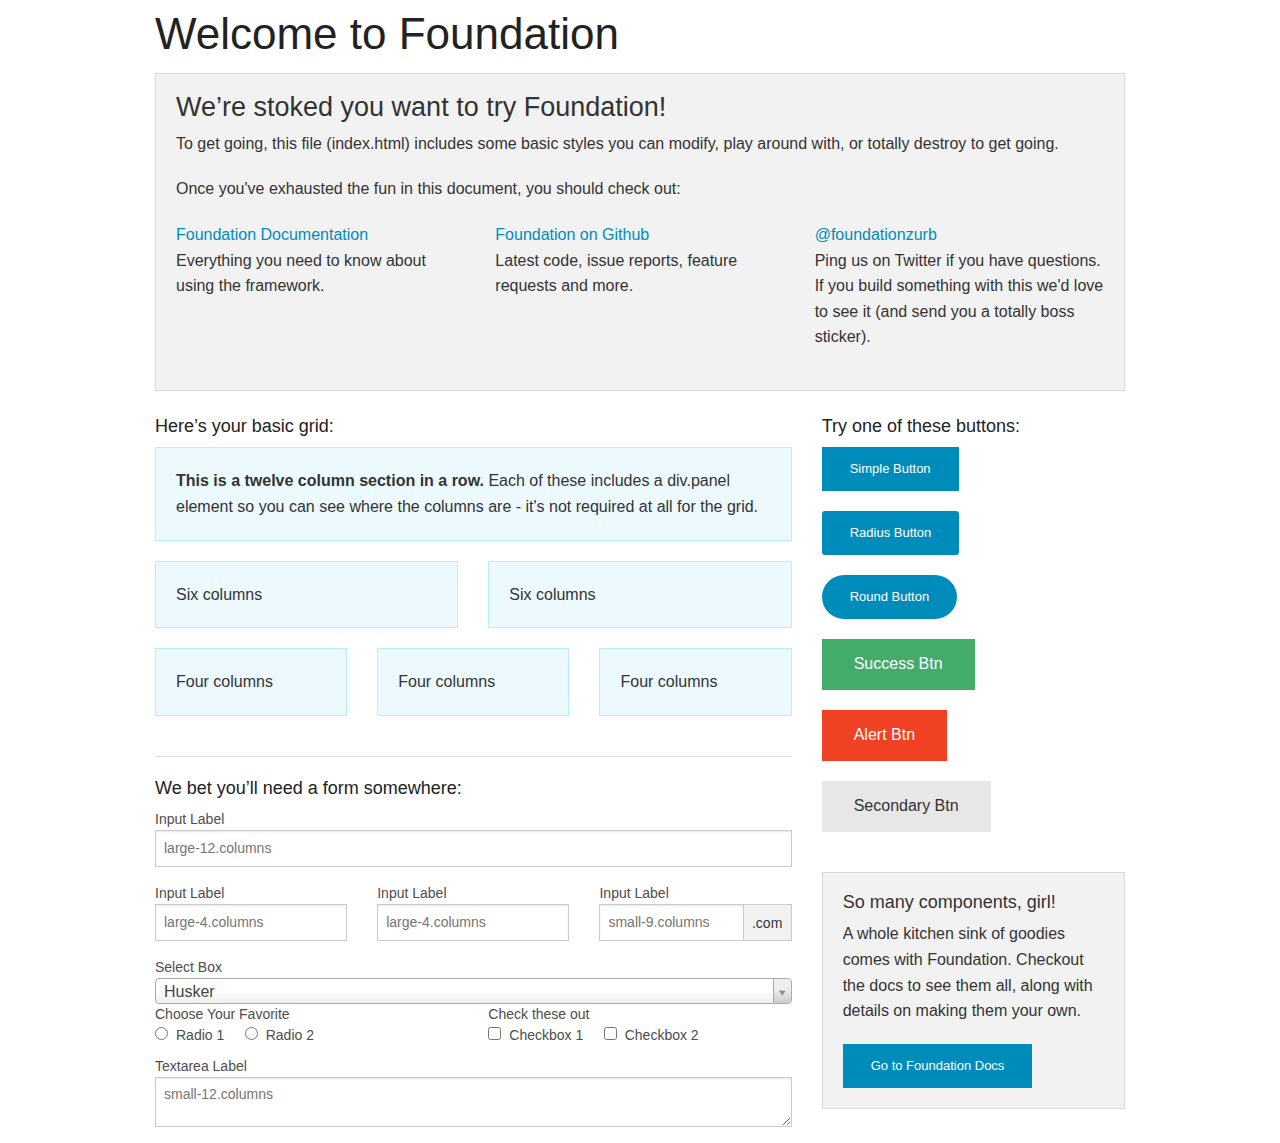
<file: index.html>
<!doctype html>
<html class="no-js" lang="en">
  <head>
    <meta charset="utf-8" />
    <meta name="viewport" content="width=device-width, initial-scale=1.0" />
    <title>Foundation</title>
    <link rel="stylesheet" href="css/app.css" />
    <script src="bower_components/modernizr/modernizr.js"></script>
  </head>
  <body>
    <div class="row">
      <div class="large-12 columns">
        <h1>Welcome to Foundation</h1>
      </div>
    </div>
    
    <div class="row">
      <div class="large-12 columns">
        <div class="panel">
          <h3>We&rsquo;re stoked you want to try Foundation! </h3>
          <p>To get going, this file (index.html) includes some basic styles you can modify, play around with, or totally destroy to get going.</p>
          <p>Once you've exhausted the fun in this document, you should check out:</p>
          <div class="row">
            <div class="large-4 medium-4 columns">
          <p><a href="http://foundation.zurb.com/docs">Foundation Documentation</a><br />Everything you need to know about using the framework.</p>
        </div>
            <div class="large-4 medium-4 columns">
              <p><a href="http://github.com/zurb/foundation">Foundation on Github</a><br />Latest code, issue reports, feature requests and more.</p>
            </div>
            <div class="large-4 medium-4 columns">
              <p><a href="http://twitter.com/foundationzurb">@foundationzurb</a><br />Ping us on Twitter if you have questions. If you build something with this we'd love to see it (and send you a totally boss sticker).</p>
            </div>        
          </div>
        </div>
      </div>
    </div>

    <div class="row">
      <div class="large-8 medium-8 columns">
        <h5>Here&rsquo;s your basic grid:</h5>
        <!-- Grid Example -->

        <div class="row">
          <div class="large-12 columns">
            <div class="callout panel">
              <p><strong>This is a twelve column section in a row.</strong> Each of these includes a div.panel element so you can see where the columns are - it's not required at all for the grid.</p>
            </div>
          </div>
        </div>
        <div class="row">
          <div class="large-6 medium-6 columns">
            <div class="callout panel">
              <p>Six columns</p>
            </div>
          </div>
          <div class="large-6 medium-6 columns">
            <div class="callout panel">
              <p>Six columns</p>
            </div>
          </div>
        </div>
        <div class="row">
          <div class="large-4 medium-4 small-4 columns">
            <div class="callout panel">
              <p>Four columns</p>
            </div>
          </div>
          <div class="large-4 medium-4 small-4 columns">
            <div class="callout panel">
              <p>Four columns</p>
            </div>
          </div>
          <div class="large-4 medium-4 small-4 columns">
            <div class="callout panel">
              <p>Four columns</p>
            </div>
          </div>
        </div>
        
        <hr />
                
        <h5>We bet you&rsquo;ll need a form somewhere:</h5>
        <form>
          <div class="row">
            <div class="large-12 columns">
              <label>Input Label</label>
              <input type="text" placeholder="large-12.columns" />
            </div>
          </div>
          <div class="row">
            <div class="large-4 medium-4 columns">
              <label>Input Label</label>
              <input type="text" placeholder="large-4.columns" />
            </div>
            <div class="large-4 medium-4 columns">
              <label>Input Label</label>
              <input type="text" placeholder="large-4.columns" />
            </div>
            <div class="large-4 medium-4 columns">
              <div class="row collapse">
                <label>Input Label</label>
                <div class="small-9 columns">
                  <input type="text" placeholder="small-9.columns" />
                </div>
                <div class="small-3 columns">
                  <span class="postfix">.com</span>
                </div>
              </div>
            </div>
          </div>
          <div class="row">
            <div class="large-12 columns">
              <label>Select Box</label>
              <select class="large-12" id="source">
                <option value="husker">Husker</option>
                <option value="starbuck">Starbuck</option>
                <option value="hotdog">Hot Dog</option>
                <option value="apollo">Apollo</option>
              </select>
            </div>
          </div>
          <div class="row">
            <div class="large-6 medium-6 columns">
              <label>Choose Your Favorite</label>
              <input type="radio" name="pokemon" value="Red" id="pokemonRed"><label for="pokemonRed">Radio 1</label>
              <input type="radio" name="pokemon" value="Blue" id="pokemonBlue"><label for="pokemonBlue">Radio 2</label>
            </div>
            <div class="large-6 medium-6 columns">
              <label>Check these out</label>
              <input id="checkbox1" type="checkbox"><label for="checkbox1">Checkbox 1</label>
              <input id="checkbox2" type="checkbox"><label for="checkbox2">Checkbox 2</label>
            </div>
          </div>
          <div class="row">
            <div class="large-12 columns">
              <label>Textarea Label</label>
              <textarea placeholder="small-12.columns"></textarea>
            </div>
          </div>
        </form>
      </div>     

      <div class="large-4 medium-4 columns">
        <h5>Try one of these buttons:</h5>
        <p><a href="#" class="small button">Simple Button</a><br/>
        <a href="#" class="small radius button">Radius Button</a><br/>
        <a href="#" class="small round button">Round Button</a><br/>            
        <a href="#" class="medium success button">Success Btn</a><br/>
        <a href="#" class="medium alert button">Alert Btn</a><br/>
        <a href="#" class="medium secondary button">Secondary Btn</a></p>           
        <div class="panel">
          <h5>So many components, girl!</h5>
          <p>A whole kitchen sink of goodies comes with Foundation. Checkout the docs to see them all, along with details on making them your own.</p>
          <a href="http://foundation.zurb.com/docs/" class="small button">Go to Foundation Docs</a>          
        </div>
      </div>
    </div>

    <script src="bower_components/jquery/dist/jquery.min.js"></script>
    <script src="bower_components/foundation/js/foundation.min.js"></script>
    <script src="js/app.js"></script>
	<script src="js/select2.js"></script>
	<script>
		$(document).ready(function() { $("#source").select2(); });
	</script>
  </body>
</html>
</file>
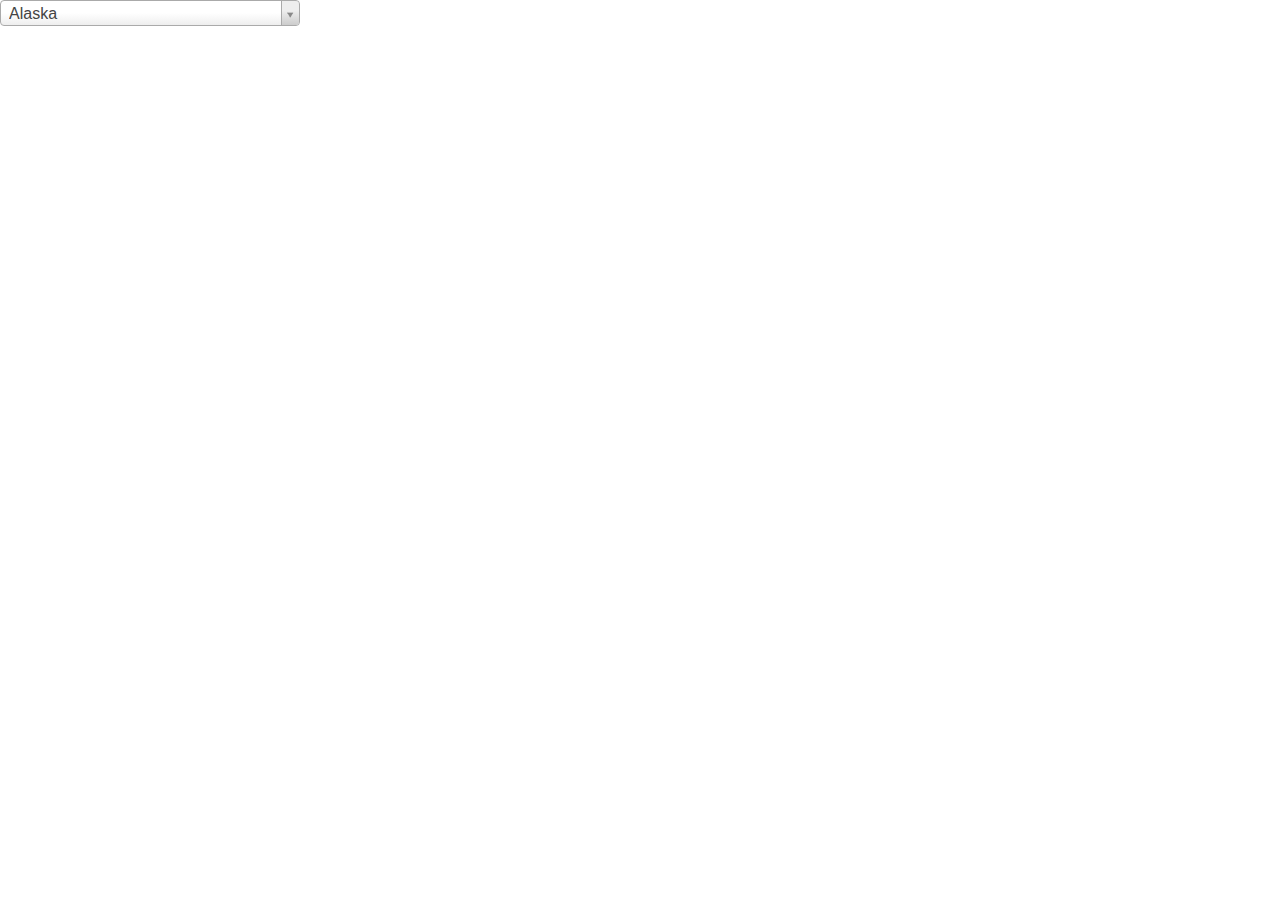
<file: select2.html>
<head>
<link href="css/app.css" rel="stylesheet"/>
</head>
<body>
	<select style="width:300px" id="source">
		<optgroup label="Alaskan/Hawaiian Time Zone">
		   <option value="AK">Alaska</option>
		   <option value="HI">Hawaii</option>
		</optgroup>
		<optgroup label="Pacific Time Zone">
		   <option value="CA">California</option>
		   <option value="NV">Nevada</option>
		   <option value="OR">Oregon</option>
		   <option value="WA">Washington</option>
		</optgroup>
		<optgroup label="Mountain Time Zone">
		   <option value="AZ">Arizona</option>
		   <option value="CO">Colorado</option>
		   <option value="ID">Idaho</option>
		   <option value="MT">Montana</option><option value="NE">Nebraska</option>
		   <option value="NM">New Mexico</option>
		   <option value="ND">North Dakota</option>
		   <option value="UT">Utah</option>
		   <option value="WY">Wyoming</option>
		</optgroup>
		<optgroup label="Central Time Zone">
		   <option value="AL">Alabama</option>
		   <option value="AR">Arkansas</option>
		   <option value="IL">Illinois</option>
		   <option value="IA">Iowa</option>
		   <option value="KS">Kansas</option>
		   <option value="KY">Kentucky</option>
		   <option value="LA">Louisiana</option>
		   <option value="MN">Minnesota</option>
		   <option value="MS">Mississippi</option>
		   <option value="MO">Missouri</option>
		   <option value="OK">Oklahoma</option>
		   <option value="SD">South Dakota</option>
		   <option value="TX">Texas</option>
		   <option value="TN">Tennessee</option>
		   <option value="WI">Wisconsin</option>
		</optgroup>
		<optgroup label="Eastern Time Zone">
		   <option value="CT">Connecticut</option>
		   <option value="DE">Delaware</option>
		   <option value="FL">Florida</option>
		   <option value="GA">Georgia</option>
		   <option value="IN">Indiana</option>
		   <option value="ME">Maine</option>
		   <option value="MD">Maryland</option>
		   <option value="MA">Massachusetts</option>
		   <option value="MI">Michigan</option>
		   <option value="NH">New Hampshire</option><option value="NJ">New Jersey</option>
		   <option value="NY">New York</option>
		   <option value="NC">North Carolina</option>
		   <option value="OH">Ohio</option>
		   <option value="PA">Pennsylvania</option><option value="RI">Rhode Island</option><option value="SC">South Carolina</option>
		   <option value="VT">Vermont</option><option value="VA">Virginia</option>
		   <option value="WV">West Virginia</option>
		</optgroup>
	</select>
	<script src="bower_components/jquery/dist/jquery.min.js"></script>
	<script src="js/select2.js"></script>
	<script>
		$(document).ready(function() { $("#source").select2(); });
	</script>
</body>
</file>
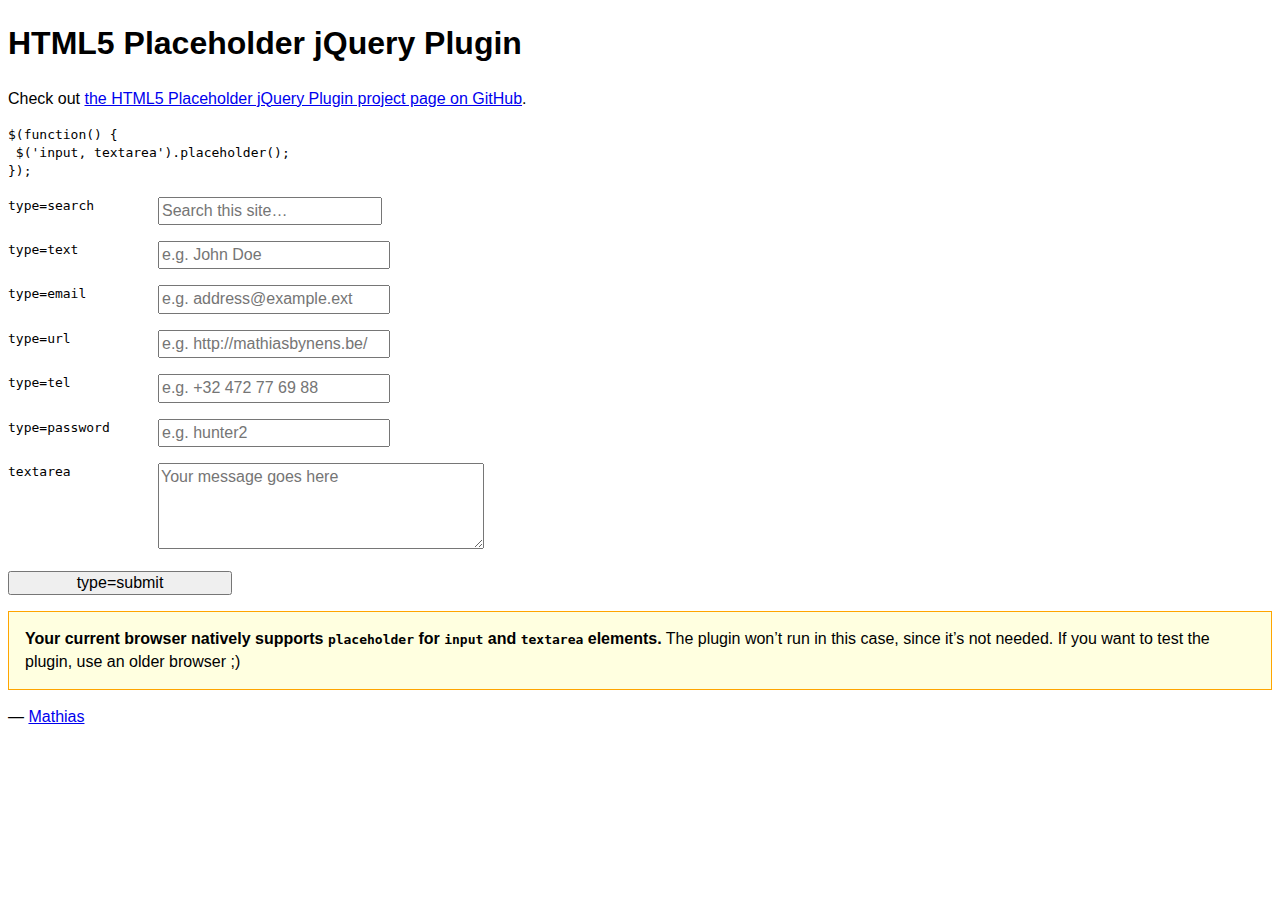
<file: bower_components/jquery-placeholder/demo.html>
<!DOCTYPE html>
<!-- If you’re looking for the online demo, it’s here: http://mathiasbynens.be/demo/placeholder -->
<html lang="en">
	<head>
		<meta charset="utf-8">
		<title>HTML5 placeholder jQuery Plugin</title>
		<style>
			body, input, textarea { font: 1em/1.4 Helvetica, Arial; }
			label code { cursor: pointer; float: left; width: 150px; }
			input { width: 14em; }
			textarea { height: 5em; width: 20em; }
			.placeholder { color: #aaa; }
			.note { border: 1px solid orange; padding: 1em; background: #ffffe0; }
			/* #p { background: lime; } */
		</style>
	</head>
	<body>
		<h1>HTML5 Placeholder jQuery Plugin</h1>
		<p>Check out <a href="http://mths.be/placeholder">the HTML5 Placeholder jQuery Plugin project page on GitHub</a>.</p>
		<pre><code>$(function() {<br> $('input, textarea').placeholder();<br>});</code></pre>
		<form>
			<p><label><code>type=search</code> <input type="search" name="search" placeholder="Search this site…"></label></p>
			<p><label><code>type=text</code> <input type="text" name="name" placeholder="e.g. John Doe"></label></p>
			<p><label><code>type=email</code> <input type="email" name="email" placeholder="e.g. address@example.ext"></label></p>
			<p><label><code>type=url</code> <input type="url" name="url" placeholder="e.g. http://mathiasbynens.be/"></label></p>
			<p><label><code>type=tel</code> <input type="tel" name="tel" placeholder="e.g. +32 472 77 69 88"></label></p>
			<p><label for="p"><code>type=password</code> </label><input type="password" name="password" placeholder="e.g. hunter2" id="p"></p>
			<p><label><code>textarea</code> <textarea name="message" placeholder="Your message goes here"></textarea></label></p>
			<p><input type="submit" value="type=submit"></p>
		</form>
		<p>— <a href="http://mathiasbynens.be/" title="Mathias Bynens, front-end developer">Mathias</a></p>
		<script src="http://ajax.googleapis.com/ajax/libs/jquery/1.10.2/jquery.min.js"></script>
		<script src="jquery.placeholder.js"></script>
		<script>
			// To test the @id toggling on password inputs in browsers that don’t support changing an input’s @type dynamically (e.g. Firefox 3.6 or IE), uncomment this:
			// $.fn.hide = function() { return this; }
			// Then uncomment the last rule in the <style> element (in the <head>).
			$(function() {
				// Invoke the plugin
				$('input, textarea').placeholder();
				// That’s it, really.
				// Now display a message if the browser supports placeholder natively
				var html;
				if ($.fn.placeholder.input && $.fn.placeholder.textarea) {
					html = '<strong>Your current browser natively supports <code>placeholder</code> for <code>input</code> and <code>textarea</code> elements.</strong> The plugin won’t run in this case, since it’s not needed. If you want to test the plugin, use an older browser ;)';
				} else if ($.fn.placeholder.input) {
					html = '<strong>Your current browser natively supports <code>placeholder</code> for <code>input</code> elements, but not for <code>textarea</code> elements.</strong> The plugin will only do its thang on the <code>textarea</code>s.';
				}
				if (html) {
					$('<p class="note">' + html + '</p>').insertAfter('form');
				}
			});
		</script>
	</body>
</html>
</file>
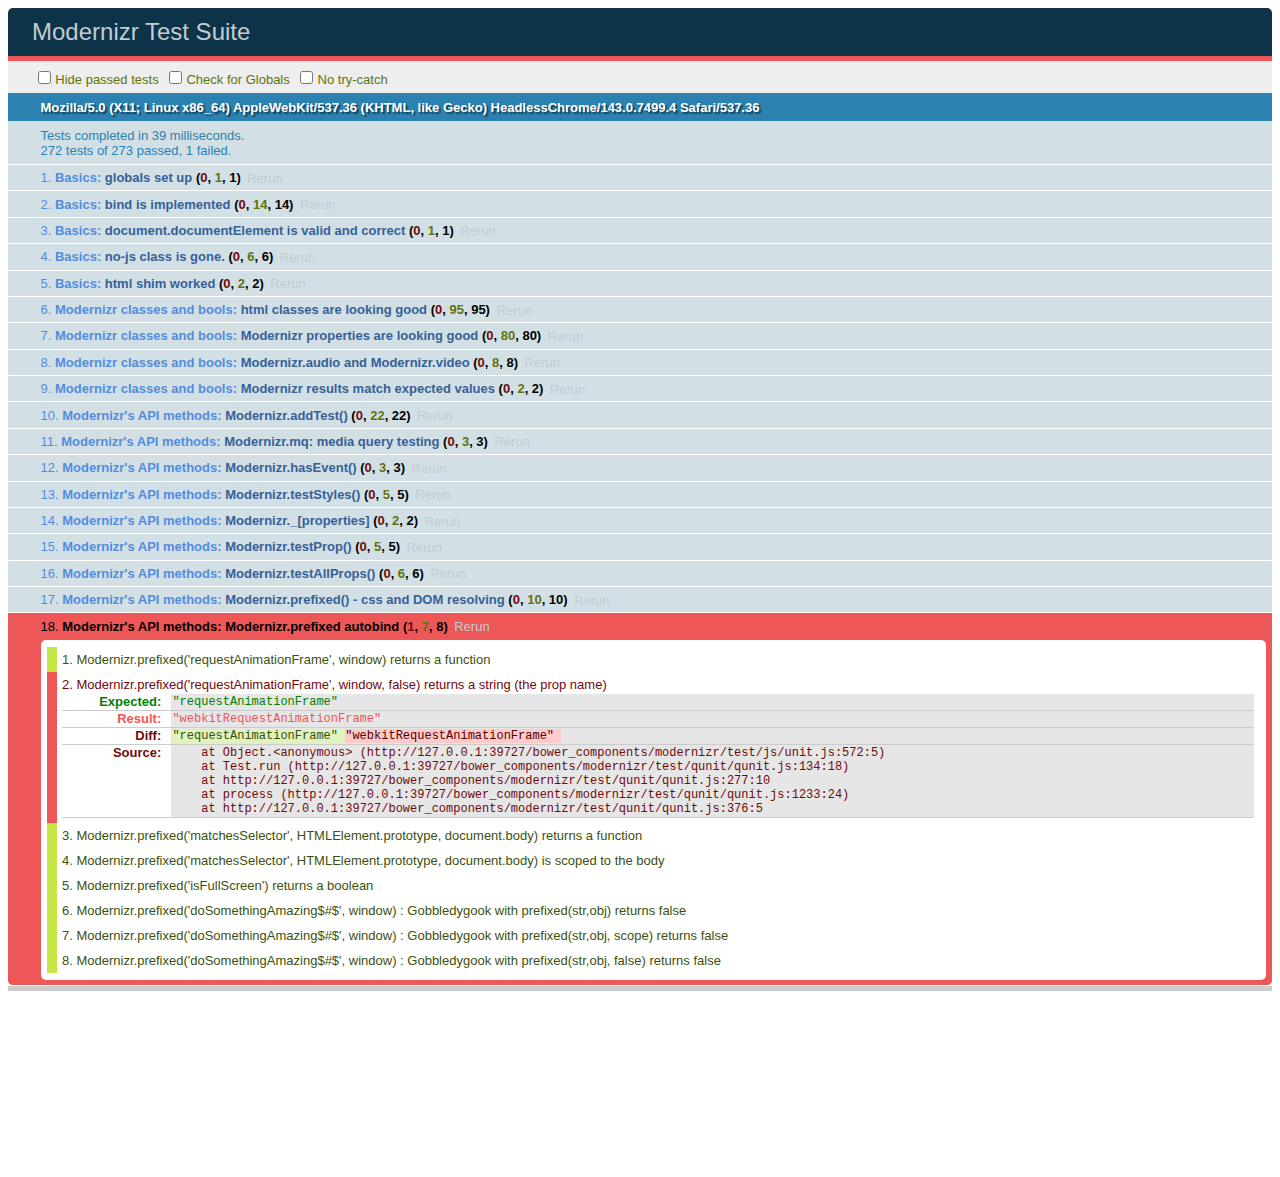
<file: bower_components/modernizr/test/basic.html>
<!DOCTYPE html>
<html class="+no-js no-js- no-js i-has-no-js">
<head>
  <meta charset="UTF-8">
  <title>Modernizr Test Suite</title>
  <link rel="stylesheet" href="qunit/qunit.css">
  <style>
     body { margin-bottom: 150px;}
     #testbed { font-family: Helvetica; color: #444; padding-bottom: 100px;}
     #testbed button { margin: 30px; font-size: 13px;}
     .data-notes, .offScreen { display:none;}
     table { width: 100%;}
     tbody tr:nth-child(even) td, tbody tr:nth-child(even) th {  border: 1px solid #ccc; border-left: 0; border-right: 0;}
     table td:nth-child(even), table th:nth-child(even) { background: #e6e6e6;}
     table tbody tr:hover td, table tbody tr:hover th { background: #e1e100!important;}
     td.wrong { background:red!important;}
     #html5section { visibility: hidden; }
     h1 label { display:none;}
     .output { padding: 0 0 0 16px;}
     .output ul { margin: 0;}
     .output li { color: #854747; }
     .output li.yes{color:#090;}
     .output li b{color:#000;}
     .output {font:14px/1.3 Inconsolata,Consolas,monospace;
                    -webkit-column-count: 5;
                       -moz-column-count: 5;
                            column-count: 5;}
      .output + .output { border-top: 5px solid #ccc; }
      textarea { width: 100%; min-height: 75px;}
      #caniusetrigger { font-size: 38px; font-family: monospace; display:block; }
  </style>

  <script src="https://raw.github.com/Modernizr/Modernizr/master/modernizr.js"></script>

  <script>window.Modernizr || document.write('<script src="../modernizr.js"><\/script>')</script>

  <script src="js/lib/polyfills.js"></script>
  <script src="js/lib/detect-global.js"></script>
  
  <script src="qunit/qunit.js"></script>
  <script src="js/lib/jquery-1.7b2.js"></script>
  
  <script src="js/setup.js"></script>
  
  <script src="js/unit.js"></script>
</head>
<body>
  <h1 id="qunit-header">Modernizr Test Suite</h1>
  <h2 id="qunit-banner"></h2>
  <div id="qunit-testrunner-toolbar"></div>
  <h2 id="qunit-userAgent"></h2>

  <ol id="qunit-tests"></ol>

  <div id="mod-output" class=output></div>
  <div id="mod-feattest-output" class=output></div>


  <br>
 
  <section><aside>this is an aside within a section</aside></section>
  
  
</body>
</html>
</file>
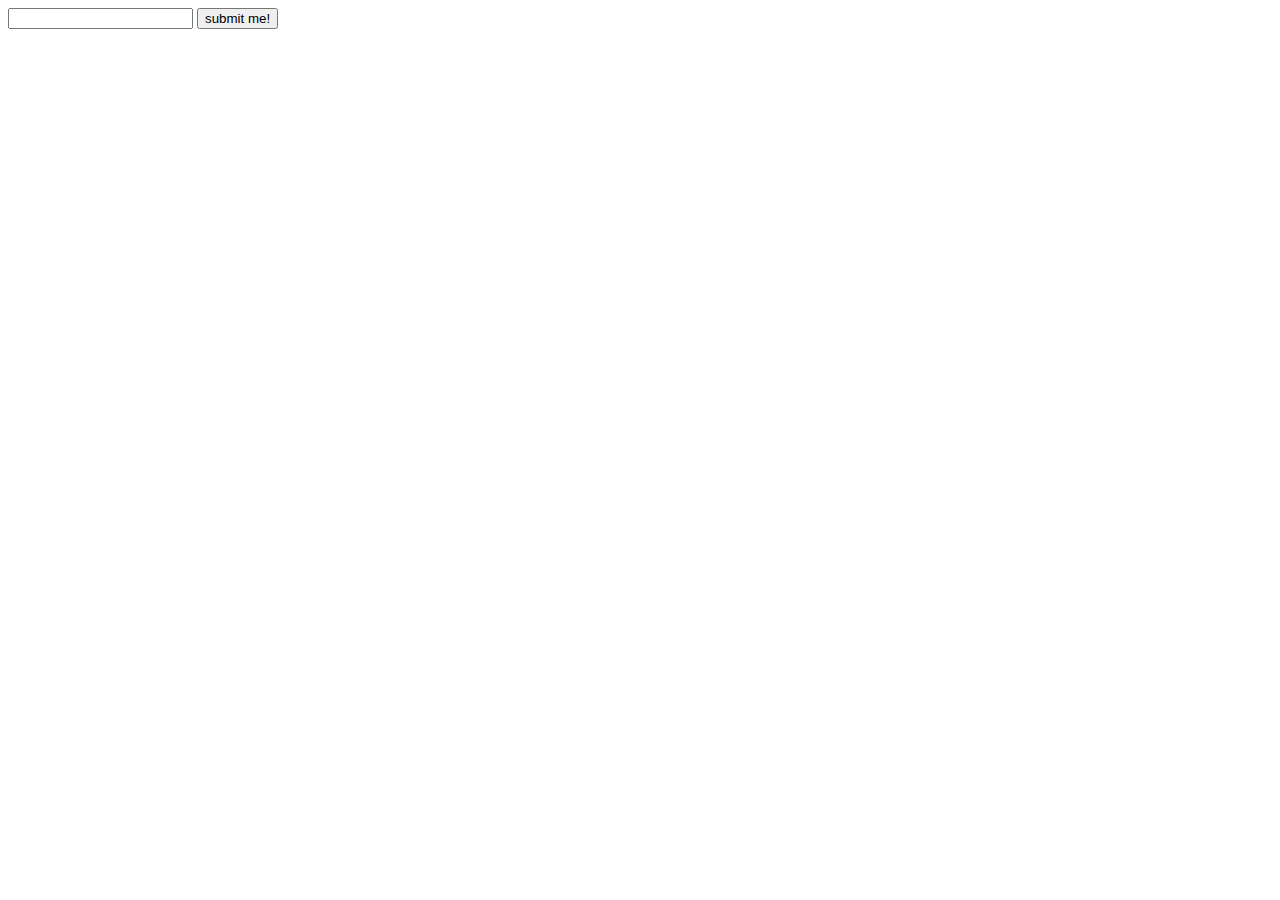
<file: bower_components/modernizr/test/caniuse_files/form_validation.html>
<!DOCTYPE html>
<!-- saved from url=(0045)http://tests.caniuse.com/form_validation.html -->
<html><head><meta http-equiv="Content-Type" content="text/html; charset=UTF-8"><script>
if(location.href.indexOf('?') >= 0) {
	document.write('FAIL');
}
</script>

</head><body><form action="http://tests.caniuse.com/form_validation.html?" method="post">

<input type="url" name="foo" required="">
<input type="submit" value="submit me!">

</form>
</body></html>
</file>
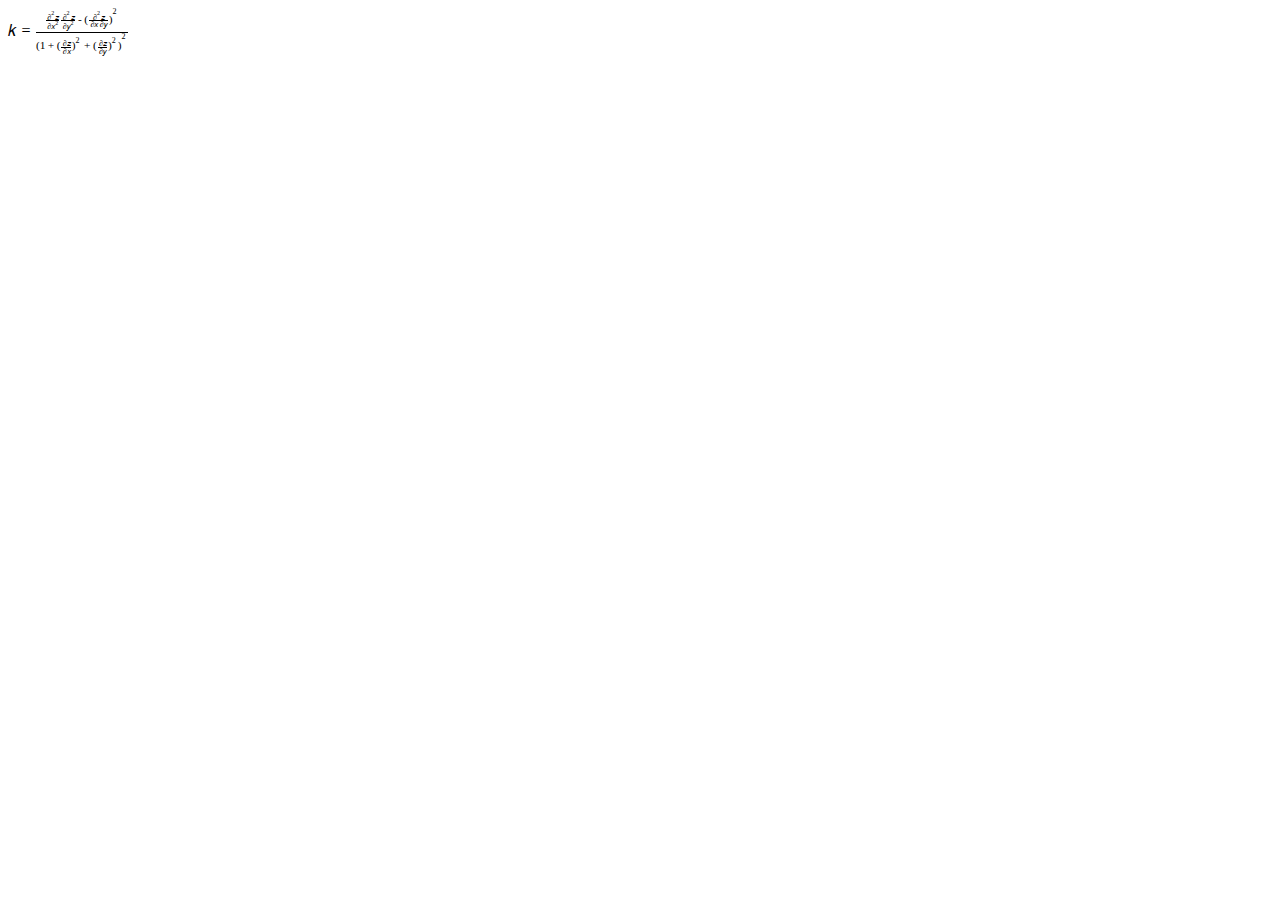
<file: bower_components/modernizr/test/caniuse_files/mathml.html>
<?xml version="1.0" encoding="utf-8"?>
<!DOCTYPE html PUBLIC "-//W3C//DTD XHTML 1.1 plus MathML 2.0//EN" "http://www.w3.org/Math/DTD/mathml2/xhtml-math11-f.dtd"><html xmlns="http://www.w3.org/1999/xhtml" xmlns:html="http://www.w3.org/1999/xhtml">
<head>
	<meta http-equiv="content-type" content="text/html; charset=utf-8" />
	<title>Untitled</title>
</head>
<body>
<math xmlns="http://www.w3.org/1998/Math/MathML">
<mrow>
  <mi>k</mi>
  <mo>=</mo>
  <mfrac>
    <mrow>
      <mfrac>
         <mrow>
          <msup>
            <mo>∂</mo>
            <mn>2</mn>
          </msup>
          <mi>z</mi>
        </mrow>
        <mrow>
          <mo>∂</mo>
          <msup>
            <mi>x</mi>
            <mn>2</mn>
          </msup>
        </mrow>
      </mfrac>
      <mfrac>
        <mrow>
          <msup>
            <mo>∂</mo>
            <mn>2</mn>
          </msup>
          <mi>z</mi>
        </mrow>
        <mrow>
          <mo>∂</mo>
          <msup>
            <mi>y</mi>
            <mn>2</mn>
          </msup>
        </mrow>
      </mfrac>
      <mo>-</mo>
      <msup>
        <mrow>
          <mo>(</mo>
          <mfrac>
            <mrow>
              <msup>
                <mo>∂</mo>
                <mn>2</mn>
              </msup>
              <mi>z</mi>
            </mrow>
            <mrow>
              <mo>∂</mo>
              <mi>x</mi>
              <mo>∂</mo>
              <mi>y</mi>
              </mrow>
          </mfrac>
          <mo>)</mo>
        </mrow>
        <mn>2</mn>
      </msup>
    </mrow>
    <mrow>
      <msup>
        <mrow>
          <mo>(</mo>
          <mn>1</mn>
          <mo>+</mo>
          <msup>
            <mrow>
              <mo>(</mo>
              <mfrac>
                <mrow>
                  <mo>∂</mo>
                  <mi>z</mi>
                </mrow>
                <mrow>
                  <mo>∂</mo>
                  <mi>x</mi>
                </mrow>
              </mfrac>
              <mo>)</mo>
            </mrow>
            <mn>2</mn>
          </msup>
          <mo>+</mo>
          <msup>
            <mrow>
              <mo>(</mo>
              <mfrac>
                <mrow>
                  <mo>∂</mo>
                  <mi>z</mi>
                </mrow>
                <mrow>
                  <mo>∂</mo>
                  <mi>y</mi>
                </mrow>
              </mfrac>
              <mo>)</mo>
            </mrow>
            <mn>2</mn>
          </msup>
          <mo>)</mo>
        </mrow>
        <mn>2</mn>
      </msup>
    </mrow>
  </mfrac>
</mrow>
</math>
</body>
</html>
</file>
<file: css/app.css>
meta.foundation-version {
  font-family: "/5.2.3/";
}

meta.foundation-mq-small {
  font-family: "/only screen/";
  width: 0em;
}

meta.foundation-mq-medium {
  font-family: "/only screen and (min-width:40.063em)/";
  width: 40.063em;
}

meta.foundation-mq-large {
  font-family: "/only screen and (min-width:64.063em)/";
  width: 64.063em;
}

meta.foundation-mq-xlarge {
  font-family: "/only screen and (min-width:90.063em)/";
  width: 90.063em;
}

meta.foundation-mq-xxlarge {
  font-family: "/only screen and (min-width:120.063em)/";
  width: 120.063em;
}

meta.foundation-data-attribute-namespace {
  font-family: false;
}

html, body {
  height: 100%;
}

*,
*:before,
*:after {
  -webkit-box-sizing: border-box;
  -moz-box-sizing: border-box;
  box-sizing: border-box;
}

html,
body {
  font-size: 100%;
}

body {
  background: white;
  color: #222222;
  padding: 0;
  margin: 0;
  font-family: "Helvetica Neue", "Helvetica", Helvetica, Arial, sans-serif;
  font-weight: normal;
  font-style: normal;
  line-height: 1;
  position: relative;
  cursor: default;
}

a:hover {
  cursor: pointer;
}

img {
  max-width: 100%;
  height: auto;
}

img {
  -ms-interpolation-mode: bicubic;
}

#map_canvas img,
#map_canvas embed,
#map_canvas object,
.map_canvas img,
.map_canvas embed,
.map_canvas object {
  max-width: none !important;
}

.left {
  float: left !important;
}

.right {
  float: right !important;
}

.clearfix:before, .clearfix:after {
  content: " ";
  display: table;
}
.clearfix:after {
  clear: both;
}

.hide {
  display: none;
}

.antialiased {
  -webkit-font-smoothing: antialiased;
  -moz-osx-font-smoothing: grayscale;
}

img {
  display: inline-block;
  vertical-align: middle;
}

textarea {
  height: auto;
  min-height: 50px;
}

select {
  width: 100%;
}

.row {
  width: 100%;
  margin-left: auto;
  margin-right: auto;
  margin-top: 0;
  margin-bottom: 0;
  max-width: 62.5rem;
}
.row:before, .row:after {
  content: " ";
  display: table;
}
.row:after {
  clear: both;
}
.row.collapse > .column,
.row.collapse > .columns {
  padding-left: 0;
  padding-right: 0;
}
.row.collapse .row {
  margin-left: 0;
  margin-right: 0;
}
.row .row {
  width: auto;
  margin-left: -0.9375rem;
  margin-right: -0.9375rem;
  margin-top: 0;
  margin-bottom: 0;
  max-width: none;
}
.row .row:before, .row .row:after {
  content: " ";
  display: table;
}
.row .row:after {
  clear: both;
}
.row .row.collapse {
  width: auto;
  margin: 0;
  max-width: none;
}
.row .row.collapse:before, .row .row.collapse:after {
  content: " ";
  display: table;
}
.row .row.collapse:after {
  clear: both;
}

.column,
.columns {
  padding-left: 0.9375rem;
  padding-right: 0.9375rem;
  width: 100%;
  float: left;
}

[class*="column"] + [class*="column"]:last-child {
  float: right;
}

[class*="column"] + [class*="column"].end {
  float: left;
}

@media only screen {
  .small-push-0 {
    position: relative;
    left: 0%;
    right: auto;
  }

  .small-pull-0 {
    position: relative;
    right: 0%;
    left: auto;
  }

  .small-push-1 {
    position: relative;
    left: 8.33333%;
    right: auto;
  }

  .small-pull-1 {
    position: relative;
    right: 8.33333%;
    left: auto;
  }

  .small-push-2 {
    position: relative;
    left: 16.66667%;
    right: auto;
  }

  .small-pull-2 {
    position: relative;
    right: 16.66667%;
    left: auto;
  }

  .small-push-3 {
    position: relative;
    left: 25%;
    right: auto;
  }

  .small-pull-3 {
    position: relative;
    right: 25%;
    left: auto;
  }

  .small-push-4 {
    position: relative;
    left: 33.33333%;
    right: auto;
  }

  .small-pull-4 {
    position: relative;
    right: 33.33333%;
    left: auto;
  }

  .small-push-5 {
    position: relative;
    left: 41.66667%;
    right: auto;
  }

  .small-pull-5 {
    position: relative;
    right: 41.66667%;
    left: auto;
  }

  .small-push-6 {
    position: relative;
    left: 50%;
    right: auto;
  }

  .small-pull-6 {
    position: relative;
    right: 50%;
    left: auto;
  }

  .small-push-7 {
    position: relative;
    left: 58.33333%;
    right: auto;
  }

  .small-pull-7 {
    position: relative;
    right: 58.33333%;
    left: auto;
  }

  .small-push-8 {
    position: relative;
    left: 66.66667%;
    right: auto;
  }

  .small-pull-8 {
    position: relative;
    right: 66.66667%;
    left: auto;
  }

  .small-push-9 {
    position: relative;
    left: 75%;
    right: auto;
  }

  .small-pull-9 {
    position: relative;
    right: 75%;
    left: auto;
  }

  .small-push-10 {
    position: relative;
    left: 83.33333%;
    right: auto;
  }

  .small-pull-10 {
    position: relative;
    right: 83.33333%;
    left: auto;
  }

  .small-push-11 {
    position: relative;
    left: 91.66667%;
    right: auto;
  }

  .small-pull-11 {
    position: relative;
    right: 91.66667%;
    left: auto;
  }

  .column,
  .columns {
    position: relative;
    padding-left: 0.9375rem;
    padding-right: 0.9375rem;
    float: left;
  }

  .small-1 {
    width: 8.33333%;
  }

  .small-2 {
    width: 16.66667%;
  }

  .small-3 {
    width: 25%;
  }

  .small-4 {
    width: 33.33333%;
  }

  .small-5 {
    width: 41.66667%;
  }

  .small-6 {
    width: 50%;
  }

  .small-7 {
    width: 58.33333%;
  }

  .small-8 {
    width: 66.66667%;
  }

  .small-9 {
    width: 75%;
  }

  .small-10 {
    width: 83.33333%;
  }

  .small-11 {
    width: 91.66667%;
  }

  .small-12 {
    width: 100%;
  }

  .small-offset-0 {
    margin-left: 0% !important;
  }

  .small-offset-1 {
    margin-left: 8.33333% !important;
  }

  .small-offset-2 {
    margin-left: 16.66667% !important;
  }

  .small-offset-3 {
    margin-left: 25% !important;
  }

  .small-offset-4 {
    margin-left: 33.33333% !important;
  }

  .small-offset-5 {
    margin-left: 41.66667% !important;
  }

  .small-offset-6 {
    margin-left: 50% !important;
  }

  .small-offset-7 {
    margin-left: 58.33333% !important;
  }

  .small-offset-8 {
    margin-left: 66.66667% !important;
  }

  .small-offset-9 {
    margin-left: 75% !important;
  }

  .small-offset-10 {
    margin-left: 83.33333% !important;
  }

  .small-offset-11 {
    margin-left: 91.66667% !important;
  }

  .small-reset-order {
    margin-left: 0;
    margin-right: 0;
    left: auto;
    right: auto;
    float: left;
  }

  .column.small-centered,
  .columns.small-centered {
    margin-left: auto;
    margin-right: auto;
    float: none;
  }

  .column.small-uncentered,
  .columns.small-uncentered {
    margin-left: 0;
    margin-right: 0;
    float: left;
  }

  .column.small-centered:last-child,
  .columns.small-centered:last-child {
    float: none;
  }

  .column.small-uncentered:last-child,
  .columns.small-uncentered:last-child {
    float: left;
  }

  .column.small-uncentered.opposite,
  .columns.small-uncentered.opposite {
    float: right;
  }
}
@media only screen and (min-width: 40.063em) {
  .medium-push-0 {
    position: relative;
    left: 0%;
    right: auto;
  }

  .medium-pull-0 {
    position: relative;
    right: 0%;
    left: auto;
  }

  .medium-push-1 {
    position: relative;
    left: 8.33333%;
    right: auto;
  }

  .medium-pull-1 {
    position: relative;
    right: 8.33333%;
    left: auto;
  }

  .medium-push-2 {
    position: relative;
    left: 16.66667%;
    right: auto;
  }

  .medium-pull-2 {
    position: relative;
    right: 16.66667%;
    left: auto;
  }

  .medium-push-3 {
    position: relative;
    left: 25%;
    right: auto;
  }

  .medium-pull-3 {
    position: relative;
    right: 25%;
    left: auto;
  }

  .medium-push-4 {
    position: relative;
    left: 33.33333%;
    right: auto;
  }

  .medium-pull-4 {
    position: relative;
    right: 33.33333%;
    left: auto;
  }

  .medium-push-5 {
    position: relative;
    left: 41.66667%;
    right: auto;
  }

  .medium-pull-5 {
    position: relative;
    right: 41.66667%;
    left: auto;
  }

  .medium-push-6 {
    position: relative;
    left: 50%;
    right: auto;
  }

  .medium-pull-6 {
    position: relative;
    right: 50%;
    left: auto;
  }

  .medium-push-7 {
    position: relative;
    left: 58.33333%;
    right: auto;
  }

  .medium-pull-7 {
    position: relative;
    right: 58.33333%;
    left: auto;
  }

  .medium-push-8 {
    position: relative;
    left: 66.66667%;
    right: auto;
  }

  .medium-pull-8 {
    position: relative;
    right: 66.66667%;
    left: auto;
  }

  .medium-push-9 {
    position: relative;
    left: 75%;
    right: auto;
  }

  .medium-pull-9 {
    position: relative;
    right: 75%;
    left: auto;
  }

  .medium-push-10 {
    position: relative;
    left: 83.33333%;
    right: auto;
  }

  .medium-pull-10 {
    position: relative;
    right: 83.33333%;
    left: auto;
  }

  .medium-push-11 {
    position: relative;
    left: 91.66667%;
    right: auto;
  }

  .medium-pull-11 {
    position: relative;
    right: 91.66667%;
    left: auto;
  }

  .column,
  .columns {
    position: relative;
    padding-left: 0.9375rem;
    padding-right: 0.9375rem;
    float: left;
  }

  .medium-1 {
    width: 8.33333%;
  }

  .medium-2 {
    width: 16.66667%;
  }

  .medium-3 {
    width: 25%;
  }

  .medium-4 {
    width: 33.33333%;
  }

  .medium-5 {
    width: 41.66667%;
  }

  .medium-6 {
    width: 50%;
  }

  .medium-7 {
    width: 58.33333%;
  }

  .medium-8 {
    width: 66.66667%;
  }

  .medium-9 {
    width: 75%;
  }

  .medium-10 {
    width: 83.33333%;
  }

  .medium-11 {
    width: 91.66667%;
  }

  .medium-12 {
    width: 100%;
  }

  .medium-offset-0 {
    margin-left: 0% !important;
  }

  .medium-offset-1 {
    margin-left: 8.33333% !important;
  }

  .medium-offset-2 {
    margin-left: 16.66667% !important;
  }

  .medium-offset-3 {
    margin-left: 25% !important;
  }

  .medium-offset-4 {
    margin-left: 33.33333% !important;
  }

  .medium-offset-5 {
    margin-left: 41.66667% !important;
  }

  .medium-offset-6 {
    margin-left: 50% !important;
  }

  .medium-offset-7 {
    margin-left: 58.33333% !important;
  }

  .medium-offset-8 {
    margin-left: 66.66667% !important;
  }

  .medium-offset-9 {
    margin-left: 75% !important;
  }

  .medium-offset-10 {
    margin-left: 83.33333% !important;
  }

  .medium-offset-11 {
    margin-left: 91.66667% !important;
  }

  .medium-reset-order {
    margin-left: 0;
    margin-right: 0;
    left: auto;
    right: auto;
    float: left;
  }

  .column.medium-centered,
  .columns.medium-centered {
    margin-left: auto;
    margin-right: auto;
    float: none;
  }

  .column.medium-uncentered,
  .columns.medium-uncentered {
    margin-left: 0;
    margin-right: 0;
    float: left;
  }

  .column.medium-centered:last-child,
  .columns.medium-centered:last-child {
    float: none;
  }

  .column.medium-uncentered:last-child,
  .columns.medium-uncentered:last-child {
    float: left;
  }

  .column.medium-uncentered.opposite,
  .columns.medium-uncentered.opposite {
    float: right;
  }

  .push-0 {
    position: relative;
    left: 0%;
    right: auto;
  }

  .pull-0 {
    position: relative;
    right: 0%;
    left: auto;
  }

  .push-1 {
    position: relative;
    left: 8.33333%;
    right: auto;
  }

  .pull-1 {
    position: relative;
    right: 8.33333%;
    left: auto;
  }

  .push-2 {
    position: relative;
    left: 16.66667%;
    right: auto;
  }

  .pull-2 {
    position: relative;
    right: 16.66667%;
    left: auto;
  }

  .push-3 {
    position: relative;
    left: 25%;
    right: auto;
  }

  .pull-3 {
    position: relative;
    right: 25%;
    left: auto;
  }

  .push-4 {
    position: relative;
    left: 33.33333%;
    right: auto;
  }

  .pull-4 {
    position: relative;
    right: 33.33333%;
    left: auto;
  }

  .push-5 {
    position: relative;
    left: 41.66667%;
    right: auto;
  }

  .pull-5 {
    position: relative;
    right: 41.66667%;
    left: auto;
  }

  .push-6 {
    position: relative;
    left: 50%;
    right: auto;
  }

  .pull-6 {
    position: relative;
    right: 50%;
    left: auto;
  }

  .push-7 {
    position: relative;
    left: 58.33333%;
    right: auto;
  }

  .pull-7 {
    position: relative;
    right: 58.33333%;
    left: auto;
  }

  .push-8 {
    position: relative;
    left: 66.66667%;
    right: auto;
  }

  .pull-8 {
    position: relative;
    right: 66.66667%;
    left: auto;
  }

  .push-9 {
    position: relative;
    left: 75%;
    right: auto;
  }

  .pull-9 {
    position: relative;
    right: 75%;
    left: auto;
  }

  .push-10 {
    position: relative;
    left: 83.33333%;
    right: auto;
  }

  .pull-10 {
    position: relative;
    right: 83.33333%;
    left: auto;
  }

  .push-11 {
    position: relative;
    left: 91.66667%;
    right: auto;
  }

  .pull-11 {
    position: relative;
    right: 91.66667%;
    left: auto;
  }
}
@media only screen and (min-width: 64.063em) {
  .large-push-0 {
    position: relative;
    left: 0%;
    right: auto;
  }

  .large-pull-0 {
    position: relative;
    right: 0%;
    left: auto;
  }

  .large-push-1 {
    position: relative;
    left: 8.33333%;
    right: auto;
  }

  .large-pull-1 {
    position: relative;
    right: 8.33333%;
    left: auto;
  }

  .large-push-2 {
    position: relative;
    left: 16.66667%;
    right: auto;
  }

  .large-pull-2 {
    position: relative;
    right: 16.66667%;
    left: auto;
  }

  .large-push-3 {
    position: relative;
    left: 25%;
    right: auto;
  }

  .large-pull-3 {
    position: relative;
    right: 25%;
    left: auto;
  }

  .large-push-4 {
    position: relative;
    left: 33.33333%;
    right: auto;
  }

  .large-pull-4 {
    position: relative;
    right: 33.33333%;
    left: auto;
  }

  .large-push-5 {
    position: relative;
    left: 41.66667%;
    right: auto;
  }

  .large-pull-5 {
    position: relative;
    right: 41.66667%;
    left: auto;
  }

  .large-push-6 {
    position: relative;
    left: 50%;
    right: auto;
  }

  .large-pull-6 {
    position: relative;
    right: 50%;
    left: auto;
  }

  .large-push-7 {
    position: relative;
    left: 58.33333%;
    right: auto;
  }

  .large-pull-7 {
    position: relative;
    right: 58.33333%;
    left: auto;
  }

  .large-push-8 {
    position: relative;
    left: 66.66667%;
    right: auto;
  }

  .large-pull-8 {
    position: relative;
    right: 66.66667%;
    left: auto;
  }

  .large-push-9 {
    position: relative;
    left: 75%;
    right: auto;
  }

  .large-pull-9 {
    position: relative;
    right: 75%;
    left: auto;
  }

  .large-push-10 {
    position: relative;
    left: 83.33333%;
    right: auto;
  }

  .large-pull-10 {
    position: relative;
    right: 83.33333%;
    left: auto;
  }

  .large-push-11 {
    position: relative;
    left: 91.66667%;
    right: auto;
  }

  .large-pull-11 {
    position: relative;
    right: 91.66667%;
    left: auto;
  }

  .column,
  .columns {
    position: relative;
    padding-left: 0.9375rem;
    padding-right: 0.9375rem;
    float: left;
  }

  .large-1 {
    width: 8.33333%;
  }

  .large-2 {
    width: 16.66667%;
  }

  .large-3 {
    width: 25%;
  }

  .large-4 {
    width: 33.33333%;
  }

  .large-5 {
    width: 41.66667%;
  }

  .large-6 {
    width: 50%;
  }

  .large-7 {
    width: 58.33333%;
  }

  .large-8 {
    width: 66.66667%;
  }

  .large-9 {
    width: 75%;
  }

  .large-10 {
    width: 83.33333%;
  }

  .large-11 {
    width: 91.66667%;
  }

  .large-12 {
    width: 100%;
  }

  .large-offset-0 {
    margin-left: 0% !important;
  }

  .large-offset-1 {
    margin-left: 8.33333% !important;
  }

  .large-offset-2 {
    margin-left: 16.66667% !important;
  }

  .large-offset-3 {
    margin-left: 25% !important;
  }

  .large-offset-4 {
    margin-left: 33.33333% !important;
  }

  .large-offset-5 {
    margin-left: 41.66667% !important;
  }

  .large-offset-6 {
    margin-left: 50% !important;
  }

  .large-offset-7 {
    margin-left: 58.33333% !important;
  }

  .large-offset-8 {
    margin-left: 66.66667% !important;
  }

  .large-offset-9 {
    margin-left: 75% !important;
  }

  .large-offset-10 {
    margin-left: 83.33333% !important;
  }

  .large-offset-11 {
    margin-left: 91.66667% !important;
  }

  .large-reset-order {
    margin-left: 0;
    margin-right: 0;
    left: auto;
    right: auto;
    float: left;
  }

  .column.large-centered,
  .columns.large-centered {
    margin-left: auto;
    margin-right: auto;
    float: none;
  }

  .column.large-uncentered,
  .columns.large-uncentered {
    margin-left: 0;
    margin-right: 0;
    float: left;
  }

  .column.large-centered:last-child,
  .columns.large-centered:last-child {
    float: none;
  }

  .column.large-uncentered:last-child,
  .columns.large-uncentered:last-child {
    float: left;
  }

  .column.large-uncentered.opposite,
  .columns.large-uncentered.opposite {
    float: right;
  }

  .push-0 {
    position: relative;
    left: 0%;
    right: auto;
  }

  .pull-0 {
    position: relative;
    right: 0%;
    left: auto;
  }

  .push-1 {
    position: relative;
    left: 8.33333%;
    right: auto;
  }

  .pull-1 {
    position: relative;
    right: 8.33333%;
    left: auto;
  }

  .push-2 {
    position: relative;
    left: 16.66667%;
    right: auto;
  }

  .pull-2 {
    position: relative;
    right: 16.66667%;
    left: auto;
  }

  .push-3 {
    position: relative;
    left: 25%;
    right: auto;
  }

  .pull-3 {
    position: relative;
    right: 25%;
    left: auto;
  }

  .push-4 {
    position: relative;
    left: 33.33333%;
    right: auto;
  }

  .pull-4 {
    position: relative;
    right: 33.33333%;
    left: auto;
  }

  .push-5 {
    position: relative;
    left: 41.66667%;
    right: auto;
  }

  .pull-5 {
    position: relative;
    right: 41.66667%;
    left: auto;
  }

  .push-6 {
    position: relative;
    left: 50%;
    right: auto;
  }

  .pull-6 {
    position: relative;
    right: 50%;
    left: auto;
  }

  .push-7 {
    position: relative;
    left: 58.33333%;
    right: auto;
  }

  .pull-7 {
    position: relative;
    right: 58.33333%;
    left: auto;
  }

  .push-8 {
    position: relative;
    left: 66.66667%;
    right: auto;
  }

  .pull-8 {
    position: relative;
    right: 66.66667%;
    left: auto;
  }

  .push-9 {
    position: relative;
    left: 75%;
    right: auto;
  }

  .pull-9 {
    position: relative;
    right: 75%;
    left: auto;
  }

  .push-10 {
    position: relative;
    left: 83.33333%;
    right: auto;
  }

  .pull-10 {
    position: relative;
    right: 83.33333%;
    left: auto;
  }

  .push-11 {
    position: relative;
    left: 91.66667%;
    right: auto;
  }

  .pull-11 {
    position: relative;
    right: 91.66667%;
    left: auto;
  }
}
/* 
  Mixin: accordion-container() 

  Decription: Responsible for the container component of accordions, generating styles relating to a margin of zero and a clearfix

  Explicit Dependencies: a clearfix mixin *is* defined. 

  Implicit Dependencies: None 

*/
/*
  Mixin: accordion-navigation( $bg, $hover-bg, $active-bg, $padding, $active_class,  $font-color, $font-size, $font-family){
  
    @params $bg-color: [ color or string ]: Specify the background color for the navigation element
    @params $hover-bg-color [ color or string ]: Specify the background color for the navigation element when hovered
    @params $active-bg [ color or string ]: Specify the background color for the navigation element when clicked and not released. 
    @params $active_class [ string ]: Specify the class name used to keep track of which accordion tab should be visible 
    @params $font-color [ color or string ]: Color of the font for accordion 
    @params $font-size [ number ]: Specifiy the font-size of the text inside the navigation element 
    @params $font-family [ string ]: Specify the font family for the text of the navigation of the accorion
*/
/*

  Mixin: accordion-content($bg, $padding, $active-class) 
    @params $padding [ number ]: Padding for the content of the container 
    @params $bg [ color  ]: Background color for the content when it's visible 
    @params $active_class [ string ]: Class name used to keep track of which accordion tab should be visible. 
*/
.accordion {
  margin-bottom: 0;
}
.accordion:before, .accordion:after {
  content: " ";
  display: table;
}
.accordion:after {
  clear: both;
}
.accordion .accordion-navigation, .accordion dd {
  display: block;
  margin-bottom: 0 !important;
}
.accordion .accordion-navigation.active > a, .accordion dd.active > a {
  background: #e8e8e8;
}
.accordion .accordion-navigation > a, .accordion dd > a {
  background: #efefef;
  color: #222222;
  padding: 1rem;
  display: block;
  font-family: "Helvetica Neue", "Helvetica", Helvetica, Arial, sans-serif;
  font-size: 1rem;
}
.accordion .accordion-navigation > a:hover, .accordion dd > a:hover {
  background: #e3e3e3;
}
.accordion .accordion-navigation > .content, .accordion dd > .content {
  display: none;
  padding: 0.9375rem;
}
.accordion .accordion-navigation > .content.active, .accordion dd > .content.active {
  display: block;
  background: white;
}

.alert-box {
  border-style: solid;
  border-width: 1px;
  display: block;
  font-weight: normal;
  margin-bottom: 1.25rem;
  position: relative;
  padding: 0.875rem 1.5rem 0.875rem 0.875rem;
  font-size: 0.8125rem;
  transition: opacity 300ms ease-out;
  background-color: #008cba;
  border-color: #0078a0;
  color: white;
}
.alert-box .close {
  font-size: 1.375rem;
  padding: 9px 6px 4px;
  line-height: 0;
  position: absolute;
  top: 50%;
  margin-top: -0.6875rem;
  right: 0.25rem;
  color: #333333;
  opacity: 0.3;
}
.alert-box .close:hover, .alert-box .close:focus {
  opacity: 0.5;
}
.alert-box.radius {
  border-radius: 3px;
}
.alert-box.round {
  border-radius: 1000px;
}
.alert-box.success {
  background-color: #43ac6a;
  border-color: #3a945b;
  color: white;
}
.alert-box.alert {
  background-color: #f04124;
  border-color: #de2d0f;
  color: white;
}
.alert-box.secondary {
  background-color: #e7e7e7;
  border-color: #c7c7c7;
  color: #4f4f4f;
}
.alert-box.warning {
  background-color: #f08a24;
  border-color: #de770f;
  color: white;
}
.alert-box.info {
  background-color: #a0d3e8;
  border-color: #74bfdd;
  color: #4f4f4f;
}
.alert-box.alert-close {
  opacity: 0;
}

[class*="block-grid-"] {
  display: block;
  padding: 0;
  margin: 0 -0.625rem;
}
[class*="block-grid-"]:before, [class*="block-grid-"]:after {
  content: " ";
  display: table;
}
[class*="block-grid-"]:after {
  clear: both;
}
[class*="block-grid-"] > li {
  display: block;
  height: auto;
  float: left;
  padding: 0 0.625rem 1.25rem;
}

@media only screen {
  .small-block-grid-1 > li {
    width: 100%;
    list-style: none;
  }
  .small-block-grid-1 > li:nth-of-type(1n) {
    clear: none;
  }
  .small-block-grid-1 > li:nth-of-type(1n+1) {
    clear: both;
  }

  .small-block-grid-2 > li {
    width: 50%;
    list-style: none;
  }
  .small-block-grid-2 > li:nth-of-type(1n) {
    clear: none;
  }
  .small-block-grid-2 > li:nth-of-type(2n+1) {
    clear: both;
  }

  .small-block-grid-3 > li {
    width: 33.33333%;
    list-style: none;
  }
  .small-block-grid-3 > li:nth-of-type(1n) {
    clear: none;
  }
  .small-block-grid-3 > li:nth-of-type(3n+1) {
    clear: both;
  }

  .small-block-grid-4 > li {
    width: 25%;
    list-style: none;
  }
  .small-block-grid-4 > li:nth-of-type(1n) {
    clear: none;
  }
  .small-block-grid-4 > li:nth-of-type(4n+1) {
    clear: both;
  }

  .small-block-grid-5 > li {
    width: 20%;
    list-style: none;
  }
  .small-block-grid-5 > li:nth-of-type(1n) {
    clear: none;
  }
  .small-block-grid-5 > li:nth-of-type(5n+1) {
    clear: both;
  }

  .small-block-grid-6 > li {
    width: 16.66667%;
    list-style: none;
  }
  .small-block-grid-6 > li:nth-of-type(1n) {
    clear: none;
  }
  .small-block-grid-6 > li:nth-of-type(6n+1) {
    clear: both;
  }

  .small-block-grid-7 > li {
    width: 14.28571%;
    list-style: none;
  }
  .small-block-grid-7 > li:nth-of-type(1n) {
    clear: none;
  }
  .small-block-grid-7 > li:nth-of-type(7n+1) {
    clear: both;
  }

  .small-block-grid-8 > li {
    width: 12.5%;
    list-style: none;
  }
  .small-block-grid-8 > li:nth-of-type(1n) {
    clear: none;
  }
  .small-block-grid-8 > li:nth-of-type(8n+1) {
    clear: both;
  }

  .small-block-grid-9 > li {
    width: 11.11111%;
    list-style: none;
  }
  .small-block-grid-9 > li:nth-of-type(1n) {
    clear: none;
  }
  .small-block-grid-9 > li:nth-of-type(9n+1) {
    clear: both;
  }

  .small-block-grid-10 > li {
    width: 10%;
    list-style: none;
  }
  .small-block-grid-10 > li:nth-of-type(1n) {
    clear: none;
  }
  .small-block-grid-10 > li:nth-of-type(10n+1) {
    clear: both;
  }

  .small-block-grid-11 > li {
    width: 9.09091%;
    list-style: none;
  }
  .small-block-grid-11 > li:nth-of-type(1n) {
    clear: none;
  }
  .small-block-grid-11 > li:nth-of-type(11n+1) {
    clear: both;
  }

  .small-block-grid-12 > li {
    width: 8.33333%;
    list-style: none;
  }
  .small-block-grid-12 > li:nth-of-type(1n) {
    clear: none;
  }
  .small-block-grid-12 > li:nth-of-type(12n+1) {
    clear: both;
  }
}
@media only screen and (min-width: 40.063em) {
  .medium-block-grid-1 > li {
    width: 100%;
    list-style: none;
  }
  .medium-block-grid-1 > li:nth-of-type(1n) {
    clear: none;
  }
  .medium-block-grid-1 > li:nth-of-type(1n+1) {
    clear: both;
  }

  .medium-block-grid-2 > li {
    width: 50%;
    list-style: none;
  }
  .medium-block-grid-2 > li:nth-of-type(1n) {
    clear: none;
  }
  .medium-block-grid-2 > li:nth-of-type(2n+1) {
    clear: both;
  }

  .medium-block-grid-3 > li {
    width: 33.33333%;
    list-style: none;
  }
  .medium-block-grid-3 > li:nth-of-type(1n) {
    clear: none;
  }
  .medium-block-grid-3 > li:nth-of-type(3n+1) {
    clear: both;
  }

  .medium-block-grid-4 > li {
    width: 25%;
    list-style: none;
  }
  .medium-block-grid-4 > li:nth-of-type(1n) {
    clear: none;
  }
  .medium-block-grid-4 > li:nth-of-type(4n+1) {
    clear: both;
  }

  .medium-block-grid-5 > li {
    width: 20%;
    list-style: none;
  }
  .medium-block-grid-5 > li:nth-of-type(1n) {
    clear: none;
  }
  .medium-block-grid-5 > li:nth-of-type(5n+1) {
    clear: both;
  }

  .medium-block-grid-6 > li {
    width: 16.66667%;
    list-style: none;
  }
  .medium-block-grid-6 > li:nth-of-type(1n) {
    clear: none;
  }
  .medium-block-grid-6 > li:nth-of-type(6n+1) {
    clear: both;
  }

  .medium-block-grid-7 > li {
    width: 14.28571%;
    list-style: none;
  }
  .medium-block-grid-7 > li:nth-of-type(1n) {
    clear: none;
  }
  .medium-block-grid-7 > li:nth-of-type(7n+1) {
    clear: both;
  }

  .medium-block-grid-8 > li {
    width: 12.5%;
    list-style: none;
  }
  .medium-block-grid-8 > li:nth-of-type(1n) {
    clear: none;
  }
  .medium-block-grid-8 > li:nth-of-type(8n+1) {
    clear: both;
  }

  .medium-block-grid-9 > li {
    width: 11.11111%;
    list-style: none;
  }
  .medium-block-grid-9 > li:nth-of-type(1n) {
    clear: none;
  }
  .medium-block-grid-9 > li:nth-of-type(9n+1) {
    clear: both;
  }

  .medium-block-grid-10 > li {
    width: 10%;
    list-style: none;
  }
  .medium-block-grid-10 > li:nth-of-type(1n) {
    clear: none;
  }
  .medium-block-grid-10 > li:nth-of-type(10n+1) {
    clear: both;
  }

  .medium-block-grid-11 > li {
    width: 9.09091%;
    list-style: none;
  }
  .medium-block-grid-11 > li:nth-of-type(1n) {
    clear: none;
  }
  .medium-block-grid-11 > li:nth-of-type(11n+1) {
    clear: both;
  }

  .medium-block-grid-12 > li {
    width: 8.33333%;
    list-style: none;
  }
  .medium-block-grid-12 > li:nth-of-type(1n) {
    clear: none;
  }
  .medium-block-grid-12 > li:nth-of-type(12n+1) {
    clear: both;
  }
}
@media only screen and (min-width: 64.063em) {
  .large-block-grid-1 > li {
    width: 100%;
    list-style: none;
  }
  .large-block-grid-1 > li:nth-of-type(1n) {
    clear: none;
  }
  .large-block-grid-1 > li:nth-of-type(1n+1) {
    clear: both;
  }

  .large-block-grid-2 > li {
    width: 50%;
    list-style: none;
  }
  .large-block-grid-2 > li:nth-of-type(1n) {
    clear: none;
  }
  .large-block-grid-2 > li:nth-of-type(2n+1) {
    clear: both;
  }

  .large-block-grid-3 > li {
    width: 33.33333%;
    list-style: none;
  }
  .large-block-grid-3 > li:nth-of-type(1n) {
    clear: none;
  }
  .large-block-grid-3 > li:nth-of-type(3n+1) {
    clear: both;
  }

  .large-block-grid-4 > li {
    width: 25%;
    list-style: none;
  }
  .large-block-grid-4 > li:nth-of-type(1n) {
    clear: none;
  }
  .large-block-grid-4 > li:nth-of-type(4n+1) {
    clear: both;
  }

  .large-block-grid-5 > li {
    width: 20%;
    list-style: none;
  }
  .large-block-grid-5 > li:nth-of-type(1n) {
    clear: none;
  }
  .large-block-grid-5 > li:nth-of-type(5n+1) {
    clear: both;
  }

  .large-block-grid-6 > li {
    width: 16.66667%;
    list-style: none;
  }
  .large-block-grid-6 > li:nth-of-type(1n) {
    clear: none;
  }
  .large-block-grid-6 > li:nth-of-type(6n+1) {
    clear: both;
  }

  .large-block-grid-7 > li {
    width: 14.28571%;
    list-style: none;
  }
  .large-block-grid-7 > li:nth-of-type(1n) {
    clear: none;
  }
  .large-block-grid-7 > li:nth-of-type(7n+1) {
    clear: both;
  }

  .large-block-grid-8 > li {
    width: 12.5%;
    list-style: none;
  }
  .large-block-grid-8 > li:nth-of-type(1n) {
    clear: none;
  }
  .large-block-grid-8 > li:nth-of-type(8n+1) {
    clear: both;
  }

  .large-block-grid-9 > li {
    width: 11.11111%;
    list-style: none;
  }
  .large-block-grid-9 > li:nth-of-type(1n) {
    clear: none;
  }
  .large-block-grid-9 > li:nth-of-type(9n+1) {
    clear: both;
  }

  .large-block-grid-10 > li {
    width: 10%;
    list-style: none;
  }
  .large-block-grid-10 > li:nth-of-type(1n) {
    clear: none;
  }
  .large-block-grid-10 > li:nth-of-type(10n+1) {
    clear: both;
  }

  .large-block-grid-11 > li {
    width: 9.09091%;
    list-style: none;
  }
  .large-block-grid-11 > li:nth-of-type(1n) {
    clear: none;
  }
  .large-block-grid-11 > li:nth-of-type(11n+1) {
    clear: both;
  }

  .large-block-grid-12 > li {
    width: 8.33333%;
    list-style: none;
  }
  .large-block-grid-12 > li:nth-of-type(1n) {
    clear: none;
  }
  .large-block-grid-12 > li:nth-of-type(12n+1) {
    clear: both;
  }
}
.breadcrumbs {
  display: block;
  padding: 0.5625rem 0.875rem 0.5625rem;
  overflow: hidden;
  margin-left: 0;
  list-style: none;
  border-style: solid;
  border-width: 1px;
  background-color: #f4f4f4;
  border-color: gainsboro;
  border-radius: 3px;
}
.breadcrumbs > * {
  margin: 0;
  float: left;
  font-size: 0.6875rem;
  line-height: 0.6875rem;
  text-transform: uppercase;
  color: #008cba;
}
.breadcrumbs > *:hover a, .breadcrumbs > *:focus a {
  text-decoration: underline;
}
.breadcrumbs > * a {
  color: #008cba;
}
.breadcrumbs > *.current {
  cursor: default;
  color: #333333;
}
.breadcrumbs > *.current a {
  cursor: default;
  color: #333333;
}
.breadcrumbs > *.current:hover, .breadcrumbs > *.current:hover a, .breadcrumbs > *.current:focus, .breadcrumbs > *.current:focus a {
  text-decoration: none;
}
.breadcrumbs > *.unavailable {
  color: #999999;
}
.breadcrumbs > *.unavailable a {
  color: #999999;
}
.breadcrumbs > *.unavailable:hover, .breadcrumbs > *.unavailable:hover a, .breadcrumbs > *.unavailable:focus,
.breadcrumbs > *.unavailable a:focus {
  text-decoration: none;
  color: #999999;
  cursor: default;
}
.breadcrumbs > *:before {
  content: "/";
  color: #aaaaaa;
  margin: 0 0.75rem;
  position: relative;
  top: 1px;
}
.breadcrumbs > *:first-child:before {
  content: " ";
  margin: 0;
}

button, .button {
  border-style: solid;
  border-width: 0px;
  cursor: pointer;
  font-family: "Helvetica Neue", "Helvetica", Helvetica, Arial, sans-serif;
  font-weight: normal;
  line-height: normal;
  margin: 0 0 1.25rem;
  position: relative;
  text-decoration: none;
  text-align: center;
  -webkit-appearance: none;
  -webkit-border-radius: 0;
  display: inline-block;
  padding-top: 1rem;
  padding-right: 2rem;
  padding-bottom: 1.0625rem;
  padding-left: 2rem;
  font-size: 1rem;
  background-color: #008cba;
  border-color: #007095;
  color: white;
  transition: background-color 300ms ease-out;
}
button:hover, button:focus, .button:hover, .button:focus {
  background-color: #007095;
}
button:hover, button:focus, .button:hover, .button:focus {
  color: white;
}
button.secondary, .button.secondary {
  background-color: #e7e7e7;
  border-color: #b9b9b9;
  color: #333333;
}
button.secondary:hover, button.secondary:focus, .button.secondary:hover, .button.secondary:focus {
  background-color: #b9b9b9;
}
button.secondary:hover, button.secondary:focus, .button.secondary:hover, .button.secondary:focus {
  color: #333333;
}
button.success, .button.success {
  background-color: #43ac6a;
  border-color: #368a55;
  color: white;
}
button.success:hover, button.success:focus, .button.success:hover, .button.success:focus {
  background-color: #368a55;
}
button.success:hover, button.success:focus, .button.success:hover, .button.success:focus {
  color: white;
}
button.alert, .button.alert {
  background-color: #f04124;
  border-color: #cf2a0e;
  color: white;
}
button.alert:hover, button.alert:focus, .button.alert:hover, .button.alert:focus {
  background-color: #cf2a0e;
}
button.alert:hover, button.alert:focus, .button.alert:hover, .button.alert:focus {
  color: white;
}
button.large, .button.large {
  padding-top: 1.125rem;
  padding-right: 2.25rem;
  padding-bottom: 1.1875rem;
  padding-left: 2.25rem;
  font-size: 1.25rem;
}
button.small, .button.small {
  padding-top: 0.875rem;
  padding-right: 1.75rem;
  padding-bottom: 0.9375rem;
  padding-left: 1.75rem;
  font-size: 0.8125rem;
}
button.tiny, .button.tiny {
  padding-top: 0.625rem;
  padding-right: 1.25rem;
  padding-bottom: 0.6875rem;
  padding-left: 1.25rem;
  font-size: 0.6875rem;
}
button.expand, .button.expand {
  padding-right: 0;
  padding-left: 0;
  width: 100%;
}
button.left-align, .button.left-align {
  text-align: left;
  text-indent: 0.75rem;
}
button.right-align, .button.right-align {
  text-align: right;
  padding-right: 0.75rem;
}
button.radius, .button.radius {
  border-radius: 3px;
}
button.round, .button.round {
  border-radius: 1000px;
}
button.disabled, button[disabled], .button.disabled, .button[disabled] {
  background-color: #008cba;
  border-color: #007095;
  color: white;
  cursor: default;
  opacity: 0.7;
  box-shadow: none;
}
button.disabled:hover, button.disabled:focus, button[disabled]:hover, button[disabled]:focus, .button.disabled:hover, .button.disabled:focus, .button[disabled]:hover, .button[disabled]:focus {
  background-color: #007095;
}
button.disabled:hover, button.disabled:focus, button[disabled]:hover, button[disabled]:focus, .button.disabled:hover, .button.disabled:focus, .button[disabled]:hover, .button[disabled]:focus {
  color: white;
}
button.disabled:hover, button.disabled:focus, button[disabled]:hover, button[disabled]:focus, .button.disabled:hover, .button.disabled:focus, .button[disabled]:hover, .button[disabled]:focus {
  background-color: #008cba;
}
button.disabled.secondary, button[disabled].secondary, .button.disabled.secondary, .button[disabled].secondary {
  background-color: #e7e7e7;
  border-color: #b9b9b9;
  color: #333333;
  cursor: default;
  opacity: 0.7;
  box-shadow: none;
}
button.disabled.secondary:hover, button.disabled.secondary:focus, button[disabled].secondary:hover, button[disabled].secondary:focus, .button.disabled.secondary:hover, .button.disabled.secondary:focus, .button[disabled].secondary:hover, .button[disabled].secondary:focus {
  background-color: #b9b9b9;
}
button.disabled.secondary:hover, button.disabled.secondary:focus, button[disabled].secondary:hover, button[disabled].secondary:focus, .button.disabled.secondary:hover, .button.disabled.secondary:focus, .button[disabled].secondary:hover, .button[disabled].secondary:focus {
  color: #333333;
}
button.disabled.secondary:hover, button.disabled.secondary:focus, button[disabled].secondary:hover, button[disabled].secondary:focus, .button.disabled.secondary:hover, .button.disabled.secondary:focus, .button[disabled].secondary:hover, .button[disabled].secondary:focus {
  background-color: #e7e7e7;
}
button.disabled.success, button[disabled].success, .button.disabled.success, .button[disabled].success {
  background-color: #43ac6a;
  border-color: #368a55;
  color: white;
  cursor: default;
  opacity: 0.7;
  box-shadow: none;
}
button.disabled.success:hover, button.disabled.success:focus, button[disabled].success:hover, button[disabled].success:focus, .button.disabled.success:hover, .button.disabled.success:focus, .button[disabled].success:hover, .button[disabled].success:focus {
  background-color: #368a55;
}
button.disabled.success:hover, button.disabled.success:focus, button[disabled].success:hover, button[disabled].success:focus, .button.disabled.success:hover, .button.disabled.success:focus, .button[disabled].success:hover, .button[disabled].success:focus {
  color: white;
}
button.disabled.success:hover, button.disabled.success:focus, button[disabled].success:hover, button[disabled].success:focus, .button.disabled.success:hover, .button.disabled.success:focus, .button[disabled].success:hover, .button[disabled].success:focus {
  background-color: #43ac6a;
}
button.disabled.alert, button[disabled].alert, .button.disabled.alert, .button[disabled].alert {
  background-color: #f04124;
  border-color: #cf2a0e;
  color: white;
  cursor: default;
  opacity: 0.7;
  box-shadow: none;
}
button.disabled.alert:hover, button.disabled.alert:focus, button[disabled].alert:hover, button[disabled].alert:focus, .button.disabled.alert:hover, .button.disabled.alert:focus, .button[disabled].alert:hover, .button[disabled].alert:focus {
  background-color: #cf2a0e;
}
button.disabled.alert:hover, button.disabled.alert:focus, button[disabled].alert:hover, button[disabled].alert:focus, .button.disabled.alert:hover, .button.disabled.alert:focus, .button[disabled].alert:hover, .button[disabled].alert:focus {
  color: white;
}
button.disabled.alert:hover, button.disabled.alert:focus, button[disabled].alert:hover, button[disabled].alert:focus, .button.disabled.alert:hover, .button.disabled.alert:focus, .button[disabled].alert:hover, .button[disabled].alert:focus {
  background-color: #f04124;
}

@media only screen and (min-width: 40.063em) {
  button, .button {
    display: inline-block;
  }
}
.button-group {
  list-style: none;
  margin: 0;
  left: 0;
}
.button-group:before, .button-group:after {
  content: " ";
  display: table;
}
.button-group:after {
  clear: both;
}
.button-group > li {
  margin: 0;
  float: left;
}
.button-group > li > button, .button-group > li .button {
  border-left: 1px solid;
  border-color: rgba(255, 255, 255, 0.5);
}
.button-group > li:first-child button, .button-group > li:first-child .button {
  border-left: 0;
}
.button-group > li:first-child {
  margin-left: 0;
}
.button-group.radius > * > button, .button-group.radius > * .button {
  border-left: 1px solid;
  border-color: rgba(255, 255, 255, 0.5);
}
.button-group.radius > *:first-child button, .button-group.radius > *:first-child .button {
  border-left: 0;
}
.button-group.radius > *, .button-group.radius > * > a, .button-group.radius > * > button, .button-group.radius > * > .button {
  border-radius: 0;
}
.button-group.radius > *:first-child, .button-group.radius > *:first-child > a, .button-group.radius > *:first-child > button, .button-group.radius > *:first-child > .button {
  border-bottom-left-radius: 3px;
  border-top-left-radius: 3px;
}
.button-group.radius > *:last-child, .button-group.radius > *:last-child > a, .button-group.radius > *:last-child > button, .button-group.radius > *:last-child > .button {
  border-bottom-right-radius: 3px;
  border-top-right-radius: 3px;
}
.button-group.round > * > button, .button-group.round > * .button {
  border-left: 1px solid;
  border-color: rgba(255, 255, 255, 0.5);
}
.button-group.round > *:first-child button, .button-group.round > *:first-child .button {
  border-left: 0;
}
.button-group.round > *, .button-group.round > * > a, .button-group.round > * > button, .button-group.round > * > .button {
  border-radius: 0;
}
.button-group.round > *:first-child, .button-group.round > *:first-child > a, .button-group.round > *:first-child > button, .button-group.round > *:first-child > .button {
  border-bottom-left-radius: 1000px;
  border-top-left-radius: 1000px;
}
.button-group.round > *:last-child, .button-group.round > *:last-child > a, .button-group.round > *:last-child > button, .button-group.round > *:last-child > .button {
  border-bottom-right-radius: 1000px;
  border-top-right-radius: 1000px;
}
.button-group.even-2 li {
  width: 50%;
}
.button-group.even-2 li > button, .button-group.even-2 li .button {
  border-left: 1px solid;
  border-color: rgba(255, 255, 255, 0.5);
}
.button-group.even-2 li:first-child button, .button-group.even-2 li:first-child .button {
  border-left: 0;
}
.button-group.even-2 li button, .button-group.even-2 li .button {
  width: 100%;
}
.button-group.even-3 li {
  width: 33.33333%;
}
.button-group.even-3 li > button, .button-group.even-3 li .button {
  border-left: 1px solid;
  border-color: rgba(255, 255, 255, 0.5);
}
.button-group.even-3 li:first-child button, .button-group.even-3 li:first-child .button {
  border-left: 0;
}
.button-group.even-3 li button, .button-group.even-3 li .button {
  width: 100%;
}
.button-group.even-4 li {
  width: 25%;
}
.button-group.even-4 li > button, .button-group.even-4 li .button {
  border-left: 1px solid;
  border-color: rgba(255, 255, 255, 0.5);
}
.button-group.even-4 li:first-child button, .button-group.even-4 li:first-child .button {
  border-left: 0;
}
.button-group.even-4 li button, .button-group.even-4 li .button {
  width: 100%;
}
.button-group.even-5 li {
  width: 20%;
}
.button-group.even-5 li > button, .button-group.even-5 li .button {
  border-left: 1px solid;
  border-color: rgba(255, 255, 255, 0.5);
}
.button-group.even-5 li:first-child button, .button-group.even-5 li:first-child .button {
  border-left: 0;
}
.button-group.even-5 li button, .button-group.even-5 li .button {
  width: 100%;
}
.button-group.even-6 li {
  width: 16.66667%;
}
.button-group.even-6 li > button, .button-group.even-6 li .button {
  border-left: 1px solid;
  border-color: rgba(255, 255, 255, 0.5);
}
.button-group.even-6 li:first-child button, .button-group.even-6 li:first-child .button {
  border-left: 0;
}
.button-group.even-6 li button, .button-group.even-6 li .button {
  width: 100%;
}
.button-group.even-7 li {
  width: 14.28571%;
}
.button-group.even-7 li > button, .button-group.even-7 li .button {
  border-left: 1px solid;
  border-color: rgba(255, 255, 255, 0.5);
}
.button-group.even-7 li:first-child button, .button-group.even-7 li:first-child .button {
  border-left: 0;
}
.button-group.even-7 li button, .button-group.even-7 li .button {
  width: 100%;
}
.button-group.even-8 li {
  width: 12.5%;
}
.button-group.even-8 li > button, .button-group.even-8 li .button {
  border-left: 1px solid;
  border-color: rgba(255, 255, 255, 0.5);
}
.button-group.even-8 li:first-child button, .button-group.even-8 li:first-child .button {
  border-left: 0;
}
.button-group.even-8 li button, .button-group.even-8 li .button {
  width: 100%;
}

.button-bar:before, .button-bar:after {
  content: " ";
  display: table;
}
.button-bar:after {
  clear: both;
}
.button-bar .button-group {
  float: left;
  margin-right: 0.625rem;
}
.button-bar .button-group div {
  overflow: hidden;
}

/* Clearing Styles */
.clearing-thumbs, [data-clearing] {
  margin-bottom: 0;
  margin-left: 0;
  list-style: none;
}
.clearing-thumbs:before, .clearing-thumbs:after, [data-clearing]:before, [data-clearing]:after {
  content: " ";
  display: table;
}
.clearing-thumbs:after, [data-clearing]:after {
  clear: both;
}
.clearing-thumbs li, [data-clearing] li {
  float: left;
  margin-right: 10px;
}
.clearing-thumbs[class*="block-grid-"] li, [data-clearing][class*="block-grid-"] li {
  margin-right: 0;
}

.clearing-blackout {
  background: #333333;
  position: fixed;
  width: 100%;
  height: 100%;
  top: 0;
  left: 0;
  z-index: 998;
}
.clearing-blackout .clearing-close {
  display: block;
}

.clearing-container {
  position: relative;
  z-index: 998;
  height: 100%;
  overflow: hidden;
  margin: 0;
}

.clearing-touch-label {
  position: absolute;
  top: 50%;
  left: 50%;
  color: #aaa;
  font-size: 0.6em;
}

.visible-img {
  height: 95%;
  position: relative;
}
.visible-img img {
  position: absolute;
  left: 50%;
  top: 50%;
  margin-left: -50%;
  max-height: 100%;
  max-width: 100%;
}

.clearing-caption {
  color: #cccccc;
  font-size: 0.875em;
  line-height: 1.3;
  margin-bottom: 0;
  text-align: center;
  bottom: 0;
  background: #333333;
  width: 100%;
  padding: 10px 30px 20px;
  position: absolute;
  left: 0;
}

.clearing-close {
  z-index: 999;
  padding-left: 20px;
  padding-top: 10px;
  font-size: 30px;
  line-height: 1;
  color: #cccccc;
  display: none;
}
.clearing-close:hover, .clearing-close:focus {
  color: #ccc;
}

.clearing-assembled .clearing-container {
  height: 100%;
}
.clearing-assembled .clearing-container .carousel > ul {
  display: none;
}

.clearing-feature li {
  display: none;
}
.clearing-feature li.clearing-featured-img {
  display: block;
}

@media only screen and (min-width: 40.063em) {
  .clearing-main-prev,
  .clearing-main-next {
    position: absolute;
    height: 100%;
    width: 40px;
    top: 0;
  }
  .clearing-main-prev > span,
  .clearing-main-next > span {
    position: absolute;
    top: 50%;
    display: block;
    width: 0;
    height: 0;
    border: solid 12px;
  }
  .clearing-main-prev > span:hover,
  .clearing-main-next > span:hover {
    opacity: 0.8;
  }

  .clearing-main-prev {
    left: 0;
  }
  .clearing-main-prev > span {
    left: 5px;
    border-color: transparent;
    border-right-color: #cccccc;
  }

  .clearing-main-next {
    right: 0;
  }
  .clearing-main-next > span {
    border-color: transparent;
    border-left-color: #cccccc;
  }

  .clearing-main-prev.disabled,
  .clearing-main-next.disabled {
    opacity: 0.3;
  }

  .clearing-assembled .clearing-container .carousel {
    background: rgba(51, 51, 51, 0.8);
    height: 120px;
    margin-top: 10px;
    text-align: center;
  }
  .clearing-assembled .clearing-container .carousel > ul {
    display: inline-block;
    z-index: 999;
    height: 100%;
    position: relative;
    float: none;
  }
  .clearing-assembled .clearing-container .carousel > ul li {
    display: block;
    width: 120px;
    min-height: inherit;
    float: left;
    overflow: hidden;
    margin-right: 0;
    padding: 0;
    position: relative;
    cursor: pointer;
    opacity: 0.4;
    clear: none;
  }
  .clearing-assembled .clearing-container .carousel > ul li.fix-height img {
    height: 100%;
    max-width: none;
  }
  .clearing-assembled .clearing-container .carousel > ul li a.th {
    border: none;
    box-shadow: none;
    display: block;
  }
  .clearing-assembled .clearing-container .carousel > ul li img {
    cursor: pointer !important;
    width: 100% !important;
  }
  .clearing-assembled .clearing-container .carousel > ul li.visible {
    opacity: 1;
  }
  .clearing-assembled .clearing-container .carousel > ul li:hover {
    opacity: 0.8;
  }
  .clearing-assembled .clearing-container .visible-img {
    background: #333333;
    overflow: hidden;
    height: 85%;
  }

  .clearing-close {
    position: absolute;
    top: 10px;
    right: 20px;
    padding-left: 0;
    padding-top: 0;
  }
}
/* Foundation Dropdowns */
.f-dropdown {
  position: absolute;
  left: -9999px;
  list-style: none;
  margin-left: 0;
  width: 100%;
  max-height: none;
  height: auto;
  background: white;
  border: solid 1px #cccccc;
  font-size: 0.875rem;
  z-index: 99;
  margin-top: 2px;
  max-width: 200px;
}
.f-dropdown > *:first-child {
  margin-top: 0;
}
.f-dropdown > *:last-child {
  margin-bottom: 0;
}
.f-dropdown:before {
  content: "";
  display: block;
  width: 0;
  height: 0;
  border: inset 6px;
  border-color: transparent transparent white transparent;
  border-bottom-style: solid;
  position: absolute;
  top: -12px;
  left: 10px;
  z-index: 99;
}
.f-dropdown:after {
  content: "";
  display: block;
  width: 0;
  height: 0;
  border: inset 7px;
  border-color: transparent transparent #cccccc transparent;
  border-bottom-style: solid;
  position: absolute;
  top: -14px;
  left: 9px;
  z-index: 98;
}
.f-dropdown.right:before {
  left: auto;
  right: 10px;
}
.f-dropdown.right:after {
  left: auto;
  right: 9px;
}
.f-dropdown.drop-right {
  position: absolute;
  left: -9999px;
  list-style: none;
  margin-left: 0;
  width: 100%;
  max-height: none;
  height: auto;
  background: white;
  border: solid 1px #cccccc;
  font-size: 0.875rem;
  z-index: 99;
  margin-top: 0;
  margin-left: 2px;
  max-width: 200px;
}
.f-dropdown.drop-right > *:first-child {
  margin-top: 0;
}
.f-dropdown.drop-right > *:last-child {
  margin-bottom: 0;
}
.f-dropdown.drop-right:before {
  content: "";
  display: block;
  width: 0;
  height: 0;
  border: inset 6px;
  border-color: transparent white transparent transparent;
  border-right-style: solid;
  position: absolute;
  top: 10px;
  left: -12px;
  z-index: 99;
}
.f-dropdown.drop-right:after {
  content: "";
  display: block;
  width: 0;
  height: 0;
  border: inset 7px;
  border-color: transparent #cccccc transparent transparent;
  border-right-style: solid;
  position: absolute;
  top: 9px;
  left: -14px;
  z-index: 98;
}
.f-dropdown.drop-left {
  position: absolute;
  left: -9999px;
  list-style: none;
  margin-left: 0;
  width: 100%;
  max-height: none;
  height: auto;
  background: white;
  border: solid 1px #cccccc;
  font-size: 0.875rem;
  z-index: 99;
  margin-top: 0;
  margin-left: -2px;
  max-width: 200px;
}
.f-dropdown.drop-left > *:first-child {
  margin-top: 0;
}
.f-dropdown.drop-left > *:last-child {
  margin-bottom: 0;
}
.f-dropdown.drop-left:before {
  content: "";
  display: block;
  width: 0;
  height: 0;
  border: inset 6px;
  border-color: transparent transparent transparent white;
  border-left-style: solid;
  position: absolute;
  top: 10px;
  right: -12px;
  left: auto;
  z-index: 99;
}
.f-dropdown.drop-left:after {
  content: "";
  display: block;
  width: 0;
  height: 0;
  border: inset 7px;
  border-color: transparent transparent transparent #cccccc;
  border-left-style: solid;
  position: absolute;
  top: 9px;
  right: -14px;
  left: auto;
  z-index: 98;
}
.f-dropdown.drop-top {
  position: absolute;
  left: -9999px;
  list-style: none;
  margin-left: 0;
  width: 100%;
  max-height: none;
  height: auto;
  background: white;
  border: solid 1px #cccccc;
  font-size: 0.875rem;
  z-index: 99;
  margin-top: -2px;
  margin-left: 0;
  max-width: 200px;
}
.f-dropdown.drop-top > *:first-child {
  margin-top: 0;
}
.f-dropdown.drop-top > *:last-child {
  margin-bottom: 0;
}
.f-dropdown.drop-top:before {
  content: "";
  display: block;
  width: 0;
  height: 0;
  border: inset 6px;
  border-color: white transparent transparent transparent;
  border-top-style: solid;
  position: absolute;
  top: auto;
  bottom: -12px;
  left: 10px;
  right: auto;
  z-index: 99;
}
.f-dropdown.drop-top:after {
  content: "";
  display: block;
  width: 0;
  height: 0;
  border: inset 7px;
  border-color: #cccccc transparent transparent transparent;
  border-top-style: solid;
  position: absolute;
  top: auto;
  bottom: -14px;
  left: 9px;
  right: auto;
  z-index: 98;
}
.f-dropdown li {
  font-size: 0.875rem;
  cursor: pointer;
  line-height: 1.125rem;
  margin: 0;
}
.f-dropdown li:hover, .f-dropdown li:focus {
  background: #eeeeee;
}
.f-dropdown li a {
  display: block;
  padding: 0.5rem;
  color: #555555;
}
.f-dropdown.content {
  position: absolute;
  left: -9999px;
  list-style: none;
  margin-left: 0;
  padding: 1.25rem;
  width: 100%;
  height: auto;
  max-height: none;
  background: white;
  border: solid 1px #cccccc;
  font-size: 0.875rem;
  z-index: 99;
  max-width: 200px;
}
.f-dropdown.content > *:first-child {
  margin-top: 0;
}
.f-dropdown.content > *:last-child {
  margin-bottom: 0;
}
.f-dropdown.tiny {
  max-width: 200px;
}
.f-dropdown.small {
  max-width: 300px;
}
.f-dropdown.medium {
  max-width: 500px;
}
.f-dropdown.large {
  max-width: 800px;
}

.dropdown.button, button.dropdown {
  position: relative;
  padding-right: 3.5625rem;
}
.dropdown.button:after, button.dropdown:after {
  position: absolute;
  content: "";
  width: 0;
  height: 0;
  display: block;
  border-style: solid;
  border-color: white transparent transparent transparent;
  top: 50%;
}
.dropdown.button:after, button.dropdown:after {
  border-width: 0.375rem;
  right: 1.40625rem;
  margin-top: -0.15625rem;
}
.dropdown.button:after, button.dropdown:after {
  border-color: white transparent transparent transparent;
}
.dropdown.button.tiny, button.dropdown.tiny {
  padding-right: 2.625rem;
}
.dropdown.button.tiny:before, button.dropdown.tiny:before {
  border-width: 0.375rem;
  right: 1.125rem;
  margin-top: -0.125rem;
}
.dropdown.button.tiny:after, button.dropdown.tiny:after {
  border-color: white transparent transparent transparent;
}
.dropdown.button.small, button.dropdown.small {
  padding-right: 3.0625rem;
}
.dropdown.button.small:after, button.dropdown.small:after {
  border-width: 0.4375rem;
  right: 1.3125rem;
  margin-top: -0.15625rem;
}
.dropdown.button.small:after, button.dropdown.small:after {
  border-color: white transparent transparent transparent;
}
.dropdown.button.large, button.dropdown.large {
  padding-right: 3.625rem;
}
.dropdown.button.large:after, button.dropdown.large:after {
  border-width: 0.3125rem;
  right: 1.71875rem;
  margin-top: -0.15625rem;
}
.dropdown.button.large:after, button.dropdown.large:after {
  border-color: white transparent transparent transparent;
}
.dropdown.button.secondary:after, button.dropdown.secondary:after {
  border-color: #333333 transparent transparent transparent;
}

.flex-video {
  position: relative;
  padding-top: 1.5625rem;
  padding-bottom: 67.5%;
  height: 0;
  margin-bottom: 1rem;
  overflow: hidden;
}
.flex-video.widescreen {
  padding-bottom: 56.34%;
}
.flex-video.vimeo {
  padding-top: 0;
}
.flex-video iframe,
.flex-video object,
.flex-video embed,
.flex-video video {
  position: absolute;
  top: 0;
  left: 0;
  width: 100%;
  height: 100%;
}

/* Standard Forms */
form {
  margin: 0 0 1rem;
}

/* Using forms within rows, we need to set some defaults */
form .row .row {
  margin: 0 -0.5rem;
}
form .row .row .column,
form .row .row .columns {
  padding: 0 0.5rem;
}
form .row .row.collapse {
  margin: 0;
}
form .row .row.collapse .column,
form .row .row.collapse .columns {
  padding: 0;
}
form .row .row.collapse input {
  border-bottom-right-radius: 0;
  border-top-right-radius: 0;
}
form .row input.column,
form .row input.columns,
form .row textarea.column,
form .row textarea.columns {
  padding-left: 0.5rem;
}

/* Label Styles */
label {
  font-size: 0.875rem;
  color: #4d4d4d;
  cursor: pointer;
  display: block;
  font-weight: normal;
  line-height: 1.5;
  margin-bottom: 0;
  /* Styles for required inputs */
}
label.right {
  float: none !important;
  text-align: right;
}
label.inline {
  margin: 0 0 1rem 0;
  padding: 0.5625rem 0;
}
label small {
  text-transform: capitalize;
  color: #676767;
}

select::-ms-expand {
  display: none;
}

/* Attach elements to the beginning or end of an input */
.prefix,
.postfix {
  display: block;
  position: relative;
  z-index: 2;
  text-align: center;
  width: 100%;
  padding-top: 0;
  padding-bottom: 0;
  border-style: solid;
  border-width: 1px;
  overflow: hidden;
  font-size: 0.875rem;
  height: 2.3125rem;
  line-height: 2.3125rem;
}

/* Adjust padding, alignment and radius if pre/post element is a button */
.postfix.button {
  padding-left: 0;
  padding-right: 0;
  padding-top: 0;
  padding-bottom: 0;
  text-align: center;
  line-height: 2.125rem;
  border: none;
}

.prefix.button {
  padding-left: 0;
  padding-right: 0;
  padding-top: 0;
  padding-bottom: 0;
  text-align: center;
  line-height: 2.125rem;
  border: none;
}

.prefix.button.radius {
  border-radius: 0;
  border-bottom-left-radius: 3px;
  border-top-left-radius: 3px;
}

.postfix.button.radius {
  border-radius: 0;
  border-bottom-right-radius: 3px;
  border-top-right-radius: 3px;
}

.prefix.button.round {
  border-radius: 0;
  border-bottom-left-radius: 1000px;
  border-top-left-radius: 1000px;
}

.postfix.button.round {
  border-radius: 0;
  border-bottom-right-radius: 1000px;
  border-top-right-radius: 1000px;
}

/* Separate prefix and postfix styles when on span or label so buttons keep their own */
span.prefix, label.prefix {
  background: #f2f2f2;
  border-right: none;
  color: #333333;
  border-color: #cccccc;
}
span.prefix.radius, label.prefix.radius {
  border-radius: 0;
  border-bottom-left-radius: 3px;
  border-top-left-radius: 3px;
}

span.postfix, label.postfix {
  background: #f2f2f2;
  border-left: none;
  color: #333333;
  border-color: #cccccc;
}
span.postfix.radius, label.postfix.radius {
  border-radius: 0;
  border-bottom-right-radius: 3px;
  border-top-right-radius: 3px;
}

/* We use this to get basic styling on all basic form elements */
input[type="text"],
input[type="password"],
input[type="date"],
input[type="datetime"],
input[type="datetime-local"],
input[type="month"],
input[type="week"],
input[type="email"],
input[type="number"],
input[type="search"],
input[type="tel"],
input[type="time"],
input[type="url"],
textarea {
  -webkit-appearance: none;
  background-color: white;
  font-family: inherit;
  border: 1px solid #cccccc;
  box-shadow: inset 0 1px 2px rgba(0, 0, 0, 0.1);
  color: rgba(0, 0, 0, 0.75);
  display: block;
  font-size: 0.875rem;
  margin: 0 0 1rem 0;
  padding: 0.5rem;
  height: 2.3125rem;
  width: 100%;
  -webkit-box-sizing: border-box;
  -moz-box-sizing: border-box;
  box-sizing: border-box;
  transition: box-shadow 0.45s, border-color 0.45s ease-in-out;
}
input[type="text"]:focus,
input[type="password"]:focus,
input[type="date"]:focus,
input[type="datetime"]:focus,
input[type="datetime-local"]:focus,
input[type="month"]:focus,
input[type="week"]:focus,
input[type="email"]:focus,
input[type="number"]:focus,
input[type="search"]:focus,
input[type="tel"]:focus,
input[type="time"]:focus,
input[type="url"]:focus,
textarea:focus {
  box-shadow: 0 0 5px #999999;
  border-color: #999999;
}
input[type="text"]:focus,
input[type="password"]:focus,
input[type="date"]:focus,
input[type="datetime"]:focus,
input[type="datetime-local"]:focus,
input[type="month"]:focus,
input[type="week"]:focus,
input[type="email"]:focus,
input[type="number"]:focus,
input[type="search"]:focus,
input[type="tel"]:focus,
input[type="time"]:focus,
input[type="url"]:focus,
textarea:focus {
  background: #fafafa;
  border-color: #999999;
  outline: none;
}
input[type="text"][disabled], fieldset[disabled] input[type="text"],
input[type="password"][disabled], fieldset[disabled]
input[type="password"],
input[type="date"][disabled], fieldset[disabled]
input[type="date"],
input[type="datetime"][disabled], fieldset[disabled]
input[type="datetime"],
input[type="datetime-local"][disabled], fieldset[disabled]
input[type="datetime-local"],
input[type="month"][disabled], fieldset[disabled]
input[type="month"],
input[type="week"][disabled], fieldset[disabled]
input[type="week"],
input[type="email"][disabled], fieldset[disabled]
input[type="email"],
input[type="number"][disabled], fieldset[disabled]
input[type="number"],
input[type="search"][disabled], fieldset[disabled]
input[type="search"],
input[type="tel"][disabled], fieldset[disabled]
input[type="tel"],
input[type="time"][disabled], fieldset[disabled]
input[type="time"],
input[type="url"][disabled], fieldset[disabled]
input[type="url"],
textarea[disabled], fieldset[disabled]
textarea {
  background-color: #dddddd;
}
input[type="text"].radius,
input[type="password"].radius,
input[type="date"].radius,
input[type="datetime"].radius,
input[type="datetime-local"].radius,
input[type="month"].radius,
input[type="week"].radius,
input[type="email"].radius,
input[type="number"].radius,
input[type="search"].radius,
input[type="tel"].radius,
input[type="time"].radius,
input[type="url"].radius,
textarea.radius {
  border-radius: 3px;
}

input[type="submit"] {
  -webkit-appearance: none;
}

/* Respect enforced amount of rows for textarea */
textarea[rows] {
  height: auto;
}

/* Add height value for select elements to match text input height */
select {
  -webkit-appearance: none !important;
  background-color: #fafafa;
  background-image: url([data-uri]);
  background-position: 100% center;
  background-repeat: no-repeat;
  border: 1px solid #cccccc;
  padding: 0.5rem;
  font-size: 0.875rem;
  color: rgba(0, 0, 0, 0.75);
  line-height: normal;
  border-radius: 0;
  height: 2.3125rem;
}
select.radius {
  border-radius: 3px;
}
select:hover {
  background-color: #f3f3f3;
  border-color: #999999;
}

/* Adjust margin for form elements below */
input[type="file"],
input[type="checkbox"],
input[type="radio"],
select {
  margin: 0 0 1rem 0;
}

input[type="checkbox"] + label,
input[type="radio"] + label {
  display: inline-block;
  margin-left: 0.5rem;
  margin-right: 1rem;
  margin-bottom: 0;
  vertical-align: baseline;
}

/* Normalize file input width */
input[type="file"] {
  width: 100%;
}

/* We add basic fieldset styling */
fieldset {
  border: 1px solid #dddddd;
  padding: 1.25rem;
  margin: 1.125rem 0;
}
fieldset legend {
  font-weight: bold;
  background: white;
  padding: 0 0.1875rem;
  margin: 0;
  margin-left: -0.1875rem;
}

/* Error Handling */
[data-abide] .error small.error, [data-abide] span.error, [data-abide] small.error {
  display: block;
  padding: 0.375rem 0.5625rem 0.5625rem;
  margin-top: -1px;
  margin-bottom: 1rem;
  font-size: 0.75rem;
  font-weight: normal;
  font-style: italic;
  background: #f04124;
  color: white;
}
[data-abide] span.error, [data-abide] small.error {
  display: none;
}

span.error, small.error {
  display: block;
  padding: 0.375rem 0.5625rem 0.5625rem;
  margin-top: -1px;
  margin-bottom: 1rem;
  font-size: 0.75rem;
  font-weight: normal;
  font-style: italic;
  background: #f04124;
  color: white;
}

.error input,
.error textarea,
.error select {
  margin-bottom: 0;
}
.error input[type="checkbox"],
.error input[type="radio"] {
  margin-bottom: 1rem;
}
.error label,
.error label.error {
  color: #f04124;
}
.error small.error {
  display: block;
  padding: 0.375rem 0.5625rem 0.5625rem;
  margin-top: -1px;
  margin-bottom: 1rem;
  font-size: 0.75rem;
  font-weight: normal;
  font-style: italic;
  background: #f04124;
  color: white;
}
.error > label > small {
  color: #676767;
  background: transparent;
  padding: 0;
  text-transform: capitalize;
  font-style: normal;
  font-size: 60%;
  margin: 0;
  display: inline;
}
.error span.error-message {
  display: block;
}

input.error,
textarea.error {
  margin-bottom: 0;
}

label.error {
  color: #f04124;
}

div.icon-bar {
  width: 100%;
  font-size: 0;
  display: inline-block;
  background: #333333;
}
div.icon-bar > * {
  text-align: center;
  font-size: 1rem;
  width: 25%;
  margin: 0 auto;
  display: block;
  padding: 1.25rem;
  float: left;
}
div.icon-bar > * i, div.icon-bar > * img {
  display: block;
  margin: 0 auto;
}
div.icon-bar > * i + label, div.icon-bar > * img + label {
  margin-top: .0625rem;
}
div.icon-bar > * i {
  font-size: 1.875rem;
  vertical-align: middle;
}
div.icon-bar > * img {
  width: 1.875rem;
  height: 1.875rem;
}
div.icon-bar.label-right > * i, div.icon-bar.label-right > * img {
  margin: 0 .0625rem 0 0;
  display: inline-block;
}
div.icon-bar.label-right > * i + label, div.icon-bar.label-right > * img + label {
  margin-top: 0;
}
div.icon-bar.label-right > * label {
  display: inline-block;
}
div.icon-bar.vertical.label-right > * {
  text-align: left;
}
div.icon-bar.vertical {
  height: 100%;
  width: auto;
}
div.icon-bar.vertical .item {
  width: auto;
  margin: auto;
  float: none;
}
div.icon-bar > * {
  font-size: 1rem;
  padding: 1.25rem;
}
div.icon-bar > * i + label, div.icon-bar > * img + label {
  margin-top: .0625rem;
}
div.icon-bar > * i {
  font-size: 1.875rem;
}
div.icon-bar > * img {
  width: 1.875rem;
  height: 1.875rem;
}
div.icon-bar > *:hover {
  background: #008cba;
}
div.icon-bar > * label {
  color: white;
}
div.icon-bar > * i {
  color: white;
}

/* toolbar styles */
.icon-bar.two-up .item {
  width: 50%;
}
.icon-bar.two-up.vertical .item {
  width: auto;
}
.icon-bar.three-up .item {
  width: 33.3333%;
}
.icon-bar.three-up.vertical .item {
  width: auto;
}
.icon-bar.four-up .item {
  width: 25%;
}
.icon-bar.four-up.vertical .item {
  width: auto;
}
.icon-bar.five-up .item {
  width: 20%;
}
.icon-bar.five-up.vertical .item {
  width: auto;
}
.icon-bar.six-up .item {
  width: 16.66667%;
}
.icon-bar.six-up.vertical .item {
  width: auto;
}

.inline-list {
  margin: 0 auto 1.0625rem auto;
  margin-left: -1.375rem;
  margin-right: 0;
  padding: 0;
  list-style: none;
  overflow: hidden;
}
.inline-list > li {
  list-style: none;
  float: left;
  margin-left: 1.375rem;
  display: block;
}
.inline-list > li > * {
  display: block;
}

/* Foundation Joyride */
.joyride-list {
  display: none;
}

/* Default styles for the container */
.joyride-tip-guide {
  display: none;
  position: absolute;
  background: #333333;
  color: white;
  z-index: 101;
  top: 0;
  left: 2.5%;
  font-family: inherit;
  font-weight: normal;
  width: 95%;
}

.lt-ie9 .joyride-tip-guide {
  max-width: 800px;
  left: 50%;
  margin-left: -400px;
}

.joyride-content-wrapper {
  width: 100%;
  padding: 1.125rem 1.25rem 1.5rem;
}
.joyride-content-wrapper .button {
  margin-bottom: 0 !important;
}

/* Add a little css triangle pip, older browser just miss out on the fanciness of it */
.joyride-tip-guide .joyride-nub {
  display: block;
  position: absolute;
  left: 22px;
  width: 0;
  height: 0;
  border: 10px solid #333333;
}
.joyride-tip-guide .joyride-nub.top {
  border-top-style: solid;
  border-color: #333333;
  border-top-color: transparent !important;
  border-left-color: transparent !important;
  border-right-color: transparent !important;
  top: -20px;
}
.joyride-tip-guide .joyride-nub.bottom {
  border-bottom-style: solid;
  border-color: #333333 !important;
  border-bottom-color: transparent !important;
  border-left-color: transparent !important;
  border-right-color: transparent !important;
  bottom: -20px;
}
.joyride-tip-guide .joyride-nub.right {
  right: -20px;
}
.joyride-tip-guide .joyride-nub.left {
  left: -20px;
}

/* Typography */
.joyride-tip-guide h1,
.joyride-tip-guide h2,
.joyride-tip-guide h3,
.joyride-tip-guide h4,
.joyride-tip-guide h5,
.joyride-tip-guide h6 {
  line-height: 1.25;
  margin: 0;
  font-weight: bold;
  color: white;
}

.joyride-tip-guide p {
  margin: 0 0 1.125rem 0;
  font-size: 0.875rem;
  line-height: 1.3;
}

.joyride-timer-indicator-wrap {
  width: 50px;
  height: 3px;
  border: solid 1px #555555;
  position: absolute;
  right: 1.0625rem;
  bottom: 1rem;
}

.joyride-timer-indicator {
  display: block;
  width: 0;
  height: inherit;
  background: #666666;
}

.joyride-close-tip {
  position: absolute;
  right: 12px;
  top: 10px;
  color: #777777 !important;
  text-decoration: none;
  font-size: 24px;
  font-weight: normal;
  line-height: .5 !important;
}
.joyride-close-tip:hover, .joyride-close-tip:focus {
  color: #eee !important;
}

.joyride-modal-bg {
  position: fixed;
  height: 100%;
  width: 100%;
  background: transparent;
  background: rgba(0, 0, 0, 0.5);
  z-index: 100;
  display: none;
  top: 0;
  left: 0;
  cursor: pointer;
}

.joyride-expose-wrapper {
  background-color: #ffffff;
  position: absolute;
  border-radius: 3px;
  z-index: 102;
  box-shadow: 0 0 15px #ffffff;
}

.joyride-expose-cover {
  background: transparent;
  border-radius: 3px;
  position: absolute;
  z-index: 9999;
  top: 0;
  left: 0;
}

/* Styles for screens that are at least 768px; */
@media only screen and (min-width: 40.063em) {
  .joyride-tip-guide {
    width: 300px;
    left: inherit;
  }
  .joyride-tip-guide .joyride-nub.bottom {
    border-color: #333333 !important;
    border-bottom-color: transparent !important;
    border-left-color: transparent !important;
    border-right-color: transparent !important;
    bottom: -20px;
  }
  .joyride-tip-guide .joyride-nub.right {
    border-color: #333333 !important;
    border-top-color: transparent !important;
    border-right-color: transparent !important;
    border-bottom-color: transparent !important;
    top: 22px;
    left: auto;
    right: -20px;
  }
  .joyride-tip-guide .joyride-nub.left {
    border-color: #333333 !important;
    border-top-color: transparent !important;
    border-left-color: transparent !important;
    border-bottom-color: transparent !important;
    top: 22px;
    left: -20px;
    right: auto;
  }
}
.keystroke,
kbd {
  background-color: #ededed;
  border-color: #dddddd;
  color: #222222;
  border-style: solid;
  border-width: 1px;
  margin: 0;
  font-family: "Consolas", "Menlo", "Courier", monospace;
  font-size: inherit;
  padding: 0.125rem 0.25rem 0;
  border-radius: 3px;
}

.label {
  font-weight: normal;
  font-family: "Helvetica Neue", "Helvetica", Helvetica, Arial, sans-serif;
  text-align: center;
  text-decoration: none;
  line-height: 1;
  white-space: nowrap;
  display: inline-block;
  position: relative;
  margin-bottom: inherit;
  padding: 0.25rem 0.5rem 0.375rem;
  font-size: 0.6875rem;
  background-color: #008cba;
  color: white;
}
.label.radius {
  border-radius: 3px;
}
.label.round {
  border-radius: 1000px;
}
.label.alert {
  background-color: #f04124;
  color: white;
}
.label.success {
  background-color: #43ac6a;
  color: white;
}
.label.secondary {
  background-color: #e7e7e7;
  color: #333333;
}

[data-magellan-expedition], [data-magellan-expedition-clone] {
  background: white;
  z-index: 50;
  min-width: 100%;
  padding: 10px;
}
[data-magellan-expedition] .sub-nav, [data-magellan-expedition-clone] .sub-nav {
  margin-bottom: 0;
}
[data-magellan-expedition] .sub-nav dd, [data-magellan-expedition-clone] .sub-nav dd {
  margin-bottom: 0;
}
[data-magellan-expedition] .sub-nav a, [data-magellan-expedition-clone] .sub-nav a {
  line-height: 1.8em;
}

@-webkit-keyframes rotate {
  from {
    -webkit-transform: rotate(0deg);
  }

  to {
    -webkit-transform: rotate(360deg);
  }
}

@-moz-keyframes rotate {
  from {
    -moz-transform: rotate(0deg);
  }

  to {
    -moz-transform: rotate(360deg);
  }
}

@-o-keyframes rotate {
  from {
    -o-transform: rotate(0deg);
  }

  to {
    -o-transform: rotate(360deg);
  }
}

@keyframes rotate {
  from {
    transform: rotate(0deg);
  }

  to {
    transform: rotate(360deg);
  }
}

/* Orbit Graceful Loading */
.slideshow-wrapper {
  position: relative;
}
.slideshow-wrapper ul {
  list-style-type: none;
  margin: 0;
}
.slideshow-wrapper ul li,
.slideshow-wrapper ul li .orbit-caption {
  display: none;
}
.slideshow-wrapper ul li:first-child {
  display: block;
}
.slideshow-wrapper .orbit-container {
  background-color: transparent;
}
.slideshow-wrapper .orbit-container li {
  display: block;
}
.slideshow-wrapper .orbit-container li .orbit-caption {
  display: block;
}
.slideshow-wrapper .orbit-container .orbit-bullets li {
  display: inline-block;
}
.slideshow-wrapper .preloader {
  display: block;
  width: 40px;
  height: 40px;
  position: absolute;
  top: 50%;
  left: 50%;
  margin-top: -20px;
  margin-left: -20px;
  border: solid 3px;
  border-color: #555 #fff;
  border-radius: 1000px;
  animation-name: rotate;
  animation-duration: 1.5s;
  animation-iteration-count: infinite;
  animation-timing-function: linear;
}

.orbit-container {
  overflow: hidden;
  width: 100%;
  position: relative;
  background: none;
}
.orbit-container .orbit-slides-container {
  list-style: none;
  margin: 0;
  padding: 0;
  position: relative;
  -webkit-transform: translateZ(0);
}
.orbit-container .orbit-slides-container img {
  display: block;
  max-width: 100%;
}
.orbit-container .orbit-slides-container > * {
  position: absolute;
  top: 0;
  width: 100%;
  margin-left: 100%;
}
.orbit-container .orbit-slides-container > *:first-child {
  margin-left: 0%;
}
.orbit-container .orbit-slides-container > * .orbit-caption {
  position: absolute;
  bottom: 0;
  background-color: rgba(51, 51, 51, 0.8);
  color: white;
  width: 100%;
  padding: 0.625rem 0.875rem;
  font-size: 0.875rem;
}
.orbit-container .orbit-slide-number {
  position: absolute;
  top: 10px;
  left: 10px;
  font-size: 12px;
  color: white;
  background: rgba(0, 0, 0, 0);
  z-index: 10;
}
.orbit-container .orbit-slide-number span {
  font-weight: 700;
  padding: 0.3125rem;
}
.orbit-container .orbit-timer {
  position: absolute;
  top: 12px;
  right: 10px;
  height: 6px;
  width: 100px;
  z-index: 10;
}
.orbit-container .orbit-timer .orbit-progress {
  height: 3px;
  background-color: rgba(255, 255, 255, 0.3);
  display: block;
  width: 0%;
  position: relative;
  right: 20px;
  top: 5px;
}
.orbit-container .orbit-timer > span {
  display: none;
  position: absolute;
  top: 0px;
  right: 0;
  width: 11px;
  height: 14px;
  border: solid 4px #fff;
  border-top: none;
  border-bottom: none;
}
.orbit-container .orbit-timer.paused > span {
  right: -4px;
  top: 0px;
  width: 11px;
  height: 14px;
  border: inset 8px;
  border-left-style: solid;
  border-color: transparent;
  border-left-color: #fff;
}
.orbit-container .orbit-timer.paused > span.dark {
  border-left-color: #333;
}
.orbit-container:hover .orbit-timer > span {
  display: block;
}
.orbit-container .orbit-prev,
.orbit-container .orbit-next {
  position: absolute;
  top: 45%;
  margin-top: -25px;
  width: 36px;
  height: 60px;
  line-height: 50px;
  color: white;
  background-color: transparent;
  text-indent: -9999px !important;
  z-index: 10;
}
.orbit-container .orbit-prev:hover,
.orbit-container .orbit-next:hover {
  background-color: rgba(0, 0, 0, 0.3);
}
.orbit-container .orbit-prev > span,
.orbit-container .orbit-next > span {
  position: absolute;
  top: 50%;
  margin-top: -10px;
  display: block;
  width: 0;
  height: 0;
  border: inset 10px;
}
.orbit-container .orbit-prev {
  left: 0;
}
.orbit-container .orbit-prev > span {
  border-right-style: solid;
  border-color: transparent;
  border-right-color: white;
}
.orbit-container .orbit-prev:hover > span {
  border-right-color: white;
}
.orbit-container .orbit-next {
  right: 0;
}
.orbit-container .orbit-next > span {
  border-color: transparent;
  border-left-style: solid;
  border-left-color: white;
  left: 50%;
  margin-left: -4px;
}
.orbit-container .orbit-next:hover > span {
  border-left-color: white;
}

.orbit-bullets-container {
  text-align: center;
}

.orbit-bullets {
  margin: 0 auto 30px auto;
  overflow: hidden;
  position: relative;
  top: 10px;
  float: none;
  text-align: center;
  display: block;
}
.orbit-bullets li {
  cursor: pointer;
  display: inline-block;
  width: 0.5625rem;
  height: 0.5625rem;
  background: #cccccc;
  float: none;
  margin-right: 6px;
  border-radius: 1000px;
}
.orbit-bullets li.active {
  background: #999999;
}
.orbit-bullets li:last-child {
  margin-right: 0;
}

.touch .orbit-container .orbit-prev,
.touch .orbit-container .orbit-next {
  display: none;
}
.touch .orbit-bullets {
  display: none;
}

@media only screen and (min-width: 40.063em) {
  .touch .orbit-container .orbit-prev,
  .touch .orbit-container .orbit-next {
    display: inherit;
  }
  .touch .orbit-bullets {
    display: block;
  }
}
@media only screen and (max-width: 40em) {
  .orbit-stack-on-small .orbit-slides-container {
    height: auto !important;
  }
  .orbit-stack-on-small .orbit-slides-container > * {
    position: relative;
    margin: 0% !important;
    opacity: 1 !important;
  }
  .orbit-stack-on-small .orbit-slide-number {
    display: none;
  }

  .orbit-timer {
    display: none;
  }

  .orbit-next, .orbit-prev {
    display: none;
  }

  .orbit-bullets {
    display: none;
  }
}
ul.pagination {
  display: block;
  min-height: 1.5rem;
  margin-left: -0.3125rem;
}
ul.pagination li {
  height: 1.5rem;
  color: #222222;
  font-size: 0.875rem;
  margin-left: 0.3125rem;
}
ul.pagination li a {
  display: block;
  padding: 0.0625rem 0.625rem 0.0625rem;
  color: #999999;
  border-radius: 3px;
}
ul.pagination li:hover a,
ul.pagination li a:focus {
  background: #e6e6e6;
}
ul.pagination li.unavailable a {
  cursor: default;
  color: #999999;
}
ul.pagination li.unavailable:hover a, ul.pagination li.unavailable a:focus {
  background: transparent;
}
ul.pagination li.current a {
  background: #008cba;
  color: white;
  font-weight: bold;
  cursor: default;
}
ul.pagination li.current a:hover, ul.pagination li.current a:focus {
  background: #008cba;
}
ul.pagination li {
  float: left;
  display: block;
}

/* Pagination centred wrapper */
.pagination-centered {
  text-align: center;
}
.pagination-centered ul.pagination li {
  float: none;
  display: inline-block;
}

/* Panels */
.panel {
  border-style: solid;
  border-width: 1px;
  border-color: #d8d8d8;
  margin-bottom: 1.25rem;
  padding: 1.25rem;
  background: #f2f2f2;
}
.panel > :first-child {
  margin-top: 0;
}
.panel > :last-child {
  margin-bottom: 0;
}
.panel h1, .panel h2, .panel h3, .panel h4, .panel h5, .panel h6, .panel p, .panel li, .panel dl {
  color: #333333;
}
.panel h1, .panel h2, .panel h3, .panel h4, .panel h5, .panel h6 {
  line-height: 1;
  margin-bottom: 0.625rem;
}
.panel h1.subheader, .panel h2.subheader, .panel h3.subheader, .panel h4.subheader, .panel h5.subheader, .panel h6.subheader {
  line-height: 1.4;
}
.panel.callout {
  border-style: solid;
  border-width: 1px;
  border-color: #b6edff;
  margin-bottom: 1.25rem;
  padding: 1.25rem;
  background: #ecfaff;
}
.panel.callout > :first-child {
  margin-top: 0;
}
.panel.callout > :last-child {
  margin-bottom: 0;
}
.panel.callout h1, .panel.callout h2, .panel.callout h3, .panel.callout h4, .panel.callout h5, .panel.callout h6, .panel.callout p, .panel.callout li, .panel.callout dl {
  color: #333333;
}
.panel.callout h1, .panel.callout h2, .panel.callout h3, .panel.callout h4, .panel.callout h5, .panel.callout h6 {
  line-height: 1;
  margin-bottom: 0.625rem;
}
.panel.callout h1.subheader, .panel.callout h2.subheader, .panel.callout h3.subheader, .panel.callout h4.subheader, .panel.callout h5.subheader, .panel.callout h6.subheader {
  line-height: 1.4;
}
.panel.callout a:not(.button) {
  color: #008cba;
}
.panel.radius {
  border-radius: 3px;
}

/* Pricing Tables */
.pricing-table {
  border: solid 1px #dddddd;
  margin-left: 0;
  margin-bottom: 1.25rem;
}
.pricing-table * {
  list-style: none;
  line-height: 1;
}
.pricing-table .title {
  background-color: #333333;
  padding: 0.9375rem 1.25rem;
  text-align: center;
  color: #eeeeee;
  font-weight: normal;
  font-size: 1rem;
  font-family: "Helvetica Neue", "Helvetica", Helvetica, Arial, sans-serif;
}
.pricing-table .price {
  background-color: #f6f6f6;
  padding: 0.9375rem 1.25rem;
  text-align: center;
  color: #333333;
  font-weight: normal;
  font-size: 2rem;
  font-family: "Helvetica Neue", "Helvetica", Helvetica, Arial, sans-serif;
}
.pricing-table .description {
  background-color: white;
  padding: 0.9375rem;
  text-align: center;
  color: #777777;
  font-size: 0.75rem;
  font-weight: normal;
  line-height: 1.4;
  border-bottom: dotted 1px #dddddd;
}
.pricing-table .bullet-item {
  background-color: white;
  padding: 0.9375rem;
  text-align: center;
  color: #333333;
  font-size: 0.875rem;
  font-weight: normal;
  border-bottom: dotted 1px #dddddd;
}
.pricing-table .cta-button {
  background-color: white;
  text-align: center;
  padding: 1.25rem 1.25rem 0;
}

/* Progress Bar */
.progress {
  background-color: #f6f6f6;
  height: 1.5625rem;
  border: 1px solid white;
  padding: 0.125rem;
  margin-bottom: 0.625rem;
}
.progress .meter {
  background: #008cba;
  height: 100%;
  display: block;
}
.progress.secondary .meter {
  background: #e7e7e7;
  height: 100%;
  display: block;
}
.progress.success .meter {
  background: #43ac6a;
  height: 100%;
  display: block;
}
.progress.alert .meter {
  background: #f04124;
  height: 100%;
  display: block;
}
.progress.radius {
  border-radius: 3px;
}
.progress.radius .meter {
  border-radius: 2px;
}
.progress.round {
  border-radius: 1000px;
}
.progress.round .meter {
  border-radius: 999px;
}

.range-slider {
  display: block;
  position: relative;
  width: 100%;
  height: 1rem;
  border: 1px solid #dddddd;
  margin: 1.25rem 0;
  -ms-touch-action: none;
  touch-action: none;
  background: #fafafa;
}
.range-slider.vertical-range {
  display: block;
  position: relative;
  width: 100%;
  height: 1rem;
  border: 1px solid #dddddd;
  margin: 1.25rem 0;
  -ms-touch-action: none;
  touch-action: none;
  display: inline-block;
  width: 1rem;
  height: 12.5rem;
}
.range-slider.vertical-range .range-slider-handle {
  margin-top: 0;
  margin-left: -0.5rem;
  position: absolute;
  bottom: -10.5rem;
}
.range-slider.vertical-range .range-slider-active-segment {
  width: 0.875rem;
  height: auto;
  bottom: 0;
}
.range-slider.radius {
  background: #fafafa;
  border-radius: 3px;
}
.range-slider.radius .range-slider-handle {
  background: #008cba;
  border-radius: 3px;
}
.range-slider.radius .range-slider-handle:hover {
  background: #007ba4;
}
.range-slider.round {
  background: #fafafa;
  border-radius: 1000px;
}
.range-slider.round .range-slider-handle {
  background: #008cba;
  border-radius: 1000px;
}
.range-slider.round .range-slider-handle:hover {
  background: #007ba4;
}
.range-slider.disabled, .range-slider[disabled] {
  background: #fafafa;
  cursor: default;
  opacity: 0.7;
}
.range-slider.disabled .range-slider-handle, .range-slider[disabled] .range-slider-handle {
  background: #008cba;
  cursor: default;
  opacity: 0.7;
}
.range-slider.disabled .range-slider-handle:hover, .range-slider[disabled] .range-slider-handle:hover {
  background: #007ba4;
}

.range-slider-active-segment {
  display: inline-block;
  position: absolute;
  height: 0.875rem;
  background: #e5e5e5;
}

.range-slider-handle {
  display: inline-block;
  position: absolute;
  z-index: 1;
  top: -0.3125rem;
  width: 2rem;
  height: 1.375rem;
  border: 1px solid none;
  cursor: pointer;
  background: #008cba;
}
.range-slider-handle:hover {
  background: #007ba4;
}

.reveal-modal-bg {
  position: fixed;
  height: 100%;
  width: 100%;
  background: black;
  background: rgba(0, 0, 0, 0.45);
  z-index: 99;
  display: none;
  top: 0;
  left: 0;
}

dialog, .reveal-modal {
  visibility: hidden;
  display: none;
  position: absolute;
  z-index: 100;
  width: 100vw;
  top: 0;
  left: 0;
  background-color: white;
  padding: 1.25rem;
  border: solid 1px #666666;
  box-shadow: 0 0 10px rgba(0, 0, 0, 0.4);
}
@media only screen and (max-width: 40em) {
  dialog, .reveal-modal {
    min-height: 100vh;
  }
}
@media only screen and (min-width: 40.063em) {
  dialog, .reveal-modal {
    left: 50%;
  }
}
dialog .column,
dialog .columns, .reveal-modal .column,
.reveal-modal .columns {
  min-width: 0;
}
dialog > :first-child, .reveal-modal > :first-child {
  margin-top: 0;
}
dialog > :last-child, .reveal-modal > :last-child {
  margin-bottom: 0;
}
@media only screen and (min-width: 40.063em) {
  dialog, .reveal-modal {
    margin-left: -40%;
    width: 80%;
  }
}
@media only screen and (min-width: 40.063em) {
  dialog, .reveal-modal {
    top: 6.25rem;
  }
}
dialog .close-reveal-modal, .reveal-modal .close-reveal-modal {
  font-size: 2.5rem;
  line-height: 1;
  position: absolute;
  top: 0.5rem;
  right: 0.6875rem;
  color: #aaaaaa;
  font-weight: bold;
  cursor: pointer;
}

dialog[open] {
  display: block;
  visibility: visible;
}

@media only screen and (min-width: 40.063em) {
  dialog, .reveal-modal {
    padding: 1.875rem;
  }
  dialog.radius, .reveal-modal.radius {
    border-radius: 3px;
  }
  dialog.round, .reveal-modal.round {
    border-radius: 1000px;
  }
  dialog.collapse, .reveal-modal.collapse {
    padding: 0;
  }
  dialog.full, .reveal-modal.full {
    top: 0;
    left: 0;
    height: 100vh;
    min-height: 100vh;
    margin-left: 0 !important;
  }
}
@media only screen and (min-width: 40.063em) and (min-width: 40.063em) {
  dialog.tiny, .reveal-modal.tiny {
    margin-left: -15%;
    width: 30%;
  }
}
@media only screen and (min-width: 40.063em) and (min-width: 40.063em) {
  dialog.small, .reveal-modal.small {
    margin-left: -20%;
    width: 40%;
  }
}
@media only screen and (min-width: 40.063em) and (min-width: 40.063em) {
  dialog.medium, .reveal-modal.medium {
    margin-left: -30%;
    width: 60%;
  }
}
@media only screen and (min-width: 40.063em) and (min-width: 40.063em) {
  dialog.large, .reveal-modal.large {
    margin-left: -35%;
    width: 70%;
  }
}
@media only screen and (min-width: 40.063em) and (min-width: 40.063em) {
  dialog.xlarge, .reveal-modal.xlarge {
    margin-left: -47.5%;
    width: 95%;
  }
}

@media only screen and (min-width: 40.063em) and (min-width: 40.063em) {
  dialog.full, .reveal-modal.full {
    margin-left: -50vw;
    width: 100vw;
  }
}

@media print {
  dialog, .reveal-modal {
    background: #fff !important;
  }
}
.side-nav {
  display: block;
  margin: 0;
  padding: 0.875rem 0;
  list-style-type: none;
  list-style-position: outside;
  font-family: "Helvetica Neue", "Helvetica", Helvetica, Arial, sans-serif;
}
.side-nav li {
  margin: 0 0 0.4375rem 0;
  font-size: 0.875rem;
}
.side-nav li a:not(.button) {
  display: block;
  color: #008cba;
  margin: 0;
  padding: 0.4375rem 0.875rem;
}
.side-nav li a:not(.button):hover, .side-nav li a:not(.button):focus {
  background: rgba(0, 0, 0, 0.025);
  color: #1cc7ff;
}
.side-nav li.active > a:first-child:not(.button) {
  color: #1cc7ff;
  font-weight: normal;
  font-family: "Helvetica Neue", "Helvetica", Helvetica, Arial, sans-serif;
}
.side-nav li.divider {
  border-top: 1px solid;
  height: 0;
  padding: 0;
  list-style: none;
  border-top-color: white;
}
.side-nav li.heading {
  color: #008cba;
  font-size: 0.875rem;
  font-weight: bold;
  text-transform: uppercase;
}

.split.button {
  position: relative;
  padding-right: 5.0625rem;
}
.split.button span {
  display: block;
  height: 100%;
  position: absolute;
  right: 0;
  top: 0;
  border-left: solid 1px;
}
.split.button span:after {
  position: absolute;
  content: "";
  width: 0;
  height: 0;
  display: block;
  border-style: inset;
  top: 50%;
  left: 50%;
}
.split.button span:active {
  background-color: rgba(0, 0, 0, 0.1);
}
.split.button span {
  border-left-color: rgba(255, 255, 255, 0.5);
}
.split.button span {
  width: 3.09375rem;
}
.split.button span:after {
  border-top-style: solid;
  border-width: 0.375rem;
  top: 48%;
  margin-left: -0.375rem;
}
.split.button span:after {
  border-color: white transparent transparent transparent;
}
.split.button.secondary span {
  border-left-color: rgba(255, 255, 255, 0.5);
}
.split.button.secondary span:after {
  border-color: white transparent transparent transparent;
}
.split.button.alert span {
  border-left-color: rgba(255, 255, 255, 0.5);
}
.split.button.success span {
  border-left-color: rgba(255, 255, 255, 0.5);
}
.split.button.tiny {
  padding-right: 3.75rem;
}
.split.button.tiny span {
  width: 2.25rem;
}
.split.button.tiny span:after {
  border-top-style: solid;
  border-width: 0.375rem;
  top: 48%;
  margin-left: -0.375rem;
}
.split.button.small {
  padding-right: 4.375rem;
}
.split.button.small span {
  width: 2.625rem;
}
.split.button.small span:after {
  border-top-style: solid;
  border-width: 0.4375rem;
  top: 48%;
  margin-left: -0.375rem;
}
.split.button.large {
  padding-right: 5.5rem;
}
.split.button.large span {
  width: 3.4375rem;
}
.split.button.large span:after {
  border-top-style: solid;
  border-width: 0.3125rem;
  top: 48%;
  margin-left: -0.375rem;
}
.split.button.expand {
  padding-left: 2rem;
}
.split.button.secondary span:after {
  border-color: #333333 transparent transparent transparent;
}
.split.button.radius span {
  border-bottom-right-radius: 3px;
  border-top-right-radius: 3px;
}
.split.button.round span {
  border-bottom-right-radius: 1000px;
  border-top-right-radius: 1000px;
}

.sub-nav {
  display: block;
  width: auto;
  overflow: hidden;
  margin: -0.25rem 0 1.125rem;
  padding-top: 0.25rem;
  margin-right: 0;
  margin-left: -0.75rem;
}
.sub-nav dt {
  text-transform: uppercase;
}
.sub-nav dt,
.sub-nav dd,
.sub-nav li {
  float: left;
  display: inline;
  margin-left: 1rem;
  margin-bottom: 0.625rem;
  font-family: "Helvetica Neue", "Helvetica", Helvetica, Arial, sans-serif;
  font-weight: normal;
  font-size: 0.875rem;
  color: #999999;
}
.sub-nav dt a,
.sub-nav dd a,
.sub-nav li a {
  text-decoration: none;
  color: #999999;
  padding: 0.1875rem 1rem;
}
.sub-nav dt a:hover,
.sub-nav dd a:hover,
.sub-nav li a:hover {
  color: #737373;
}
.sub-nav dt.active a,
.sub-nav dd.active a,
.sub-nav li.active a {
  border-radius: 3px;
  font-weight: normal;
  background: #008cba;
  padding: 0.1875rem 1rem;
  cursor: default;
  color: white;
}
.sub-nav dt.active a:hover,
.sub-nav dd.active a:hover,
.sub-nav li.active a:hover {
  background: #0078a0;
}

div.switch label {
  display: block;
  margin-bottom: 1rem;
  position: relative;
  color: transparent;
  background: #dddddd;
  text-indent: 100%;
  width: 4rem;
  height: 2rem;
  cursor: pointer;
  transition: left 0.15s ease-out;
}
div.switch input {
  display: none;
}
div.switch input + label {
  margin-left: 0;
  margin-right: 0;
}
div.switch label:after {
  content: "";
  display: block;
  background: white;
  position: absolute;
  top: .25rem;
  left: .25rem;
  width: 1.5rem;
  height: 1.5rem;
  -webkit-transition: left 0.15s ease-out;
  -moz-transition: left 0.15s ease-out;
  transition: left 0.15s ease-out;
}
div.switch input:checked + label {
  background: #008cba;
}
div.switch input:checked + label:after {
  left: 2.25rem;
}
div.switch label {
  width: 4rem;
  height: 2rem;
}
div.switch label:after {
  width: 1.5rem;
  height: 1.5rem;
}
div.switch input:checked + label:after {
  left: 2.25rem;
}
div.switch label {
  color: transparent;
  background: #dddddd;
}
div.switch label:after {
  background: white;
}
div.switch input:checked + label {
  background: #008cba;
}
div.switch.large label {
  width: 5rem;
  height: 2.5rem;
}
div.switch.large label:after {
  width: 2rem;
  height: 2rem;
}
div.switch.large input:checked + label:after {
  left: 2.75rem;
}
div.switch.small label {
  width: 3.5rem;
  height: 1.75rem;
}
div.switch.small label:after {
  width: 1.25rem;
  height: 1.25rem;
}
div.switch.small input:checked + label:after {
  left: 2rem;
}
div.switch.tiny label {
  width: 3rem;
  height: 1.5rem;
}
div.switch.tiny label:after {
  width: 1rem;
  height: 1rem;
}
div.switch.tiny input:checked + label:after {
  left: 1.75rem;
}
div.switch.radius label {
  border-radius: 4px;
}
div.switch.radius label:after {
  border-radius: 3px;
}
div.switch.round {
  border-radius: 1000px;
}
div.switch.round label {
  border-radius: 2rem;
}
div.switch.round label:after {
  border-radius: 2rem;
}

table {
  background: white;
  margin-bottom: 1.25rem;
  border: solid 1px #dddddd;
}
table caption {
  background: transparent;
  color: #222222;
  font-size: 1rem;
  font-weight: bold;
}
table thead {
  background: whitesmoke;
}
table thead tr th,
table thead tr td {
  padding: 0.5rem 0.625rem 0.625rem;
  font-size: 0.875rem;
  font-weight: bold;
  color: #222222;
}
table tfoot {
  background: whitesmoke;
}
table tfoot tr th,
table tfoot tr td {
  padding: 0.5rem 0.625rem 0.625rem;
  font-size: 0.875rem;
  font-weight: bold;
  color: #222222;
}
table tr th,
table tr td {
  padding: 0.5625rem 0.625rem;
  font-size: 0.875rem;
  color: #222222;
  text-align: left;
}
table tr.even, table tr.alt, table tr:nth-of-type(even) {
  background: #f9f9f9;
}
table thead tr th,
table tfoot tr th,
table tfoot tr td,
table tbody tr th,
table tbody tr td,
table tr td {
  display: table-cell;
  line-height: 1.125rem;
}

.text-left {
  text-align: left !important;
}

.text-right {
  text-align: right !important;
}

.text-center {
  text-align: center !important;
}

.text-justify {
  text-align: justify !important;
}

@media only screen and (max-width: 40em) {
  .small-only-text-left {
    text-align: left !important;
  }

  .small-only-text-right {
    text-align: right !important;
  }

  .small-only-text-center {
    text-align: center !important;
  }

  .small-only-text-justify {
    text-align: justify !important;
  }
}
@media only screen {
  .small-text-left {
    text-align: left !important;
  }

  .small-text-right {
    text-align: right !important;
  }

  .small-text-center {
    text-align: center !important;
  }

  .small-text-justify {
    text-align: justify !important;
  }
}
@media only screen and (min-width: 40.063em) and (max-width: 64em) {
  .medium-only-text-left {
    text-align: left !important;
  }

  .medium-only-text-right {
    text-align: right !important;
  }

  .medium-only-text-center {
    text-align: center !important;
  }

  .medium-only-text-justify {
    text-align: justify !important;
  }
}
@media only screen and (min-width: 40.063em) {
  .medium-text-left {
    text-align: left !important;
  }

  .medium-text-right {
    text-align: right !important;
  }

  .medium-text-center {
    text-align: center !important;
  }

  .medium-text-justify {
    text-align: justify !important;
  }
}
@media only screen and (min-width: 64.063em) and (max-width: 90em) {
  .large-only-text-left {
    text-align: left !important;
  }

  .large-only-text-right {
    text-align: right !important;
  }

  .large-only-text-center {
    text-align: center !important;
  }

  .large-only-text-justify {
    text-align: justify !important;
  }
}
@media only screen and (min-width: 64.063em) {
  .large-text-left {
    text-align: left !important;
  }

  .large-text-right {
    text-align: right !important;
  }

  .large-text-center {
    text-align: center !important;
  }

  .large-text-justify {
    text-align: justify !important;
  }
}
@media only screen and (min-width: 90.063em) and (max-width: 120em) {
  .xlarge-only-text-left {
    text-align: left !important;
  }

  .xlarge-only-text-right {
    text-align: right !important;
  }

  .xlarge-only-text-center {
    text-align: center !important;
  }

  .xlarge-only-text-justify {
    text-align: justify !important;
  }
}
@media only screen and (min-width: 90.063em) {
  .xlarge-text-left {
    text-align: left !important;
  }

  .xlarge-text-right {
    text-align: right !important;
  }

  .xlarge-text-center {
    text-align: center !important;
  }

  .xlarge-text-justify {
    text-align: justify !important;
  }
}
@media only screen and (min-width: 120.063em) and (max-width: 99999999em) {
  .xxlarge-only-text-left {
    text-align: left !important;
  }

  .xxlarge-only-text-right {
    text-align: right !important;
  }

  .xxlarge-only-text-center {
    text-align: center !important;
  }

  .xxlarge-only-text-justify {
    text-align: justify !important;
  }
}
@media only screen and (min-width: 120.063em) {
  .xxlarge-text-left {
    text-align: left !important;
  }

  .xxlarge-text-right {
    text-align: right !important;
  }

  .xxlarge-text-center {
    text-align: center !important;
  }

  .xxlarge-text-justify {
    text-align: justify !important;
  }
}
/* Typography resets */
div,
dl,
dt,
dd,
ul,
ol,
li,
h1,
h2,
h3,
h4,
h5,
h6,
pre,
form,
p,
blockquote,
th,
td {
  margin: 0;
  padding: 0;
}

/* Default Link Styles */
a {
  color: #008cba;
  text-decoration: none;
  line-height: inherit;
}
a:hover, a:focus {
  color: #0078a0;
}
a img {
  border: none;
}

/* Default paragraph styles */
p {
  font-family: inherit;
  font-weight: normal;
  font-size: 1rem;
  line-height: 1.6;
  margin-bottom: 1.25rem;
  text-rendering: optimizeLegibility;
}
p.lead {
  font-size: 1.21875rem;
  line-height: 1.6;
}
p aside {
  font-size: 0.875rem;
  line-height: 1.35;
  font-style: italic;
}

/* Default header styles */
h1, h2, h3, h4, h5, h6 {
  font-family: "Helvetica Neue", "Helvetica", Helvetica, Arial, sans-serif;
  font-weight: normal;
  font-style: normal;
  color: #222222;
  text-rendering: optimizeLegibility;
  margin-top: 0.2rem;
  margin-bottom: 0.5rem;
  line-height: 1.4;
}
h1 small, h2 small, h3 small, h4 small, h5 small, h6 small {
  font-size: 60%;
  color: #6f6f6f;
  line-height: 0;
}

h1 {
  font-size: 2.125rem;
}

h2 {
  font-size: 1.6875rem;
}

h3 {
  font-size: 1.375rem;
}

h4 {
  font-size: 1.125rem;
}

h5 {
  font-size: 1.125rem;
}

h6 {
  font-size: 1rem;
}

.subheader {
  line-height: 1.4;
  color: #6f6f6f;
  font-weight: normal;
  margin-top: 0.2rem;
  margin-bottom: 0.5rem;
}

hr {
  border: solid #dddddd;
  border-width: 1px 0 0;
  clear: both;
  margin: 1.25rem 0 1.1875rem;
  height: 0;
}

/* Helpful Typography Defaults */
em,
i {
  font-style: italic;
  line-height: inherit;
}

strong,
b {
  font-weight: bold;
  line-height: inherit;
}

small {
  font-size: 60%;
  line-height: inherit;
}

code {
  font-family: Consolas, "Liberation Mono", Courier, monospace;
  font-weight: bold;
  color: #bd260d;
}

/* Lists */
ul,
ol,
dl {
  font-size: 1rem;
  line-height: 1.6;
  margin-bottom: 1.25rem;
  list-style-position: outside;
  font-family: inherit;
}

ul {
  margin-left: 1.1rem;
}
ul.no-bullet {
  margin-left: 0;
}
ul.no-bullet li ul,
ul.no-bullet li ol {
  margin-left: 1.25rem;
  margin-bottom: 0;
  list-style: none;
}

/* Unordered Lists */
ul li ul,
ul li ol {
  margin-left: 1.25rem;
  margin-bottom: 0;
}
ul.square li ul, ul.circle li ul, ul.disc li ul {
  list-style: inherit;
}
ul.square {
  list-style-type: square;
  margin-left: 1.1rem;
}
ul.circle {
  list-style-type: circle;
  margin-left: 1.1rem;
}
ul.disc {
  list-style-type: disc;
  margin-left: 1.1rem;
}
ul.no-bullet {
  list-style: none;
}

/* Ordered Lists */
ol {
  margin-left: 1.4rem;
}
ol li ul,
ol li ol {
  margin-left: 1.25rem;
  margin-bottom: 0;
}

/* Definition Lists */
dl dt {
  margin-bottom: 0.3rem;
  font-weight: bold;
}
dl dd {
  margin-bottom: 0.75rem;
}

/* Abbreviations */
abbr,
acronym {
  text-transform: uppercase;
  font-size: 90%;
  color: #222222;
  border-bottom: 1px dotted #dddddd;
  cursor: help;
}

abbr {
  text-transform: none;
}

/* Blockquotes */
blockquote {
  margin: 0 0 1.25rem;
  padding: 0.5625rem 1.25rem 0 1.1875rem;
  border-left: 1px solid #dddddd;
}
blockquote cite {
  display: block;
  font-size: 0.8125rem;
  color: #555555;
}
blockquote cite:before {
  content: "\2014 \0020";
}
blockquote cite a,
blockquote cite a:visited {
  color: #555555;
}

blockquote,
blockquote p {
  line-height: 1.6;
  color: #6f6f6f;
}

/* Microformats */
.vcard {
  display: inline-block;
  margin: 0 0 1.25rem 0;
  border: 1px solid #dddddd;
  padding: 0.625rem 0.75rem;
}
.vcard li {
  margin: 0;
  display: block;
}
.vcard .fn {
  font-weight: bold;
  font-size: 0.9375rem;
}

.vevent .summary {
  font-weight: bold;
}
.vevent abbr {
  cursor: default;
  text-decoration: none;
  font-weight: bold;
  border: none;
  padding: 0 0.0625rem;
}

@media only screen and (min-width: 40.063em) {
  h1, h2, h3, h4, h5, h6 {
    line-height: 1.4;
  }

  h1 {
    font-size: 2.75rem;
  }

  h2 {
    font-size: 2.3125rem;
  }

  h3 {
    font-size: 1.6875rem;
  }

  h4 {
    font-size: 1.4375rem;
  }

  h5 {
    font-size: 1.125rem;
  }

  h6 {
    font-size: 1rem;
  }
}
/*
 * Print styles.
 *
 * Inlined to avoid required HTTP connection: www.phpied.com/delay-loading-your-print-css/
 * Credit to Paul Irish and HTML5 Boilerplate (html5boilerplate.com)
*/
.print-only {
  display: none !important;
}

@media print {
  * {
    background: transparent !important;
    color: #000 !important;
    /* Black prints faster: h5bp.com/s */
    box-shadow: none !important;
    text-shadow: none !important;
  }

  a,
  a:visited {
    text-decoration: underline;
  }

  a[href]:after {
    content: " (" attr(href) ")";
  }

  abbr[title]:after {
    content: " (" attr(title) ")";
  }

  .ir a:after,
  a[href^="javascript:"]:after,
  a[href^="#"]:after {
    content: "";
  }

  pre,
  blockquote {
    border: 1px solid #999;
    page-break-inside: avoid;
  }

  thead {
    display: table-header-group;
    /* h5bp.com/t */
  }

  tr,
  img {
    page-break-inside: avoid;
  }

  img {
    max-width: 100% !important;
  }

  @page {
    margin: 0.5cm;
}

  p,
  h2,
  h3 {
    orphans: 3;
    widows: 3;
  }

  h2,
  h3 {
    page-break-after: avoid;
  }

  .hide-on-print {
    display: none !important;
  }

  .print-only {
    display: block !important;
  }

  .hide-for-print {
    display: none !important;
  }

  .show-for-print {
    display: inherit !important;
  }
}
.tabs {
  margin-bottom: 0 !important;
  margin-left: 0;
}
.tabs:before, .tabs:after {
  content: " ";
  display: table;
}
.tabs:after {
  clear: both;
}
.tabs dd, .tabs .tab-title {
  position: relative;
  margin-bottom: 0 !important;
  list-style: none;
  float: left;
}
.tabs dd > a, .tabs .tab-title > a {
  display: block;
  background: #efefef;
  color: #222222;
  padding: 1rem 2rem;
  font-family: "Helvetica Neue", "Helvetica", Helvetica, Arial, sans-serif;
  font-size: 1rem;
}
.tabs dd > a:hover, .tabs .tab-title > a:hover {
  background: #e1e1e1;
}
.tabs dd.active a, .tabs .tab-title.active a {
  background: white;
  color: #222222;
}
.tabs.radius dd:first-child a, .tabs.radius .tab:first-child a {
  border-bottom-left-radius: 3px;
  border-top-left-radius: 3px;
}
.tabs.radius dd:last-child a, .tabs.radius .tab:last-child a {
  border-bottom-right-radius: 3px;
  border-top-right-radius: 3px;
}
.tabs.vertical dd, .tabs.vertical .tab-title {
  position: inherit;
  float: none;
  display: block;
  top: auto;
}

.tabs-content {
  margin-bottom: 1.5rem;
  width: 100%;
}
.tabs-content:before, .tabs-content:after {
  content: " ";
  display: table;
}
.tabs-content:after {
  clear: both;
}
.tabs-content > .content {
  display: none;
  float: left;
  padding: 0.9375rem 0;
  width: 100%;
}
.tabs-content > .content.active {
  display: block;
  float: none;
}
.tabs-content > .content.contained {
  padding: 0.9375rem;
}
.tabs-content.vertical {
  display: block;
}
.tabs-content.vertical > .content {
  padding: 0 0.9375rem;
}

@media only screen and (min-width: 40.063em) {
  .tabs.vertical {
    width: 20%;
    float: left;
    margin-bottom: 1.25rem;
  }

  .tabs-content.vertical {
    width: 80%;
    float: left;
    margin-left: -1px;
  }
}
.no-js .tabs-content > .content {
  display: block;
  float: none;
}

/* Image Thumbnails */
.th {
  line-height: 0;
  display: inline-block;
  border: solid 4px white;
  max-width: 100%;
  box-shadow: 0 0 0 1px rgba(0, 0, 0, 0.2);
  transition: all 200ms ease-out;
}
.th:hover, .th:focus {
  box-shadow: 0 0 6px 1px rgba(0, 140, 186, 0.5);
}
.th.radius {
  border-radius: 3px;
}

/* Tooltips */
.has-tip {
  border-bottom: dotted 1px #cccccc;
  cursor: help;
  font-weight: bold;
  color: #333333;
}
.has-tip:hover, .has-tip:focus {
  border-bottom: dotted 1px #003f54;
  color: #008cba;
}
.has-tip.tip-left, .has-tip.tip-right {
  float: none !important;
}

.tooltip {
  display: none;
  position: absolute;
  z-index: 999;
  font-weight: normal;
  font-size: 0.875rem;
  line-height: 1.3;
  padding: 0.75rem;
  max-width: 300px;
  left: 50%;
  width: 100%;
  color: white;
  background: #333333;
}
.tooltip > .nub {
  display: block;
  left: 5px;
  position: absolute;
  width: 0;
  height: 0;
  border: solid 5px;
  border-color: transparent transparent #333333 transparent;
  top: -10px;
}
.tooltip > .nub.rtl {
  left: auto;
  right: 5px;
}
.tooltip.radius {
  border-radius: 3px;
}
.tooltip.round {
  border-radius: 1000px;
}
.tooltip.round > .nub {
  left: 2rem;
}
.tooltip.opened {
  color: #008cba !important;
  border-bottom: dotted 1px #003f54 !important;
}

.tap-to-close {
  display: block;
  font-size: 0.625rem;
  color: #777777;
  font-weight: normal;
}

@media only screen and (min-width: 40.063em) {
  .tooltip > .nub {
    border-color: transparent transparent #333333 transparent;
    top: -10px;
  }
  .tooltip.tip-top > .nub {
    border-color: #333333 transparent transparent transparent;
    top: auto;
    bottom: -10px;
  }
  .tooltip.tip-left, .tooltip.tip-right {
    float: none !important;
  }
  .tooltip.tip-left > .nub {
    border-color: transparent transparent transparent #333333;
    right: -10px;
    left: auto;
    top: 50%;
    margin-top: -5px;
  }
  .tooltip.tip-right > .nub {
    border-color: transparent #333333 transparent transparent;
    right: auto;
    left: -10px;
    top: 50%;
    margin-top: -5px;
  }
}
meta.foundation-mq-topbar {
  font-family: "/only screen and (min-width:40.063em)/";
  width: 40.063em;
}

/* Wrapped around .top-bar to contain to grid width */
.contain-to-grid {
  width: 100%;
  background: #333333;
}
.contain-to-grid .top-bar {
  margin-bottom: 0;
}

.fixed {
  width: 100%;
  left: 0;
  position: fixed;
  top: 0;
  z-index: 99;
}
.fixed.expanded:not(.top-bar) {
  overflow-y: auto;
  height: auto;
  width: 100%;
  max-height: 100%;
}
.fixed.expanded:not(.top-bar) .title-area {
  position: fixed;
  width: 100%;
  z-index: 99;
}
.fixed.expanded:not(.top-bar) .top-bar-section {
  z-index: 98;
  margin-top: 45px;
}

.top-bar {
  overflow: hidden;
  height: 45px;
  line-height: 45px;
  position: relative;
  background: #333333;
  margin-bottom: 0;
}
.top-bar ul {
  margin-bottom: 0;
  list-style: none;
}
.top-bar .row {
  max-width: none;
}
.top-bar form,
.top-bar input {
  margin-bottom: 0;
}
.top-bar input {
  height: auto;
  padding-top: .35rem;
  padding-bottom: .35rem;
  font-size: 0.75rem;
}
.top-bar .button, .top-bar button {
  padding-top: .45rem;
  padding-bottom: .35rem;
  margin-bottom: 0;
  font-size: 0.75rem;
}
.top-bar .title-area {
  position: relative;
  margin: 0;
}
.top-bar .name {
  height: 45px;
  margin: 0;
  font-size: 16px;
}
.top-bar .name h1 {
  line-height: 45px;
  font-size: 1.0625rem;
  margin: 0;
}
.top-bar .name h1 a {
  font-weight: normal;
  color: white;
  width: 75%;
  display: block;
  padding: 0 15px;
}
.top-bar .toggle-topbar {
  position: absolute;
  right: 0;
  top: 0;
}
.top-bar .toggle-topbar a {
  color: white;
  text-transform: uppercase;
  font-size: 0.8125rem;
  font-weight: bold;
  position: relative;
  display: block;
  padding: 0 15px;
  height: 45px;
  line-height: 45px;
}
.top-bar .toggle-topbar.menu-icon {
  top: 50%;
  margin-top: -16px;
}
.top-bar .toggle-topbar.menu-icon a {
  height: 34px;
  line-height: 33px;
  padding: 0 40px 0 15px;
  color: white;
  position: relative;
}
.top-bar .toggle-topbar.menu-icon a span::after {
  content: "";
  position: absolute;
  display: block;
  height: 0;
  top: 50%;
  margin-top: -8px;
  right: 15px;
  box-shadow: 0 0px 0 1px white, 0 7px 0 1px white, 0 14px 0 1px white;
  width: 16px;
}
.top-bar .toggle-topbar.menu-icon a span:hover:after {
  box-shadow: 0 0px 0 1px white, 0 7px 0 1px white, 0 14px 0 1px white;
}
.top-bar.expanded {
  height: auto;
  background: transparent;
}
.top-bar.expanded .title-area {
  background: #333333;
}
.top-bar.expanded .toggle-topbar a {
  color: #888888;
}
.top-bar.expanded .toggle-topbar a::after {
  box-shadow: 0 10px 0 1px #888888, 0 16px 0 1px #888888, 0 22px 0 1px #888888;
}

.top-bar-section {
  left: 0;
  position: relative;
  width: auto;
  transition: left 300ms ease-out;
}
.top-bar-section ul {
  padding: 0;
  width: 100%;
  height: auto;
  display: block;
  font-size: 16px;
  margin: 0;
}
.top-bar-section .divider,
.top-bar-section [role="separator"] {
  border-top: solid 1px #1a1a1a;
  clear: both;
  height: 1px;
  width: 100%;
}
.top-bar-section ul li {
  background: #333333;
}
.top-bar-section ul li > a {
  display: block;
  width: 100%;
  color: white;
  padding: 12px 0 12px 0;
  padding-left: 15px;
  font-family: "Helvetica Neue", "Helvetica", Helvetica, Arial, sans-serif;
  font-size: 0.8125rem;
  font-weight: normal;
  text-transform: none;
}
.top-bar-section ul li > a.button {
  font-size: 0.8125rem;
  padding-right: 15px;
  padding-left: 15px;
  background-color: #008cba;
  border-color: #007095;
  color: white;
}
.top-bar-section ul li > a.button:hover, .top-bar-section ul li > a.button:focus {
  background-color: #007095;
}
.top-bar-section ul li > a.button:hover, .top-bar-section ul li > a.button:focus {
  color: white;
}
.top-bar-section ul li > a.button.secondary {
  background-color: #e7e7e7;
  border-color: #b9b9b9;
  color: #333333;
}
.top-bar-section ul li > a.button.secondary:hover, .top-bar-section ul li > a.button.secondary:focus {
  background-color: #b9b9b9;
}
.top-bar-section ul li > a.button.secondary:hover, .top-bar-section ul li > a.button.secondary:focus {
  color: #333333;
}
.top-bar-section ul li > a.button.success {
  background-color: #43ac6a;
  border-color: #368a55;
  color: white;
}
.top-bar-section ul li > a.button.success:hover, .top-bar-section ul li > a.button.success:focus {
  background-color: #368a55;
}
.top-bar-section ul li > a.button.success:hover, .top-bar-section ul li > a.button.success:focus {
  color: white;
}
.top-bar-section ul li > a.button.alert {
  background-color: #f04124;
  border-color: #cf2a0e;
  color: white;
}
.top-bar-section ul li > a.button.alert:hover, .top-bar-section ul li > a.button.alert:focus {
  background-color: #cf2a0e;
}
.top-bar-section ul li > a.button.alert:hover, .top-bar-section ul li > a.button.alert:focus {
  color: white;
}
.top-bar-section ul li > button {
  font-size: 0.8125rem;
  padding-right: 15px;
  padding-left: 15px;
  background-color: #008cba;
  border-color: #007095;
  color: white;
}
.top-bar-section ul li > button:hover, .top-bar-section ul li > button:focus {
  background-color: #007095;
}
.top-bar-section ul li > button:hover, .top-bar-section ul li > button:focus {
  color: white;
}
.top-bar-section ul li > button.secondary {
  background-color: #e7e7e7;
  border-color: #b9b9b9;
  color: #333333;
}
.top-bar-section ul li > button.secondary:hover, .top-bar-section ul li > button.secondary:focus {
  background-color: #b9b9b9;
}
.top-bar-section ul li > button.secondary:hover, .top-bar-section ul li > button.secondary:focus {
  color: #333333;
}
.top-bar-section ul li > button.success {
  background-color: #43ac6a;
  border-color: #368a55;
  color: white;
}
.top-bar-section ul li > button.success:hover, .top-bar-section ul li > button.success:focus {
  background-color: #368a55;
}
.top-bar-section ul li > button.success:hover, .top-bar-section ul li > button.success:focus {
  color: white;
}
.top-bar-section ul li > button.alert {
  background-color: #f04124;
  border-color: #cf2a0e;
  color: white;
}
.top-bar-section ul li > button.alert:hover, .top-bar-section ul li > button.alert:focus {
  background-color: #cf2a0e;
}
.top-bar-section ul li > button.alert:hover, .top-bar-section ul li > button.alert:focus {
  color: white;
}
.top-bar-section ul li:hover:not(.has-form) > a {
  background-color: #555555;
  background: #272727;
  color: white;
}
.top-bar-section ul li.active > a {
  background: #008cba;
  color: white;
}
.top-bar-section ul li.active > a:hover {
  background: #0078a0;
  color: white;
}
.top-bar-section .has-form {
  padding: 15px;
}
.top-bar-section .has-dropdown {
  position: relative;
}
.top-bar-section .has-dropdown > a:after {
  content: "";
  display: block;
  width: 0;
  height: 0;
  border: inset 5px;
  border-color: transparent transparent transparent rgba(255, 255, 255, 0.4);
  border-left-style: solid;
  margin-right: 15px;
  margin-top: -4.5px;
  position: absolute;
  top: 50%;
  right: 0;
}
.top-bar-section .has-dropdown.moved {
  position: static;
}
.top-bar-section .has-dropdown.moved > .dropdown {
  display: block;
  position: static !important;
  height: auto;
  width: auto;
  overflow: visible;
  clip: auto;
  position: absolute !important;
  width: 100%;
}
.top-bar-section .has-dropdown.moved > a:after {
  display: none;
}
.top-bar-section .dropdown {
  padding: 0;
  position: absolute;
  left: 100%;
  top: 0;
  z-index: 99;
  display: block;
  position: absolute !important;
  height: 1px;
  width: 1px;
  overflow: hidden;
  clip: rect(1px, 1px, 1px, 1px);
}
.top-bar-section .dropdown li {
  width: 100%;
  height: auto;
}
.top-bar-section .dropdown li a {
  font-weight: normal;
  padding: 8px 15px;
}
.top-bar-section .dropdown li a.parent-link {
  font-weight: normal;
}
.top-bar-section .dropdown li.title h5 {
  margin-bottom: 0;
  margin-top: 0;
}
.top-bar-section .dropdown li.title h5 a {
  color: white;
  line-height: 22.5px;
  display: block;
}
.top-bar-section .dropdown li.has-form {
  padding: 8px 15px;
}
.top-bar-section .dropdown li .button, .top-bar-section .dropdown li button {
  top: auto;
}
.top-bar-section .dropdown label {
  padding: 8px 15px 2px;
  margin-bottom: 0;
  text-transform: uppercase;
  color: #777777;
  font-weight: bold;
  font-size: 0.625rem;
}

.js-generated {
  display: block;
}

@media only screen and (min-width: 40.063em) {
  .top-bar {
    background: #333333;
    overflow: visible;
  }
  .top-bar:before, .top-bar:after {
    content: " ";
    display: table;
  }
  .top-bar:after {
    clear: both;
  }
  .top-bar .toggle-topbar {
    display: none;
  }
  .top-bar .title-area {
    float: left;
  }
  .top-bar .name h1 a {
    width: auto;
  }
  .top-bar input,
  .top-bar .button,
  .top-bar button {
    font-size: 0.875rem;
    position: relative;
    top: 7px;
  }
  .top-bar.expanded {
    background: #333333;
  }

  .contain-to-grid .top-bar {
    max-width: 62.5rem;
    margin: 0 auto;
    margin-bottom: 0;
  }

  .top-bar-section {
    transition: none 0 0;
    left: 0 !important;
  }
  .top-bar-section ul {
    width: auto;
    height: auto !important;
    display: inline;
  }
  .top-bar-section ul li {
    float: left;
  }
  .top-bar-section ul li .js-generated {
    display: none;
  }
  .top-bar-section li.hover > a:not(.button) {
    background-color: #555555;
    background: #272727;
    color: white;
  }
  .top-bar-section li:not(.has-form) a:not(.button) {
    padding: 0 15px;
    line-height: 45px;
    background: #333333;
  }
  .top-bar-section li:not(.has-form) a:not(.button):hover {
    background-color: #555555;
    background: #272727;
  }
  .top-bar-section li.active:not(.has-form) a:not(.button) {
    padding: 0 15px;
    line-height: 45px;
    color: white;
    background: #008cba;
  }
  .top-bar-section li.active:not(.has-form) a:not(.button):hover {
    background: #0078a0;
  }
  .top-bar-section .has-dropdown > a {
    padding-right: 35px !important;
  }
  .top-bar-section .has-dropdown > a:after {
    content: "";
    display: block;
    width: 0;
    height: 0;
    border: inset 5px;
    border-color: rgba(255, 255, 255, 0.4) transparent transparent transparent;
    border-top-style: solid;
    margin-top: -2.5px;
    top: 22.5px;
  }
  .top-bar-section .has-dropdown.moved {
    position: relative;
  }
  .top-bar-section .has-dropdown.moved > .dropdown {
    display: block;
    position: absolute !important;
    height: 1px;
    width: 1px;
    overflow: hidden;
    clip: rect(1px, 1px, 1px, 1px);
  }
  .top-bar-section .has-dropdown.hover > .dropdown, .top-bar-section .has-dropdown.not-click:hover > .dropdown {
    display: block;
    position: static !important;
    height: auto;
    width: auto;
    overflow: visible;
    clip: auto;
    position: absolute !important;
  }
  .top-bar-section .has-dropdown .dropdown li.has-dropdown > a:after {
    border: none;
    content: "\00bb";
    top: 1rem;
    margin-top: -1px;
    right: 5px;
    line-height: 1.2;
  }
  .top-bar-section .dropdown {
    left: 0;
    top: auto;
    background: transparent;
    min-width: 100%;
  }
  .top-bar-section .dropdown li a {
    color: white;
    line-height: 45px;
    white-space: nowrap;
    padding: 12px 15px;
    background: #333333;
  }
  .top-bar-section .dropdown li:not(.has-form) a:not(.button) {
    color: white;
    background: #333333;
  }
  .top-bar-section .dropdown li:not(.has-form):hover > a:not(.button) {
    color: white;
    background-color: #555555;
    background: #272727;
  }
  .top-bar-section .dropdown li label {
    white-space: nowrap;
    background: #333333;
  }
  .top-bar-section .dropdown li .dropdown {
    left: 100%;
    top: 0;
  }
  .top-bar-section > ul > .divider, .top-bar-section > ul > [role="separator"] {
    border-bottom: none;
    border-top: none;
    border-right: solid 1px #4e4e4e;
    clear: none;
    height: 45px;
    width: 0;
  }
  .top-bar-section .has-form {
    background: #333333;
    padding: 0 15px;
    height: 45px;
  }
  .top-bar-section .right li .dropdown {
    left: auto;
    right: 0;
  }
  .top-bar-section .right li .dropdown li .dropdown {
    right: 100%;
  }
  .top-bar-section .left li .dropdown {
    right: auto;
    left: 0;
  }
  .top-bar-section .left li .dropdown li .dropdown {
    left: 100%;
  }

  .no-js .top-bar-section ul li:hover > a {
    background-color: #555555;
    background: #272727;
    color: white;
  }
  .no-js .top-bar-section ul li:active > a {
    background: #008cba;
    color: white;
  }
  .no-js .top-bar-section .has-dropdown:hover > .dropdown {
    display: block;
    position: static !important;
    height: auto;
    width: auto;
    overflow: visible;
    clip: auto;
    position: absolute !important;
  }
}
.off-canvas-wrap {
  -webkit-backface-visibility: hidden;
  position: relative;
  width: 100%;
  overflow: hidden;
}
.off-canvas-wrap.move-right, .off-canvas-wrap.move-left {
  min-height: 100%;
  -webkit-overflow-scrolling: touch;
}

.inner-wrap {
  -webkit-backface-visibility: hidden;
  position: relative;
  width: 100%;
  -webkit-transition: -webkit-transform 500ms ease;
  -moz-transition: -moz-transform 500ms ease;
  -ms-transition: -ms-transform 500ms ease;
  -o-transition: -o-transform 500ms ease;
  transition: transform 500ms ease;
}
.inner-wrap:before, .inner-wrap:after {
  content: " ";
  display: table;
}
.inner-wrap:after {
  clear: both;
}

.tab-bar {
  -webkit-backface-visibility: hidden;
  background: #333333;
  color: white;
  height: 2.8125rem;
  line-height: 2.8125rem;
  position: relative;
}
.tab-bar h1, .tab-bar h2, .tab-bar h3, .tab-bar h4, .tab-bar h5, .tab-bar h6 {
  color: white;
  font-weight: bold;
  line-height: 2.8125rem;
  margin: 0;
}
.tab-bar h1, .tab-bar h2, .tab-bar h3, .tab-bar h4 {
  font-size: 1.125rem;
}

.left-small {
  width: 2.8125rem;
  height: 2.8125rem;
  position: absolute;
  top: 0;
  border-right: solid 1px #1a1a1a;
  left: 0;
}

.right-small {
  width: 2.8125rem;
  height: 2.8125rem;
  position: absolute;
  top: 0;
  border-left: solid 1px #1a1a1a;
  right: 0;
}

.tab-bar-section {
  padding: 0 0.625rem;
  position: absolute;
  text-align: center;
  height: 2.8125rem;
  top: 0;
}
@media only screen and (min-width: 40.063em) {
  .tab-bar-section {
    text-align: left;
  }
}
.tab-bar-section.left {
  left: 0;
  right: 2.8125rem;
}
.tab-bar-section.right {
  left: 2.8125rem;
  right: 0;
}
.tab-bar-section.middle {
  left: 2.8125rem;
  right: 2.8125rem;
}

.tab-bar .menu-icon {
  text-indent: 2.1875rem;
  width: 2.8125rem;
  height: 2.8125rem;
  display: block;
  padding: 0;
  color: white;
  position: relative;
  transform: translate3d(0, 0, 0);
}
.tab-bar .menu-icon span::after {
  content: "";
  position: absolute;
  display: block;
  height: 0;
  top: 50%;
  margin-top: -0.5rem;
  left: 0.90625rem;
  box-shadow: 0 0px 0 1px white, 0 7px 0 1px white, 0 14px 0 1px white;
  width: 1rem;
}
.tab-bar .menu-icon span:hover:after {
  box-shadow: 0 0px 0 1px #b3b3b3, 0 7px 0 1px #b3b3b3, 0 14px 0 1px #b3b3b3;
}

.left-off-canvas-menu {
  -webkit-backface-visibility: hidden;
  width: 15.625rem;
  top: 0;
  bottom: 0;
  position: absolute;
  overflow-y: auto;
  background: #333333;
  z-index: 1001;
  box-sizing: content-box;
  transition: transform 500ms ease 0s;
  -webkit-overflow-scrolling: touch;
  -ms-transform: translate(-100%, 0);
  -webkit-transform: translate3d(-100%, 0, 0);
  -moz-transform: translate3d(-100%, 0, 0);
  -ms-transform: translate3d(-100%, 0, 0);
  -o-transform: translate3d(-100%, 0, 0);
  transform: translate3d(-100%, 0, 0);
  left: 0;
}
.left-off-canvas-menu * {
  -webkit-backface-visibility: hidden;
}

.right-off-canvas-menu {
  -webkit-backface-visibility: hidden;
  width: 15.625rem;
  top: 0;
  bottom: 0;
  position: absolute;
  overflow-y: auto;
  background: #333333;
  z-index: 1001;
  box-sizing: content-box;
  transition: transform 500ms ease 0s;
  -webkit-overflow-scrolling: touch;
  -ms-transform: translate(100%, 0);
  -webkit-transform: translate3d(100%, 0, 0);
  -moz-transform: translate3d(100%, 0, 0);
  -ms-transform: translate3d(100%, 0, 0);
  -o-transform: translate3d(100%, 0, 0);
  transform: translate3d(100%, 0, 0);
  right: 0;
}
.right-off-canvas-menu * {
  -webkit-backface-visibility: hidden;
}

ul.off-canvas-list {
  list-style-type: none;
  padding: 0;
  margin: 0;
}
ul.off-canvas-list li label {
  display: block;
  padding: 0.3rem 0.9375rem;
  color: #999999;
  text-transform: uppercase;
  font-size: 0.75rem;
  font-weight: bold;
  background: #444444;
  border-top: 1px solid #5e5e5e;
  border-bottom: none;
  margin: 0;
}
ul.off-canvas-list li a {
  display: block;
  padding: 0.66667rem;
  color: rgba(255, 255, 255, 0.7);
  border-bottom: 1px solid #262626;
  transition: background 300ms ease;
}
ul.off-canvas-list li a:hover {
  background: #242424;
}

.move-right > .inner-wrap {
  -ms-transform: translate(15.625rem, 0);
  -webkit-transform: translate3d(15.625rem, 0, 0);
  -moz-transform: translate3d(15.625rem, 0, 0);
  -ms-transform: translate3d(15.625rem, 0, 0);
  -o-transform: translate3d(15.625rem, 0, 0);
  transform: translate3d(15.625rem, 0, 0);
}
.move-right .exit-off-canvas {
  -webkit-backface-visibility: hidden;
  transition: background 300ms ease;
  cursor: pointer;
  box-shadow: -4px 0 4px rgba(0, 0, 0, 0.5), 4px 0 4px rgba(0, 0, 0, 0.5);
  display: block;
  position: absolute;
  background: rgba(255, 255, 255, 0.2);
  top: 0;
  bottom: 0;
  left: 0;
  right: 0;
  z-index: 1002;
  -webkit-tap-highlight-color: rgba(0, 0, 0, 0);
}
@media only screen and (min-width: 40.063em) {
  .move-right .exit-off-canvas:hover {
    background: rgba(255, 255, 255, 0.05);
  }
}

.move-left > .inner-wrap {
  -ms-transform: translate(-15.625rem, 0);
  -webkit-transform: translate3d(-15.625rem, 0, 0);
  -moz-transform: translate3d(-15.625rem, 0, 0);
  -ms-transform: translate3d(-15.625rem, 0, 0);
  -o-transform: translate3d(-15.625rem, 0, 0);
  transform: translate3d(-15.625rem, 0, 0);
}
.move-left .exit-off-canvas {
  -webkit-backface-visibility: hidden;
  transition: background 300ms ease;
  cursor: pointer;
  box-shadow: -4px 0 4px rgba(0, 0, 0, 0.5), 4px 0 4px rgba(0, 0, 0, 0.5);
  display: block;
  position: absolute;
  background: rgba(255, 255, 255, 0.2);
  top: 0;
  bottom: 0;
  left: 0;
  right: 0;
  z-index: 1002;
  -webkit-tap-highlight-color: rgba(0, 0, 0, 0);
}
@media only screen and (min-width: 40.063em) {
  .move-left .exit-off-canvas:hover {
    background: rgba(255, 255, 255, 0.05);
  }
}

.offcanvas-overlap .left-off-canvas-menu, .offcanvas-overlap .right-off-canvas-menu {
  -ms-transform: none;
  -webkit-transform: none;
  -moz-transform: none;
  -o-transform: none;
  transform: none;
  z-index: 1003;
}
.offcanvas-overlap .exit-offcanvas-menu {
  -webkit-backface-visibility: hidden;
  transition: background 300ms ease;
  cursor: pointer;
  box-shadow: -4px 0 4px rgba(0, 0, 0, 0.5), 4px 0 4px rgba(0, 0, 0, 0.5);
  display: block;
  position: absolute;
  background: rgba(255, 255, 255, 0.2);
  top: 0;
  bottom: 0;
  left: 0;
  right: 0;
  z-index: 1002;
  -webkit-tap-highlight-color: rgba(0, 0, 0, 0);
  z-index: 1002;
}
@media only screen and (min-width: 40.063em) {
  .offcanvas-overlap .exit-offcanvas-menu:hover {
    background: rgba(255, 255, 255, 0.05);
  }
}

.no-csstransforms .left-off-canvas-menu {
  left: -15.625rem;
}
.no-csstransforms .right-off-canvas-menu {
  right: -15.625rem;
}
.no-csstransforms .move-left > .inner-wrap {
  right: 15.625rem;
}
.no-csstransforms .move-right > .inner-wrap {
  left: 15.625rem;
}

/* small displays */
@media only screen {
  .show-for-small-only, .show-for-small-up, .show-for-small, .show-for-small-down, .hide-for-medium-only, .hide-for-medium-up, .hide-for-medium, .show-for-medium-down, .hide-for-large-only, .hide-for-large-up, .hide-for-large, .show-for-large-down, .hide-for-xlarge-only, .hide-for-xlarge-up, .hide-for-xxlarge-only, .hide-for-xxlarge-up {
    display: inherit !important;
  }

  .hide-for-small-only, .hide-for-small-up, .hide-for-small, .hide-for-small-down, .show-for-medium-only, .show-for-medium-up, .show-for-medium, .hide-for-medium-down, .show-for-large-only, .show-for-large-up, .show-for-large, .hide-for-large-down, .show-for-xlarge-only, .show-for-xlarge-up, .show-for-xxlarge-only, .show-for-xxlarge-up {
    display: none !important;
  }

  .visible-for-small-only, .visible-for-small-up, .visible-for-small, .visible-for-small-down, .hidden-for-medium-only, .hidden-for-medium-up, .hidden-for-medium, .visible-for-medium-down, .hidden-for-large-only, .hidden-for-large-up, .hidden-for-large, .visible-for-large-down, .hidden-for-xlarge-only, .hidden-for-xlarge-up, .hidden-for-xxlarge-only, .hidden-for-xxlarge-up {
    position: static !important;
    height: auto;
    width: auto;
    overflow: visible;
    clip: auto;
  }

  .hidden-for-small-only, .hidden-for-small-up, .hidden-for-small, .hidden-for-small-down, .visible-for-medium-only, .visible-for-medium-up, .visible-for-medium, .hidden-for-medium-down, .visible-for-large-only, .visible-for-large-up, .visible-for-large, .hidden-for-large-down, .visible-for-xlarge-only, .visible-for-xlarge-up, .visible-for-xxlarge-only, .visible-for-xxlarge-up {
    position: absolute !important;
    height: 1px;
    width: 1px;
    overflow: hidden;
    clip: rect(1px, 1px, 1px, 1px);
  }

  table.show-for-small-only, table.show-for-small-up, table.show-for-small, table.show-for-small-down, table.hide-for-medium-only, table.hide-for-medium-up, table.hide-for-medium, table.show-for-medium-down, table.hide-for-large-only, table.hide-for-large-up, table.hide-for-large, table.show-for-large-down, table.hide-for-xlarge-only, table.hide-for-xlarge-up, table.hide-for-xxlarge-only, table.hide-for-xxlarge-up {
    display: table;
  }

  thead.show-for-small-only, thead.show-for-small-up, thead.show-for-small, thead.show-for-small-down, thead.hide-for-medium-only, thead.hide-for-medium-up, thead.hide-for-medium, thead.show-for-medium-down, thead.hide-for-large-only, thead.hide-for-large-up, thead.hide-for-large, thead.show-for-large-down, thead.hide-for-xlarge-only, thead.hide-for-xlarge-up, thead.hide-for-xxlarge-only, thead.hide-for-xxlarge-up {
    display: table-header-group !important;
  }

  tbody.show-for-small-only, tbody.show-for-small-up, tbody.show-for-small, tbody.show-for-small-down, tbody.hide-for-medium-only, tbody.hide-for-medium-up, tbody.hide-for-medium, tbody.show-for-medium-down, tbody.hide-for-large-only, tbody.hide-for-large-up, tbody.hide-for-large, tbody.show-for-large-down, tbody.hide-for-xlarge-only, tbody.hide-for-xlarge-up, tbody.hide-for-xxlarge-only, tbody.hide-for-xxlarge-up {
    display: table-row-group !important;
  }

  tr.show-for-small-only, tr.show-for-small-up, tr.show-for-small, tr.show-for-small-down, tr.hide-for-medium-only, tr.hide-for-medium-up, tr.hide-for-medium, tr.show-for-medium-down, tr.hide-for-large-only, tr.hide-for-large-up, tr.hide-for-large, tr.show-for-large-down, tr.hide-for-xlarge-only, tr.hide-for-xlarge-up, tr.hide-for-xxlarge-only, tr.hide-for-xxlarge-up {
    display: table-row !important;
  }

  th.show-for-small-only, td.show-for-small-only, th.show-for-small-up, td.show-for-small-up, th.show-for-small, td.show-for-small, th.show-for-small-down, td.show-for-small-down, th.hide-for-medium-only, td.hide-for-medium-only, th.hide-for-medium-up, td.hide-for-medium-up, th.hide-for-medium, td.hide-for-medium, th.show-for-medium-down, td.show-for-medium-down, th.hide-for-large-only, td.hide-for-large-only, th.hide-for-large-up, td.hide-for-large-up, th.hide-for-large, td.hide-for-large, th.show-for-large-down, td.show-for-large-down, th.hide-for-xlarge-only, td.hide-for-xlarge-only, th.hide-for-xlarge-up, td.hide-for-xlarge-up, th.hide-for-xxlarge-only, td.hide-for-xxlarge-only, th.hide-for-xxlarge-up, td.hide-for-xxlarge-up {
    display: table-cell !important;
  }
}
/* medium displays */
@media only screen and (min-width: 40.063em) {
  .hide-for-small-only, .show-for-small-up, .hide-for-small, .hide-for-small-down, .show-for-medium-only, .show-for-medium-up, .show-for-medium, .show-for-medium-down, .hide-for-large-only, .hide-for-large-up, .hide-for-large, .show-for-large-down, .hide-for-xlarge-only, .hide-for-xlarge-up, .hide-for-xxlarge-only, .hide-for-xxlarge-up {
    display: inherit !important;
  }

  .show-for-small-only, .hide-for-small-up, .show-for-small, .show-for-small-down, .hide-for-medium-only, .hide-for-medium-up, .hide-for-medium, .hide-for-medium-down, .show-for-large-only, .show-for-large-up, .show-for-large, .hide-for-large-down, .show-for-xlarge-only, .show-for-xlarge-up, .show-for-xxlarge-only, .show-for-xxlarge-up {
    display: none !important;
  }

  .hidden-for-small-only, .visible-for-small-up, .hidden-for-small, .hidden-for-small-down, .visible-for-medium-only, .visible-for-medium-up, .visible-for-medium, .visible-for-medium-down, .hidden-for-large-only, .hidden-for-large-up, .hidden-for-large, .visible-for-large-down, .hidden-for-xlarge-only, .hidden-for-xlarge-up, .hidden-for-xxlarge-only, .hidden-for-xxlarge-up {
    position: static !important;
    height: auto;
    width: auto;
    overflow: visible;
    clip: auto;
  }

  .visible-for-small-only, .hidden-for-small-up, .visible-for-small, .visible-for-small-down, .hidden-for-medium-only, .hidden-for-medium-up, .hidden-for-medium, .hidden-for-medium-down, .visible-for-large-only, .visible-for-large-up, .visible-for-large, .hidden-for-large-down, .visible-for-xlarge-only, .visible-for-xlarge-up, .visible-for-xxlarge-only, .visible-for-xxlarge-up {
    position: absolute !important;
    height: 1px;
    width: 1px;
    overflow: hidden;
    clip: rect(1px, 1px, 1px, 1px);
  }

  table.hide-for-small-only, table.show-for-small-up, table.hide-for-small, table.hide-for-small-down, table.show-for-medium-only, table.show-for-medium-up, table.show-for-medium, table.show-for-medium-down, table.hide-for-large-only, table.hide-for-large-up, table.hide-for-large, table.show-for-large-down, table.hide-for-xlarge-only, table.hide-for-xlarge-up, table.hide-for-xxlarge-only, table.hide-for-xxlarge-up {
    display: table;
  }

  thead.hide-for-small-only, thead.show-for-small-up, thead.hide-for-small, thead.hide-for-small-down, thead.show-for-medium-only, thead.show-for-medium-up, thead.show-for-medium, thead.show-for-medium-down, thead.hide-for-large-only, thead.hide-for-large-up, thead.hide-for-large, thead.show-for-large-down, thead.hide-for-xlarge-only, thead.hide-for-xlarge-up, thead.hide-for-xxlarge-only, thead.hide-for-xxlarge-up {
    display: table-header-group !important;
  }

  tbody.hide-for-small-only, tbody.show-for-small-up, tbody.hide-for-small, tbody.hide-for-small-down, tbody.show-for-medium-only, tbody.show-for-medium-up, tbody.show-for-medium, tbody.show-for-medium-down, tbody.hide-for-large-only, tbody.hide-for-large-up, tbody.hide-for-large, tbody.show-for-large-down, tbody.hide-for-xlarge-only, tbody.hide-for-xlarge-up, tbody.hide-for-xxlarge-only, tbody.hide-for-xxlarge-up {
    display: table-row-group !important;
  }

  tr.hide-for-small-only, tr.show-for-small-up, tr.hide-for-small, tr.hide-for-small-down, tr.show-for-medium-only, tr.show-for-medium-up, tr.show-for-medium, tr.show-for-medium-down, tr.hide-for-large-only, tr.hide-for-large-up, tr.hide-for-large, tr.show-for-large-down, tr.hide-for-xlarge-only, tr.hide-for-xlarge-up, tr.hide-for-xxlarge-only, tr.hide-for-xxlarge-up {
    display: table-row !important;
  }

  th.hide-for-small-only, td.hide-for-small-only, th.show-for-small-up, td.show-for-small-up, th.hide-for-small, td.hide-for-small, th.hide-for-small-down, td.hide-for-small-down, th.show-for-medium-only, td.show-for-medium-only, th.show-for-medium-up, td.show-for-medium-up, th.show-for-medium, td.show-for-medium, th.show-for-medium-down, td.show-for-medium-down, th.hide-for-large-only, td.hide-for-large-only, th.hide-for-large-up, td.hide-for-large-up, th.hide-for-large, td.hide-for-large, th.show-for-large-down, td.show-for-large-down, th.hide-for-xlarge-only, td.hide-for-xlarge-only, th.hide-for-xlarge-up, td.hide-for-xlarge-up, th.hide-for-xxlarge-only, td.hide-for-xxlarge-only, th.hide-for-xxlarge-up, td.hide-for-xxlarge-up {
    display: table-cell !important;
  }
}
/* large displays */
@media only screen and (min-width: 64.063em) {
  .hide-for-small-only, .show-for-small-up, .hide-for-small, .hide-for-small-down, .hide-for-medium-only, .show-for-medium-up, .hide-for-medium, .hide-for-medium-down, .show-for-large-only, .show-for-large-up, .show-for-large, .show-for-large-down, .hide-for-xlarge-only, .hide-for-xlarge-up, .hide-for-xxlarge-only, .hide-for-xxlarge-up {
    display: inherit !important;
  }

  .show-for-small-only, .hide-for-small-up, .show-for-small, .show-for-small-down, .show-for-medium-only, .hide-for-medium-up, .show-for-medium, .show-for-medium-down, .hide-for-large-only, .hide-for-large-up, .hide-for-large, .hide-for-large-down, .show-for-xlarge-only, .show-for-xlarge-up, .show-for-xxlarge-only, .show-for-xxlarge-up {
    display: none !important;
  }

  .hidden-for-small-only, .visible-for-small-up, .hidden-for-small, .hidden-for-small-down, .hidden-for-medium-only, .visible-for-medium-up, .hidden-for-medium, .hidden-for-medium-down, .visible-for-large-only, .visible-for-large-up, .visible-for-large, .visible-for-large-down, .hidden-for-xlarge-only, .hidden-for-xlarge-up, .hidden-for-xxlarge-only, .hidden-for-xxlarge-up {
    position: static !important;
    height: auto;
    width: auto;
    overflow: visible;
    clip: auto;
  }

  .visible-for-small-only, .hidden-for-small-up, .visible-for-small, .visible-for-small-down, .visible-for-medium-only, .hidden-for-medium-up, .visible-for-medium, .visible-for-medium-down, .hidden-for-large-only, .hidden-for-large-up, .hidden-for-large, .hidden-for-large-down, .visible-for-xlarge-only, .visible-for-xlarge-up, .visible-for-xxlarge-only, .visible-for-xxlarge-up {
    position: absolute !important;
    height: 1px;
    width: 1px;
    overflow: hidden;
    clip: rect(1px, 1px, 1px, 1px);
  }

  table.hide-for-small-only, table.show-for-small-up, table.hide-for-small, table.hide-for-small-down, table.hide-for-medium-only, table.show-for-medium-up, table.hide-for-medium, table.hide-for-medium-down, table.show-for-large-only, table.show-for-large-up, table.show-for-large, table.show-for-large-down, table.hide-for-xlarge-only, table.hide-for-xlarge-up, table.hide-for-xxlarge-only, table.hide-for-xxlarge-up {
    display: table;
  }

  thead.hide-for-small-only, thead.show-for-small-up, thead.hide-for-small, thead.hide-for-small-down, thead.hide-for-medium-only, thead.show-for-medium-up, thead.hide-for-medium, thead.hide-for-medium-down, thead.show-for-large-only, thead.show-for-large-up, thead.show-for-large, thead.show-for-large-down, thead.hide-for-xlarge-only, thead.hide-for-xlarge-up, thead.hide-for-xxlarge-only, thead.hide-for-xxlarge-up {
    display: table-header-group !important;
  }

  tbody.hide-for-small-only, tbody.show-for-small-up, tbody.hide-for-small, tbody.hide-for-small-down, tbody.hide-for-medium-only, tbody.show-for-medium-up, tbody.hide-for-medium, tbody.hide-for-medium-down, tbody.show-for-large-only, tbody.show-for-large-up, tbody.show-for-large, tbody.show-for-large-down, tbody.hide-for-xlarge-only, tbody.hide-for-xlarge-up, tbody.hide-for-xxlarge-only, tbody.hide-for-xxlarge-up {
    display: table-row-group !important;
  }

  tr.hide-for-small-only, tr.show-for-small-up, tr.hide-for-small, tr.hide-for-small-down, tr.hide-for-medium-only, tr.show-for-medium-up, tr.hide-for-medium, tr.hide-for-medium-down, tr.show-for-large-only, tr.show-for-large-up, tr.show-for-large, tr.show-for-large-down, tr.hide-for-xlarge-only, tr.hide-for-xlarge-up, tr.hide-for-xxlarge-only, tr.hide-for-xxlarge-up {
    display: table-row !important;
  }

  th.hide-for-small-only, td.hide-for-small-only, th.show-for-small-up, td.show-for-small-up, th.hide-for-small, td.hide-for-small, th.hide-for-small-down, td.hide-for-small-down, th.hide-for-medium-only, td.hide-for-medium-only, th.show-for-medium-up, td.show-for-medium-up, th.hide-for-medium, td.hide-for-medium, th.hide-for-medium-down, td.hide-for-medium-down, th.show-for-large-only, td.show-for-large-only, th.show-for-large-up, td.show-for-large-up, th.show-for-large, td.show-for-large, th.show-for-large-down, td.show-for-large-down, th.hide-for-xlarge-only, td.hide-for-xlarge-only, th.hide-for-xlarge-up, td.hide-for-xlarge-up, th.hide-for-xxlarge-only, td.hide-for-xxlarge-only, th.hide-for-xxlarge-up, td.hide-for-xxlarge-up {
    display: table-cell !important;
  }
}
/* xlarge displays */
@media only screen and (min-width: 90.063em) {
  .hide-for-small-only, .show-for-small-up, .hide-for-small, .hide-for-small-down, .hide-for-medium-only, .show-for-medium-up, .hide-for-medium, .hide-for-medium-down, .hide-for-large-only, .show-for-large-up, .hide-for-large, .hide-for-large-down, .show-for-xlarge-only, .show-for-xlarge-up, .hide-for-xxlarge-only, .hide-for-xxlarge-up {
    display: inherit !important;
  }

  .show-for-small-only, .hide-for-small-up, .show-for-small, .show-for-small-down, .show-for-medium-only, .hide-for-medium-up, .show-for-medium, .show-for-medium-down, .show-for-large-only, .hide-for-large-up, .show-for-large, .show-for-large-down, .hide-for-xlarge-only, .hide-for-xlarge-up, .show-for-xxlarge-only, .show-for-xxlarge-up {
    display: none !important;
  }

  .hidden-for-small-only, .visible-for-small-up, .hidden-for-small, .hidden-for-small-down, .hidden-for-medium-only, .visible-for-medium-up, .hidden-for-medium, .hidden-for-medium-down, .hidden-for-large-only, .visible-for-large-up, .hidden-for-large, .hidden-for-large-down, .visible-for-xlarge-only, .visible-for-xlarge-up, .hidden-for-xxlarge-only, .hidden-for-xxlarge-up {
    position: static !important;
    height: auto;
    width: auto;
    overflow: visible;
    clip: auto;
  }

  .visible-for-small-only, .hidden-for-small-up, .visible-for-small, .visible-for-small-down, .visible-for-medium-only, .hidden-for-medium-up, .visible-for-medium, .visible-for-medium-down, .visible-for-large-only, .hidden-for-large-up, .visible-for-large, .visible-for-large-down, .hidden-for-xlarge-only, .hidden-for-xlarge-up, .visible-for-xxlarge-only, .visible-for-xxlarge-up {
    position: absolute !important;
    height: 1px;
    width: 1px;
    overflow: hidden;
    clip: rect(1px, 1px, 1px, 1px);
  }

  table.hide-for-small-only, table.show-for-small-up, table.hide-for-small, table.hide-for-small-down, table.hide-for-medium-only, table.show-for-medium-up, table.hide-for-medium, table.hide-for-medium-down, table.hide-for-large-only, table.show-for-large-up, table.hide-for-large, table.hide-for-large-down, table.show-for-xlarge-only, table.show-for-xlarge-up, table.hide-for-xxlarge-only, table.hide-for-xxlarge-up {
    display: table;
  }

  thead.hide-for-small-only, thead.show-for-small-up, thead.hide-for-small, thead.hide-for-small-down, thead.hide-for-medium-only, thead.show-for-medium-up, thead.hide-for-medium, thead.hide-for-medium-down, thead.hide-for-large-only, thead.show-for-large-up, thead.hide-for-large, thead.hide-for-large-down, thead.show-for-xlarge-only, thead.show-for-xlarge-up, thead.hide-for-xxlarge-only, thead.hide-for-xxlarge-up {
    display: table-header-group !important;
  }

  tbody.hide-for-small-only, tbody.show-for-small-up, tbody.hide-for-small, tbody.hide-for-small-down, tbody.hide-for-medium-only, tbody.show-for-medium-up, tbody.hide-for-medium, tbody.hide-for-medium-down, tbody.hide-for-large-only, tbody.show-for-large-up, tbody.hide-for-large, tbody.hide-for-large-down, tbody.show-for-xlarge-only, tbody.show-for-xlarge-up, tbody.hide-for-xxlarge-only, tbody.hide-for-xxlarge-up {
    display: table-row-group !important;
  }

  tr.hide-for-small-only, tr.show-for-small-up, tr.hide-for-small, tr.hide-for-small-down, tr.hide-for-medium-only, tr.show-for-medium-up, tr.hide-for-medium, tr.hide-for-medium-down, tr.hide-for-large-only, tr.show-for-large-up, tr.hide-for-large, tr.hide-for-large-down, tr.show-for-xlarge-only, tr.show-for-xlarge-up, tr.hide-for-xxlarge-only, tr.hide-for-xxlarge-up {
    display: table-row !important;
  }

  th.hide-for-small-only, td.hide-for-small-only, th.show-for-small-up, td.show-for-small-up, th.hide-for-small, td.hide-for-small, th.hide-for-small-down, td.hide-for-small-down, th.hide-for-medium-only, td.hide-for-medium-only, th.show-for-medium-up, td.show-for-medium-up, th.hide-for-medium, td.hide-for-medium, th.hide-for-medium-down, td.hide-for-medium-down, th.hide-for-large-only, td.hide-for-large-only, th.show-for-large-up, td.show-for-large-up, th.hide-for-large, td.hide-for-large, th.hide-for-large-down, td.hide-for-large-down, th.show-for-xlarge-only, td.show-for-xlarge-only, th.show-for-xlarge-up, td.show-for-xlarge-up, th.hide-for-xxlarge-only, td.hide-for-xxlarge-only, th.hide-for-xxlarge-up, td.hide-for-xxlarge-up {
    display: table-cell !important;
  }
}
/* xxlarge displays */
@media only screen and (min-width: 120.063em) {
  .hide-for-small-only, .show-for-small-up, .hide-for-small, .hide-for-small-down, .hide-for-medium-only, .show-for-medium-up, .hide-for-medium, .hide-for-medium-down, .hide-for-large-only, .show-for-large-up, .hide-for-large, .hide-for-large-down, .hide-for-xlarge-only, .show-for-xlarge-up, .show-for-xxlarge-only, .show-for-xxlarge-up {
    display: inherit !important;
  }

  .show-for-small-only, .hide-for-small-up, .show-for-small, .show-for-small-down, .show-for-medium-only, .hide-for-medium-up, .show-for-medium, .show-for-medium-down, .show-for-large-only, .hide-for-large-up, .show-for-large, .show-for-large-down, .show-for-xlarge-only, .hide-for-xlarge-up, .hide-for-xxlarge-only, .hide-for-xxlarge-up {
    display: none !important;
  }

  .hidden-for-small-only, .visible-for-small-up, .hidden-for-small, .hidden-for-small-down, .hidden-for-medium-only, .visible-for-medium-up, .hidden-for-medium, .hidden-for-medium-down, .hidden-for-large-only, .visible-for-large-up, .hidden-for-large, .hidden-for-large-down, .hidden-for-xlarge-only, .visible-for-xlarge-up, .visible-for-xxlarge-only, .visible-for-xxlarge-up {
    position: static !important;
    height: auto;
    width: auto;
    overflow: visible;
    clip: auto;
  }

  .visible-for-small-only, .hidden-for-small-up, .visible-for-small, .visible-for-small-down, .visible-for-medium-only, .hidden-for-medium-up, .visible-for-medium, .visible-for-medium-down, .visible-for-large-only, .hidden-for-large-up, .visible-for-large, .visible-for-large-down, .visible-for-xlarge-only, .hidden-for-xlarge-up, .hidden-for-xxlarge-only, .hidden-for-xxlarge-up {
    position: absolute !important;
    height: 1px;
    width: 1px;
    overflow: hidden;
    clip: rect(1px, 1px, 1px, 1px);
  }

  table.hide-for-small-only, table.show-for-small-up, table.hide-for-small, table.hide-for-small-down, table.hide-for-medium-only, table.show-for-medium-up, table.hide-for-medium, table.hide-for-medium-down, table.hide-for-large-only, table.show-for-large-up, table.hide-for-large, table.hide-for-large-down, table.hide-for-xlarge-only, table.show-for-xlarge-up, table.show-for-xxlarge-only, table.show-for-xxlarge-up {
    display: table;
  }

  thead.hide-for-small-only, thead.show-for-small-up, thead.hide-for-small, thead.hide-for-small-down, thead.hide-for-medium-only, thead.show-for-medium-up, thead.hide-for-medium, thead.hide-for-medium-down, thead.hide-for-large-only, thead.show-for-large-up, thead.hide-for-large, thead.hide-for-large-down, thead.hide-for-xlarge-only, thead.show-for-xlarge-up, thead.show-for-xxlarge-only, thead.show-for-xxlarge-up {
    display: table-header-group !important;
  }

  tbody.hide-for-small-only, tbody.show-for-small-up, tbody.hide-for-small, tbody.hide-for-small-down, tbody.hide-for-medium-only, tbody.show-for-medium-up, tbody.hide-for-medium, tbody.hide-for-medium-down, tbody.hide-for-large-only, tbody.show-for-large-up, tbody.hide-for-large, tbody.hide-for-large-down, tbody.hide-for-xlarge-only, tbody.show-for-xlarge-up, tbody.show-for-xxlarge-only, tbody.show-for-xxlarge-up {
    display: table-row-group !important;
  }

  tr.hide-for-small-only, tr.show-for-small-up, tr.hide-for-small, tr.hide-for-small-down, tr.hide-for-medium-only, tr.show-for-medium-up, tr.hide-for-medium, tr.hide-for-medium-down, tr.hide-for-large-only, tr.show-for-large-up, tr.hide-for-large, tr.hide-for-large-down, tr.hide-for-xlarge-only, tr.show-for-xlarge-up, tr.show-for-xxlarge-only, tr.show-for-xxlarge-up {
    display: table-row !important;
  }

  th.hide-for-small-only, td.hide-for-small-only, th.show-for-small-up, td.show-for-small-up, th.hide-for-small, td.hide-for-small, th.hide-for-small-down, td.hide-for-small-down, th.hide-for-medium-only, td.hide-for-medium-only, th.show-for-medium-up, td.show-for-medium-up, th.hide-for-medium, td.hide-for-medium, th.hide-for-medium-down, td.hide-for-medium-down, th.hide-for-large-only, td.hide-for-large-only, th.show-for-large-up, td.show-for-large-up, th.hide-for-large, td.hide-for-large, th.hide-for-large-down, td.hide-for-large-down, th.hide-for-xlarge-only, td.hide-for-xlarge-only, th.show-for-xlarge-up, td.show-for-xlarge-up, th.show-for-xxlarge-only, td.show-for-xxlarge-only, th.show-for-xxlarge-up, td.show-for-xxlarge-up {
    display: table-cell !important;
  }
}
/* Orientation targeting */
.show-for-landscape,
.hide-for-portrait {
  display: inherit !important;
}

.hide-for-landscape,
.show-for-portrait {
  display: none !important;
}

/* Specific visibility for tables */
table.hide-for-landscape, table.show-for-portrait {
  display: table;
}

thead.hide-for-landscape, thead.show-for-portrait {
  display: table-header-group !important;
}

tbody.hide-for-landscape, tbody.show-for-portrait {
  display: table-row-group !important;
}

tr.hide-for-landscape, tr.show-for-portrait {
  display: table-row !important;
}

td.hide-for-landscape, td.show-for-portrait,
th.hide-for-landscape,
th.show-for-portrait {
  display: table-cell !important;
}

@media only screen and (orientation: landscape) {
  .show-for-landscape,
  .hide-for-portrait {
    display: inherit !important;
  }

  .hide-for-landscape,
  .show-for-portrait {
    display: none !important;
  }

  /* Specific visibility for tables */
  table.show-for-landscape, table.hide-for-portrait {
    display: table;
  }

  thead.show-for-landscape, thead.hide-for-portrait {
    display: table-header-group !important;
  }

  tbody.show-for-landscape, tbody.hide-for-portrait {
    display: table-row-group !important;
  }

  tr.show-for-landscape, tr.hide-for-portrait {
    display: table-row !important;
  }

  td.show-for-landscape, td.hide-for-portrait,
  th.show-for-landscape,
  th.hide-for-portrait {
    display: table-cell !important;
  }
}
@media only screen and (orientation: portrait) {
  .show-for-portrait,
  .hide-for-landscape {
    display: inherit !important;
  }

  .hide-for-portrait,
  .show-for-landscape {
    display: none !important;
  }

  /* Specific visibility for tables */
  table.show-for-portrait, table.hide-for-landscape {
    display: table;
  }

  thead.show-for-portrait, thead.hide-for-landscape {
    display: table-header-group !important;
  }

  tbody.show-for-portrait, tbody.hide-for-landscape {
    display: table-row-group !important;
  }

  tr.show-for-portrait, tr.hide-for-landscape {
    display: table-row !important;
  }

  td.show-for-portrait, td.hide-for-landscape,
  th.show-for-portrait,
  th.hide-for-landscape {
    display: table-cell !important;
  }
}
/* Touch-enabled device targeting */
.show-for-touch {
  display: none !important;
}

.hide-for-touch {
  display: inherit !important;
}

.touch .show-for-touch {
  display: inherit !important;
}

.touch .hide-for-touch {
  display: none !important;
}

/* Specific visibility for tables */
table.hide-for-touch {
  display: table;
}

.touch table.show-for-touch {
  display: table;
}

thead.hide-for-touch {
  display: table-header-group !important;
}

.touch thead.show-for-touch {
  display: table-header-group !important;
}

tbody.hide-for-touch {
  display: table-row-group !important;
}

.touch tbody.show-for-touch {
  display: table-row-group !important;
}

tr.hide-for-touch {
  display: table-row !important;
}

.touch tr.show-for-touch {
  display: table-row !important;
}

td.hide-for-touch {
  display: table-cell !important;
}

.touch td.show-for-touch {
  display: table-cell !important;
}

th.hide-for-touch {
  display: table-cell !important;
}

.touch th.show-for-touch {
  display: table-cell !important;
}

/* Print visibility */
@media print {
  .show-for-print {
    display: block;
  }

  .hide-for-print {
    display: none;
  }

  table.show-for-print {
    display: table;
  }

  thead.show-for-print {
    display: table-header-group !important;
  }

  tbody.show-for-print {
    display: table-row-group !important;
  }

  tr.show-for-print {
    display: table-row !important;
  }

  td.show-for-print {
    display: table-cell !important;
  }

  th.show-for-print {
    display: table-cell !important;
  }
}
/*
Version: @@ver@@ Timestamp: @@timestamp@@
*/
.select2-container {
  margin: 0;
  position: relative;
  display: inline-block;
  /* inline-block for ie7 */
  zoom: 1;
  *display: inline;
  vertical-align: middle;
}

.select2-container,
.select2-drop,
.select2-search,
.select2-search input {
  /*
    Force border-box so that % widths fit the parent
    container without overlap because of margin/padding.
    More Info : http://www.quirksmode.org/css/box.html
  */
  -webkit-box-sizing: border-box;
  /* webkit */
  -moz-box-sizing: border-box;
  /* firefox */
  box-sizing: border-box;
  /* css3 */
}

.select2-container .select2-choice {
  display: block;
  height: 26px;
  padding: 0 0 0 8px;
  overflow: hidden;
  position: relative;
  border: 1px solid #aaa;
  white-space: nowrap;
  line-height: 26px;
  color: #444;
  text-decoration: none;
  border-radius: 4px;
  background-clip: padding-box;
  -webkit-touch-callout: none;
  -webkit-user-select: none;
  -moz-user-select: none;
  -ms-user-select: none;
  user-select: none;
  background-color: #fff;
  background-image: -webkit-gradient(linear, left bottom, left top, color-stop(0, #eeeeee), color-stop(0.5, white));
  background-image: -webkit-linear-gradient(center bottom, #eeeeee 0%, white 50%);
  background-image: -moz-linear-gradient(center bottom, #eeeeee 0%, white 50%);
  filter: progid:DXImageTransform.Microsoft.gradient(startColorstr = '#ffffff', endColorstr = '#eeeeee', GradientType = 0);
  background-image: linear-gradient(to top, #eeeeee 0%, #ffffff 50%);
}

html[dir="rtl"] .select2-container .select2-choice {
  padding: 0 8px 0 0;
}

.select2-container.select2-drop-above .select2-choice {
  border-bottom-color: #aaa;
  border-radius: 0 0 4px 4px;
  background-image: -webkit-gradient(linear, left bottom, left top, color-stop(0, #eeeeee), color-stop(0.9, white));
  background-image: -webkit-linear-gradient(center bottom, #eeeeee 0%, white 90%);
  background-image: -moz-linear-gradient(center bottom, #eeeeee 0%, white 90%);
  filter: progid:DXImageTransform.Microsoft.gradient(startColorstr='#ffffff', endColorstr='#eeeeee', GradientType=0);
  background-image: linear-gradient(to bottom, #eeeeee 0%, #ffffff 90%);
}

.select2-container.select2-allowclear .select2-choice .select2-chosen {
  margin-right: 42px;
}

.select2-container .select2-choice > .select2-chosen {
  margin-right: 26px;
  display: block;
  overflow: hidden;
  white-space: nowrap;
  text-overflow: ellipsis;
  float: none;
  width: auto;
}

html[dir="rtl"] .select2-container .select2-choice > .select2-chosen {
  margin-left: 26px;
  margin-right: 0;
}

.select2-container .select2-choice abbr {
  display: none;
  width: 12px;
  height: 12px;
  position: absolute;
  right: 24px;
  top: 8px;
  font-size: 1px;
  text-decoration: none;
  border: 0;
  background: url("../img/select2.png") right top no-repeat;
  cursor: pointer;
  outline: 0;
}

.select2-container.select2-allowclear .select2-choice abbr {
  display: inline-block;
}

.select2-container .select2-choice abbr:hover {
  background-position: right -11px;
  cursor: pointer;
}

.select2-drop-mask {
  border: 0;
  margin: 0;
  padding: 0;
  position: fixed;
  left: 0;
  top: 0;
  min-height: 100%;
  min-width: 100%;
  height: auto;
  width: auto;
  opacity: 0;
  z-index: 9998;
  /* styles required for IE to work */
  background-color: #fff;
  filter: alpha(opacity=0);
}

.select2-drop {
  width: 100%;
  margin-top: -1px;
  position: absolute;
  z-index: 9999;
  top: 100%;
  background: #fff;
  color: #000;
  border: 1px solid #aaa;
  border-top: 0;
  border-radius: 0 0 4px 4px;
  -webkit-box-shadow: 0 4px 5px rgba(0, 0, 0, 0.15);
  box-shadow: 0 4px 5px rgba(0, 0, 0, 0.15);
}

.select2-drop.select2-drop-above {
  margin-top: 1px;
  border-top: 1px solid #aaa;
  border-bottom: 0;
  border-radius: 4px 4px 0 0;
  -webkit-box-shadow: 0 -4px 5px rgba(0, 0, 0, 0.15);
  box-shadow: 0 -4px 5px rgba(0, 0, 0, 0.15);
}

.select2-drop-active {
  border: 1px solid #5897fb;
  border-top: none;
}

.select2-drop.select2-drop-above.select2-drop-active {
  border-top: 1px solid #5897fb;
}

.select2-drop-auto-width {
  border-top: 1px solid #aaa;
  width: auto;
}

.select2-drop-auto-width .select2-search {
  padding-top: 4px;
}

.select2-container .select2-choice .select2-arrow {
  display: inline-block;
  width: 18px;
  height: 100%;
  position: absolute;
  right: 0;
  top: 0;
  border-left: 1px solid #aaa;
  border-radius: 0 4px 4px 0;
  background-clip: padding-box;
  background: #ccc;
  background-image: -webkit-gradient(linear, left bottom, left top, color-stop(0, #cccccc), color-stop(0.6, #eeeeee));
  background-image: -webkit-linear-gradient(center bottom, #cccccc 0%, #eeeeee 60%);
  background-image: -moz-linear-gradient(center bottom, #cccccc 0%, #eeeeee 60%);
  filter: progid:DXImageTransform.Microsoft.gradient(startColorstr = '#eeeeee', endColorstr = '#cccccc', GradientType = 0);
  background-image: linear-gradient(to top, #cccccc 0%, #eeeeee 60%);
}

html[dir="rtl"] .select2-container .select2-choice .select2-arrow {
  left: 0;
  right: auto;
  border-left: none;
  border-right: 1px solid #aaa;
  border-radius: 4px 0 0 4px;
}

.select2-container .select2-choice .select2-arrow b {
  display: block;
  width: 100%;
  height: 100%;
  background: url("../img/select2.png") no-repeat 0 1px;
}

html[dir="rtl"] .select2-container .select2-choice .select2-arrow b {
  background-position: 2px 1px;
}

.select2-search {
  display: inline-block;
  width: 100%;
  min-height: 26px;
  margin: 0;
  padding-left: 4px;
  padding-right: 4px;
  position: relative;
  z-index: 10000;
  white-space: nowrap;
}

.select2-search input {
  width: 100%;
  height: auto !important;
  min-height: 26px;
  padding: 4px 20px 4px 5px;
  margin: 0;
  outline: 0;
  font-family: sans-serif;
  font-size: 1em;
  border: 1px solid #aaa;
  border-radius: 0;
  -webkit-box-shadow: none;
  box-shadow: none;
  background: white url("../img/select2.png") no-repeat 100% -22px;
  background: url("../img/select2.png") no-repeat 100% -22px, -webkit-gradient(linear, left bottom, left top, color-stop(0.85, white), color-stop(0.99, #eeeeee));
  background: url("../img/select2.png") no-repeat 100% -22px, -webkit-linear-gradient(center bottom, white 85%, #eeeeee 99%);
  background: url("../img/select2.png") no-repeat 100% -22px, -moz-linear-gradient(center bottom, white 85%, #eeeeee 99%);
  background: url("../img/select2.png") no-repeat 100% -22px, linear-gradient(to bottom, #ffffff 85%, #eeeeee 99%) 0 0;
}

html[dir="rtl"] .select2-search input {
  padding: 4px 5px 4px 20px;
  background: white url("../img/select2.png") no-repeat -37px -22px;
  background: url("../img/select2.png") no-repeat -37px -22px, -webkit-gradient(linear, left bottom, left top, color-stop(0.85, white), color-stop(0.99, #eeeeee));
  background: url("../img/select2.png") no-repeat -37px -22px, -webkit-linear-gradient(center bottom, white 85%, #eeeeee 99%);
  background: url("../img/select2.png") no-repeat -37px -22px, -moz-linear-gradient(center bottom, white 85%, #eeeeee 99%);
  background: url("../img/select2.png") no-repeat -37px -22px, linear-gradient(to bottom, #ffffff 85%, #eeeeee 99%) 0 0;
}

.select2-drop.select2-drop-above .select2-search input {
  margin-top: 4px;
}

.select2-search input.select2-active {
  background: white url("../img/select2-spinner.gif") no-repeat 100%;
  background: url("../img/select2-spinner.gif") no-repeat 100%, -webkit-gradient(linear, left bottom, left top, color-stop(0.85, white), color-stop(0.99, #eeeeee));
  background: url("../img/select2-spinner.gif") no-repeat 100%, -webkit-linear-gradient(center bottom, white 85%, #eeeeee 99%);
  background: url("../img/select2-spinner.gif") no-repeat 100%, -moz-linear-gradient(center bottom, white 85%, #eeeeee 99%);
  background: url("../img/select2-spinner.gif") no-repeat 100%, linear-gradient(to bottom, #ffffff 85%, #eeeeee 99%) 0 0;
}

.select2-container-active .select2-choice,
.select2-container-active .select2-choices {
  border: 1px solid #5897fb;
  outline: none;
  -webkit-box-shadow: 0 0 5px rgba(0, 0, 0, 0.3);
  box-shadow: 0 0 5px rgba(0, 0, 0, 0.3);
}

.select2-dropdown-open .select2-choice {
  border-bottom-color: transparent;
  -webkit-box-shadow: 0 1px 0 #fff inset;
  box-shadow: 0 1px 0 #fff inset;
  border-bottom-left-radius: 0;
  border-bottom-right-radius: 0;
  background-color: #eee;
  background-image: -webkit-gradient(linear, left bottom, left top, color-stop(0, white), color-stop(0.5, #eeeeee));
  background-image: -webkit-linear-gradient(center bottom, white 0%, #eeeeee 50%);
  background-image: -moz-linear-gradient(center bottom, white 0%, #eeeeee 50%);
  filter: progid:DXImageTransform.Microsoft.gradient(startColorstr='#eeeeee', endColorstr='#ffffff', GradientType=0);
  background-image: linear-gradient(to top, #ffffff 0%, #eeeeee 50%);
}

.select2-dropdown-open.select2-drop-above .select2-choice,
.select2-dropdown-open.select2-drop-above .select2-choices {
  border: 1px solid #5897fb;
  border-top-color: transparent;
  background-image: -webkit-gradient(linear, left top, left bottom, color-stop(0, white), color-stop(0.5, #eeeeee));
  background-image: -webkit-linear-gradient(center top, white 0%, #eeeeee 50%);
  background-image: -moz-linear-gradient(center top, white 0%, #eeeeee 50%);
  filter: progid:DXImageTransform.Microsoft.gradient(startColorstr='#eeeeee', endColorstr='#ffffff', GradientType=0);
  background-image: linear-gradient(to bottom, #ffffff 0%, #eeeeee 50%);
}

.select2-dropdown-open .select2-choice .select2-arrow {
  background: transparent;
  border-left: none;
  filter: none;
}

html[dir="rtl"] .select2-dropdown-open .select2-choice .select2-arrow {
  border-right: none;
}

.select2-dropdown-open .select2-choice .select2-arrow b {
  background-position: -18px 1px;
}

html[dir="rtl"] .select2-dropdown-open .select2-choice .select2-arrow b {
  background-position: -16px 1px;
}

.select2-hidden-accessible {
  border: 0;
  clip: rect(0 0 0 0);
  height: 1px;
  margin: -1px;
  overflow: hidden;
  padding: 0;
  position: absolute;
  width: 1px;
}

/* results */
.select2-results {
  max-height: 200px;
  padding: 0 0 0 4px;
  margin: 4px 4px 4px 0;
  position: relative;
  overflow-x: hidden;
  overflow-y: auto;
  -webkit-tap-highlight-color: rgba(0, 0, 0, 0);
}

html[dir="rtl"] .select2-results {
  padding: 0 4px 0 0;
  margin: 4px 0 4px 4px;
}

.select2-results ul.select2-result-sub {
  margin: 0;
  padding-left: 0;
}

.select2-results li {
  list-style: none;
  display: list-item;
  background-image: none;
}

.select2-results li.select2-result-with-children > .select2-result-label {
  font-weight: bold;
}

.select2-results .select2-result-label {
  padding: 3px 7px 4px;
  margin: 0;
  cursor: pointer;
  min-height: 1em;
  -webkit-touch-callout: none;
  -webkit-user-select: none;
  -moz-user-select: none;
  -ms-user-select: none;
  user-select: none;
}

.select2-results-dept-1 .select2-result-label {
  padding-left: 20px;
}

.select2-results-dept-2 .select2-result-label {
  padding-left: 40px;
}

.select2-results-dept-3 .select2-result-label {
  padding-left: 60px;
}

.select2-results-dept-4 .select2-result-label {
  padding-left: 80px;
}

.select2-results-dept-5 .select2-result-label {
  padding-left: 100px;
}

.select2-results-dept-6 .select2-result-label {
  padding-left: 110px;
}

.select2-results-dept-7 .select2-result-label {
  padding-left: 120px;
}

.select2-results .select2-highlighted {
  background: #3875d7;
  color: #fff;
}

.select2-results li em {
  background: #feffde;
  font-style: normal;
}

.select2-results .select2-highlighted em {
  background: transparent;
}

.select2-results .select2-highlighted ul {
  background: #fff;
  color: #000;
}

.select2-results .select2-no-results,
.select2-results .select2-searching,
.select2-results .select2-selection-limit {
  background: #f4f4f4;
  display: list-item;
  padding-left: 5px;
}

/*
disabled look for disabled choices in the results dropdown
*/
.select2-results .select2-disabled.select2-highlighted {
  color: #666;
  background: #f4f4f4;
  display: list-item;
  cursor: default;
}

.select2-results .select2-disabled {
  background: #f4f4f4;
  display: list-item;
  cursor: default;
}

.select2-results .select2-selected {
  display: none;
}

.select2-more-results.select2-active {
  background: #f4f4f4 url("../img/select2-spinner.gif") no-repeat 100%;
}

.select2-more-results {
  background: #f4f4f4;
  display: list-item;
}

/* disabled styles */
.select2-container.select2-container-disabled .select2-choice {
  background-color: #f4f4f4;
  background-image: none;
  border: 1px solid #ddd;
  cursor: default;
}

.select2-container.select2-container-disabled .select2-choice .select2-arrow {
  background-color: #f4f4f4;
  background-image: none;
  border-left: 0;
}

.select2-container.select2-container-disabled .select2-choice abbr {
  display: none;
}

/* multiselect */
.select2-container-multi .select2-choices {
  height: auto !important;
  height: 1%;
  margin: 0;
  padding: 0 5px 0 0;
  position: relative;
  border: 1px solid #aaa;
  cursor: text;
  overflow: hidden;
  background-color: #fff;
  background-image: -webkit-gradient(linear, 0% 0%, 0% 100%, color-stop(1%, #eeeeee), color-stop(15%, white));
  background-image: -webkit-linear-gradient(top, #eeeeee 1%, white 15%);
  background-image: -moz-linear-gradient(top, #eeeeee 1%, white 15%);
  background-image: linear-gradient(to bottom, #eeeeee 1%, #ffffff 15%);
}

html[dir="rtl"] .select2-container-multi .select2-choices {
  padding: 0 0 0 5px;
}

.select2-locked {
  padding: 3px 5px 3px 5px !important;
}

.select2-container-multi .select2-choices {
  min-height: 26px;
}

.select2-container-multi.select2-container-active .select2-choices {
  border: 1px solid #5897fb;
  outline: none;
  -webkit-box-shadow: 0 0 5px rgba(0, 0, 0, 0.3);
  box-shadow: 0 0 5px rgba(0, 0, 0, 0.3);
}

.select2-container-multi .select2-choices li {
  float: left;
  list-style: none;
}

html[dir="rtl"] .select2-container-multi .select2-choices li {
  float: right;
}

.select2-container-multi .select2-choices .select2-search-field {
  margin: 0;
  padding: 0;
  white-space: nowrap;
}

.select2-container-multi .select2-choices .select2-search-field input {
  padding: 5px;
  margin: 1px 0;
  font-family: sans-serif;
  font-size: 100%;
  color: #666;
  outline: 0;
  border: 0;
  -webkit-box-shadow: none;
  box-shadow: none;
  background: transparent !important;
}

.select2-container-multi .select2-choices .select2-search-field input.select2-active {
  background: white url("../img/select2-spinner.gif") no-repeat 100% !important;
}

.select2-default {
  color: #999 !important;
}

.select2-container-multi .select2-choices .select2-search-choice {
  padding: 3px 5px 3px 18px;
  margin: 3px 0 3px 5px;
  position: relative;
  line-height: 13px;
  color: #333;
  cursor: default;
  border: 1px solid #aaaaaa;
  border-radius: 3px;
  -webkit-box-shadow: 0 0 2px white inset, 0 1px 0 rgba(0, 0, 0, 0.05);
  box-shadow: 0 0 2px white inset, 0 1px 0 rgba(0, 0, 0, 0.05);
  background-clip: padding-box;
  -webkit-touch-callout: none;
  -webkit-user-select: none;
  -moz-user-select: none;
  -ms-user-select: none;
  user-select: none;
  background-color: #e4e4e4;
  filter: progid:DXImageTransform.Microsoft.gradient(startColorstr='#eeeeee', endColorstr='#f4f4f4', GradientType=0);
  background-image: -webkit-gradient(linear, 0% 0%, 0% 100%, color-stop(20%, #f4f4f4), color-stop(50%, #f0f0f0), color-stop(52%, #e8e8e8), color-stop(100%, #eeeeee));
  background-image: -webkit-linear-gradient(top, #f4f4f4 20%, #f0f0f0 50%, #e8e8e8 52%, #eeeeee 100%);
  background-image: -moz-linear-gradient(top, #f4f4f4 20%, #f0f0f0 50%, #e8e8e8 52%, #eeeeee 100%);
  background-image: linear-gradient(to top, #f4f4f4 20%, #f0f0f0 50%, #e8e8e8 52%, #eeeeee 100%);
}

html[dir="rtl"] .select2-container-multi .select2-choices .select2-search-choice {
  margin: 3px 5px 3px 0;
  padding: 3px 18px 3px 5px;
}

.select2-container-multi .select2-choices .select2-search-choice .select2-chosen {
  cursor: default;
}

.select2-container-multi .select2-choices .select2-search-choice-focus {
  background: #d4d4d4;
}

.select2-search-choice-close {
  display: block;
  width: 12px;
  height: 13px;
  position: absolute;
  right: 3px;
  top: 4px;
  font-size: 1px;
  outline: none;
  background: url("../img/select2.png") right top no-repeat;
}

html[dir="rtl"] .select2-search-choice-close {
  right: auto;
  left: 3px;
}

.select2-container-multi .select2-search-choice-close {
  left: 3px;
}

html[dir="rtl"] .select2-container-multi .select2-search-choice-close {
  left: auto;
  right: 2px;
}

.select2-container-multi .select2-choices .select2-search-choice .select2-search-choice-close:hover {
  background-position: right -11px;
}

.select2-container-multi .select2-choices .select2-search-choice-focus .select2-search-choice-close {
  background-position: right -11px;
}

/* disabled styles */
.select2-container-multi.select2-container-disabled .select2-choices {
  background-color: #f4f4f4;
  background-image: none;
  border: 1px solid #ddd;
  cursor: default;
}

.select2-container-multi.select2-container-disabled .select2-choices .select2-search-choice {
  padding: 3px 5px 3px 5px;
  border: 1px solid #ddd;
  background-image: none;
  background-color: #f4f4f4;
}

.select2-container-multi.select2-container-disabled .select2-choices .select2-search-choice .select2-search-choice-close {
  display: none;
  background: none;
}

/* end multiselect */
.select2-result-selectable .select2-match,
.select2-result-unselectable .select2-match {
  text-decoration: underline;
}

.select2-offscreen, .select2-offscreen:focus {
  clip: rect(0 0 0 0) !important;
  width: 1px !important;
  height: 1px !important;
  border: 0 !important;
  margin: 0 !important;
  padding: 0 !important;
  overflow: hidden !important;
  position: absolute !important;
  outline: 0 !important;
  left: 0px !important;
  top: 0px !important;
}

.select2-display-none {
  display: none;
}

.select2-measure-scrollbar {
  position: absolute;
  top: -10000px;
  left: -10000px;
  width: 100px;
  height: 100px;
  overflow: scroll;
}

/* Retina-ize icons */
@media only screen and (-webkit-min-device-pixel-ratio: 1.5), only screen and (min-resolution: 2dppx) {
  .select2-search input,
  .select2-search-choice-close,
  .select2-container .select2-choice abbr,
  .select2-container .select2-choice .select2-arrow b {
    background-image: url("select2x2.png") !important;
    background-repeat: no-repeat !important;
    background-size: 60px 40px !important;
  }

  .select2-search input {
    background-position: 100% -21px !important;
  }
}
</file>
<file: bower_components/modernizr/test/qunit/qunit.css>
/**
 * QUnit v1.9.0 - A JavaScript Unit Testing Framework
 *
 * http://docs.jquery.com/QUnit
 *
 * Copyright (c) 2012 John Resig, Jörn Zaefferer
 * Dual licensed under the MIT (MIT-LICENSE.txt)
 * or GPL (GPL-LICENSE.txt) licenses.
 */

/** Font Family and Sizes */

#qunit-tests, #qunit-header, #qunit-banner, #qunit-testrunner-toolbar, #qunit-userAgent, #qunit-testresult {
	font-family: "Helvetica Neue Light", "HelveticaNeue-Light", "Helvetica Neue", Calibri, Helvetica, Arial, sans-serif;
}

#qunit-testrunner-toolbar, #qunit-userAgent, #qunit-testresult, #qunit-tests li { font-size: small; }
#qunit-tests { font-size: smaller; }


/** Resets */

#qunit-tests, #qunit-tests ol, #qunit-header, #qunit-banner, #qunit-userAgent, #qunit-testresult {
	margin: 0;
	padding: 0;
}


/** Header */

#qunit-header {
	padding: 0.5em 0 0.5em 1em;

	color: #8699a4;
	background-color: #0d3349;

	font-size: 1.5em;
	line-height: 1em;
	font-weight: normal;

	border-radius: 5px 5px 0 0;
	-moz-border-radius: 5px 5px 0 0;
	-webkit-border-top-right-radius: 5px;
	-webkit-border-top-left-radius: 5px;
}

#qunit-header a {
	text-decoration: none;
	color: #c2ccd1;
}

#qunit-header a:hover,
#qunit-header a:focus {
	color: #fff;
}

#qunit-testrunner-toolbar label {
	display: inline-block;
	padding: 0 .5em 0 .1em;
}

#qunit-banner {
	height: 5px;
}

#qunit-testrunner-toolbar {
	padding: 0.5em 0 0.5em 2em;
	color: #5E740B;
	background-color: #eee;
}

#qunit-userAgent {
	padding: 0.5em 0 0.5em 2.5em;
	background-color: #2b81af;
	color: #fff;
	text-shadow: rgba(0, 0, 0, 0.5) 2px 2px 1px;
}


/** Tests: Pass/Fail */

#qunit-tests {
	list-style-position: inside;
}

#qunit-tests li {
	padding: 0.4em 0.5em 0.4em 2.5em;
	border-bottom: 1px solid #fff;
	list-style-position: inside;
}

#qunit-tests.hidepass li.pass, #qunit-tests.hidepass li.running  {
	display: none;
}

#qunit-tests li strong {
	cursor: pointer;
}

#qunit-tests li a {
	padding: 0.5em;
	color: #c2ccd1;
	text-decoration: none;
}
#qunit-tests li a:hover,
#qunit-tests li a:focus {
	color: #000;
}

#qunit-tests ol {
	margin-top: 0.5em;
	padding: 0.5em;

	background-color: #fff;

	border-radius: 5px;
	-moz-border-radius: 5px;
	-webkit-border-radius: 5px;
}

#qunit-tests table {
	border-collapse: collapse;
	margin-top: .2em;
}

#qunit-tests th {
	text-align: right;
	vertical-align: top;
	padding: 0 .5em 0 0;
}

#qunit-tests td {
	vertical-align: top;
}

#qunit-tests pre {
	margin: 0;
	white-space: pre-wrap;
	word-wrap: break-word;
}

#qunit-tests del {
	background-color: #e0f2be;
	color: #374e0c;
	text-decoration: none;
}

#qunit-tests ins {
	background-color: #ffcaca;
	color: #500;
	text-decoration: none;
}

/*** Test Counts */

#qunit-tests b.counts                       { color: black; }
#qunit-tests b.passed                       { color: #5E740B; }
#qunit-tests b.failed                       { color: #710909; }

#qunit-tests li li {
	padding: 5px;
	background-color: #fff;
	border-bottom: none;
	list-style-position: inside;
}

/*** Passing Styles */

#qunit-tests li li.pass {
	color: #3c510c;
	background-color: #fff;
	border-left: 10px solid #C6E746;
}

#qunit-tests .pass                          { color: #528CE0; background-color: #D2E0E6; }
#qunit-tests .pass .test-name               { color: #366097; }

#qunit-tests .pass .test-actual,
#qunit-tests .pass .test-expected           { color: #999999; }

#qunit-banner.qunit-pass                    { background-color: #C6E746; }

/*** Failing Styles */

#qunit-tests li li.fail {
	color: #710909;
	background-color: #fff;
	border-left: 10px solid #EE5757;
	white-space: pre;
}

#qunit-tests > li:last-child {
	border-radius: 0 0 5px 5px;
	-moz-border-radius: 0 0 5px 5px;
	-webkit-border-bottom-right-radius: 5px;
	-webkit-border-bottom-left-radius: 5px;
}

#qunit-tests .fail                          { color: #000000; background-color: #EE5757; }
#qunit-tests .fail .test-name,
#qunit-tests .fail .module-name             { color: #000000; }

#qunit-tests .fail .test-actual             { color: #EE5757; }
#qunit-tests .fail .test-expected           { color: green;   }

#qunit-banner.qunit-fail                    { background-color: #EE5757; }


/** Result */

#qunit-testresult {
	padding: 0.5em 0.5em 0.5em 2.5em;

	color: #2b81af;
	background-color: #D2E0E6;

	border-bottom: 1px solid white;
}
#qunit-testresult .module-name {
	font-weight: bold;
}

/** Fixture */

#qunit-fixture {
	position: absolute;
	top: -10000px;
	left: -10000px;
	width: 1000px;
	height: 1000px;
}
</file>
